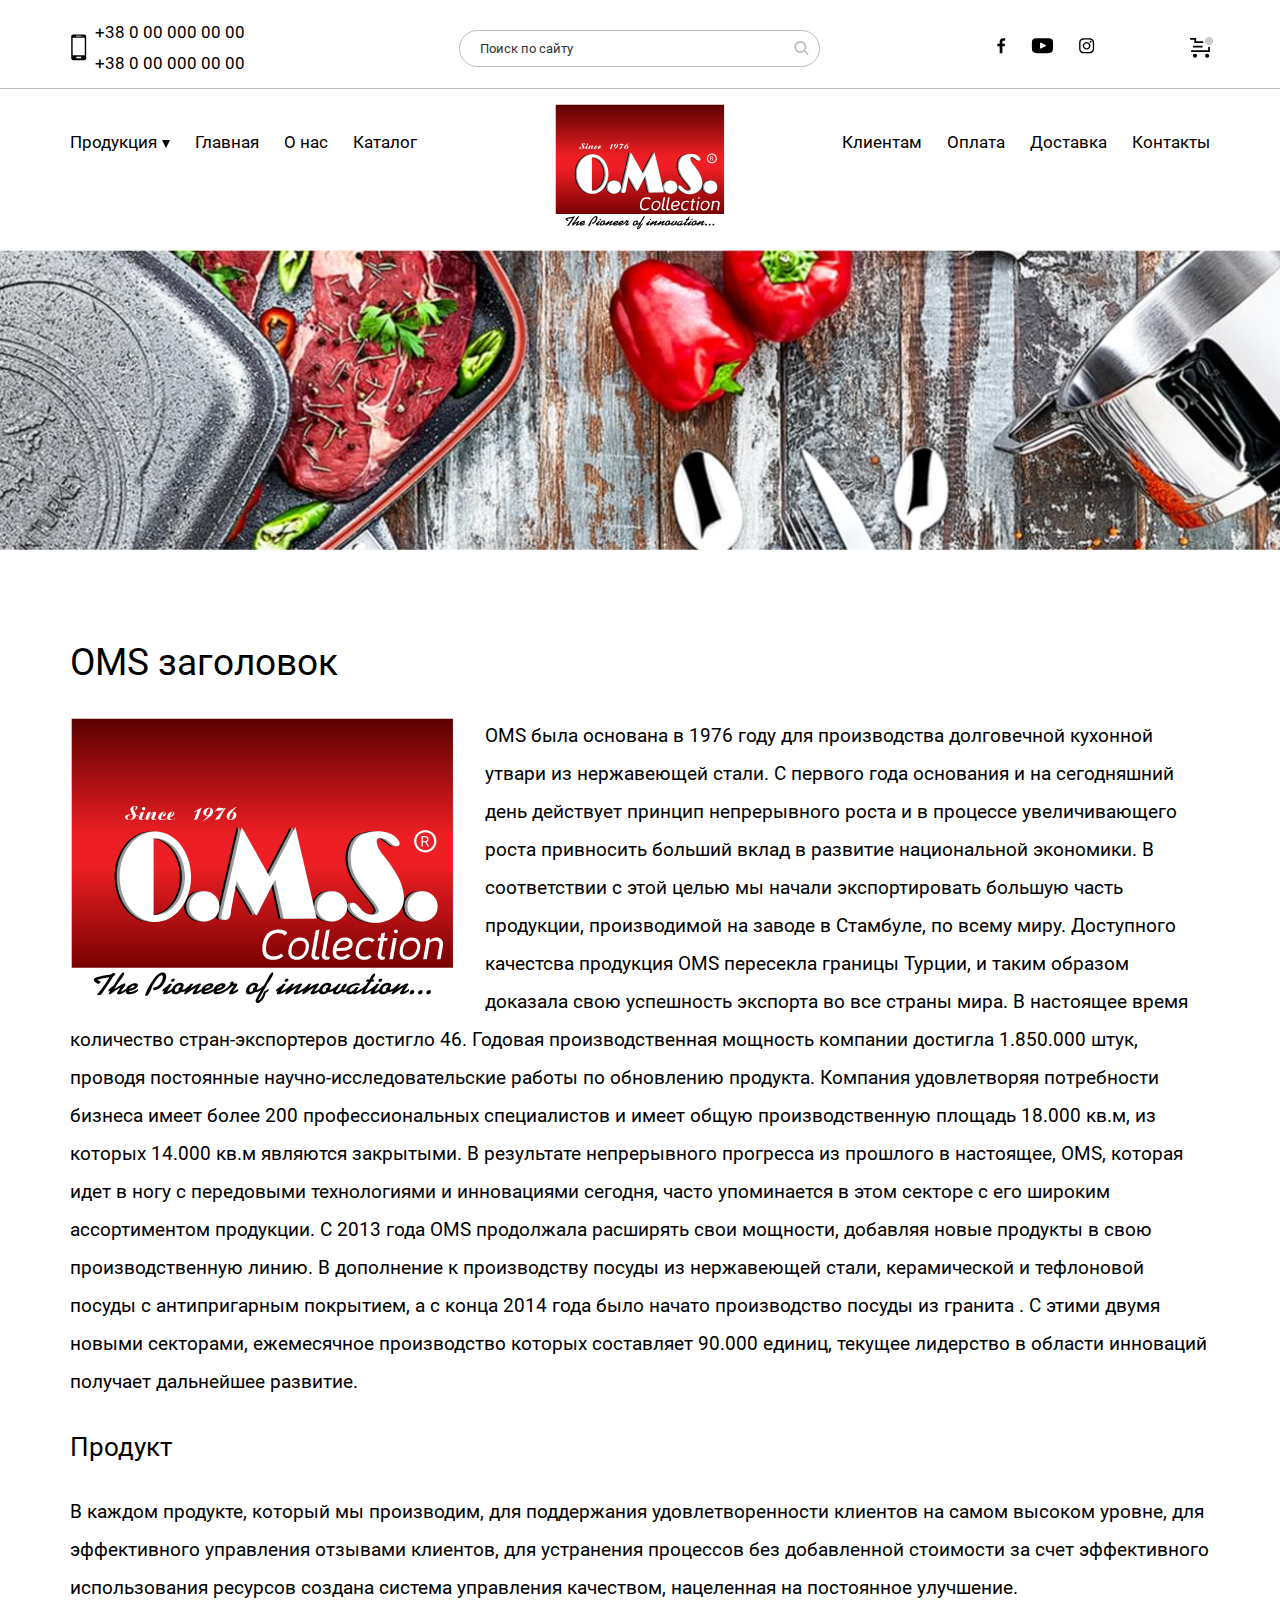
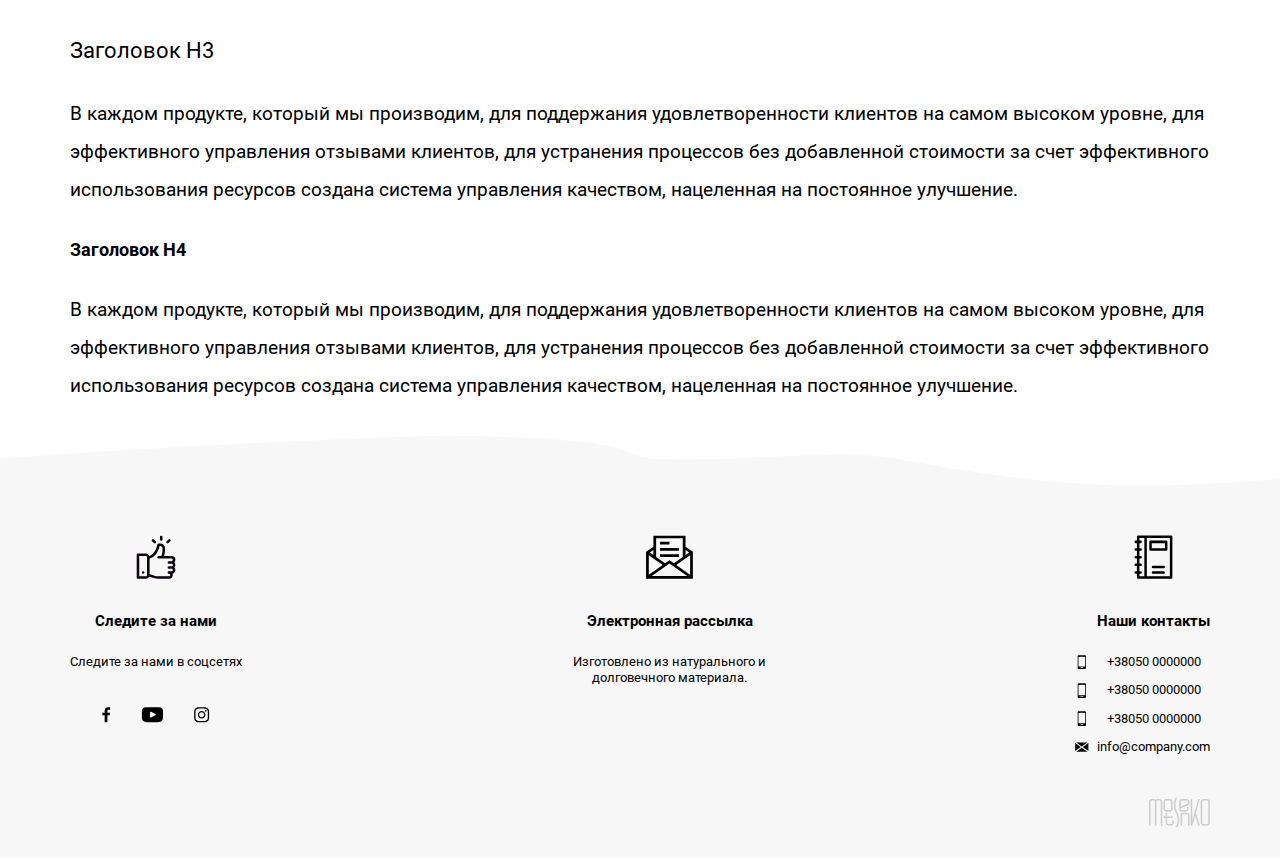
<file: about.html>
<!DOCTYPE html>
<html lang="ru">
	 <head>
	<title>Главная</title>
	<meta charset="UTF-8">
	<link rel="stylesheet" href="css/style.min.css">
	<link rel="shortcut icon" href="favicon.ico">
	<meta name="viewport" content="width=device-width, initial-scale=1.0">
</head>
	<body>
		<div class="wrapper">
			<header class="header">

	<div class="header__top top-header">
		<div class="_container">
			<div class="top-header__content">
				<div class="top-header__phones" data-da=".mobile-menu__bottom,991.98,1">
					<a href="tel:+380000000000" class="top-header__phone">+38 0 00 000 00 00</a>
					<a href="tel:+380000000000" class="top-header__phone">+38 0 00 000 00 00</a>
				</div>
				<div class="top-header__search">
					<input type="text" class="top-header__input" name="search" data-value="Поиск по сайту" autocomplete="off">
				</div>
				<div class="top-header__controls">
					<div class="top-header__socials" data-da=".mobile-menu__bottom,767.98,0">
						<a href="#" class="top-header__social top-header__social_f">
							<svg width="100%" height="100%" viewBox="0 0 30 55" version="1.1" xmlns="http://www.w3.org/2000/svg" xmlns:xlink="http://www.w3.org/1999/xlink" xml:space="preserve" xmlns:serif="http://www.serif.com/" style="fill-rule:evenodd;clip-rule:evenodd;stroke-linejoin:round;stroke-miterlimit:2;" fill="#000;"><path d="M18.592,52.099l-0,-23.428l7.859,-0l1.178,-9.136l-9.037,-0l-0,-5.825c-0,-2.642 0.733,-4.447 4.523,-4.447l4.832,-0l0,-8.169c-0.839,-0.106 -3.703,-0.358 -7.042,-0.358c-6.973,0 -11.748,4.255 -11.748,12.067l-0,6.732l-7.88,-0l0,9.136l7.88,-0l-0,23.428l9.435,-0Z" style="fill-rule:nonzero;"/></svg>
						</a>
						<a href="#" class="top-header__social top-header__social_y">
							<svg width="100%" height="100%" viewBox="0 0 80 55" version="1.1" xmlns="http://www.w3.org/2000/svg" xmlns:xlink="http://www.w3.org/1999/xlink" xml:space="preserve" xmlns:serif="http://www.serif.com/" style="fill-rule:evenodd;clip-rule:evenodd;stroke-linejoin:round;stroke-miterlimit:2;" fill="#000;"><path d="M72.958,5.325c-2.626,-3.123 -7.476,-4.396 -16.738,-4.396l-33.622,-0c-9.474,-0 -14.406,1.356 -17.023,4.68c-2.552,3.241 -2.552,8.018 -2.552,14.628l0,12.598c0,12.806 3.028,19.307 19.575,19.307l33.622,-0c8.032,-0 12.483,-1.123 15.363,-3.879c2.952,-2.826 4.212,-7.44 4.212,-15.428l-0,-12.598c-0,-6.971 -0.197,-11.775 -2.837,-14.912Zm-23.214,22.951l-15.268,7.978c-0.342,0.179 -0.715,0.267 -1.088,0.267c-0.422,0 -0.844,-0.113 -1.216,-0.339c-0.703,-0.425 -1.132,-1.187 -1.132,-2.008l0,-15.907c0,-0.82 0.428,-1.581 1.13,-2.006c0.701,-0.427 1.572,-0.455 2.3,-0.077l15.268,7.927c0.776,0.404 1.264,1.205 1.265,2.081c0.001,0.875 -0.485,1.678 -1.259,2.084Z" style="fill-rule:nonzero;"/></svg>
						</a>
						<a href="#" class="top-header__social top-header__social_i">
							<svg width="100%" height="100%" viewBox="0 0 55 55" version="1.1" xmlns="http://www.w3.org/2000/svg" xmlns:xlink="http://www.w3.org/1999/xlink" xml:space="preserve" xmlns:serif="http://www.serif.com/" style="fill-rule:evenodd;clip-rule:evenodd;stroke-linejoin:round;stroke-miterlimit:2;" fill="#000;"><g><path d="M51.93,16.02c-0.121,-2.744 -0.565,-4.631 -1.201,-6.267c-0.656,-1.735 -1.665,-3.289 -2.987,-4.581c-1.292,-1.312 -2.856,-2.331 -4.572,-2.977c-1.644,-0.636 -3.521,-1.08 -6.266,-1.201c-2.766,-0.131 -3.644,-0.161 -10.657,-0.161c-7.014,-0 -7.891,0.03 -10.647,0.151c-2.745,0.121 -4.631,0.565 -6.266,1.201c-1.736,0.656 -3.29,1.665 -4.582,2.987c-1.312,1.292 -2.331,2.856 -2.977,4.571c-0.636,1.646 -1.08,3.522 -1.201,6.267c-0.131,2.765 -0.161,3.643 -0.161,10.657c-0,7.013 0.03,7.892 0.151,10.646c0.121,2.745 0.565,4.633 1.201,6.267c0.656,1.736 1.675,3.29 2.987,4.582c1.292,1.312 2.856,2.331 4.572,2.977c1.645,0.636 3.521,1.08 6.266,1.201c2.755,0.121 3.634,0.151 10.647,0.151c7.014,0 7.891,-0.03 10.647,-0.151c2.744,-0.121 4.631,-0.565 6.266,-1.201c3.472,-1.342 6.217,-4.087 7.559,-7.559c0.636,-1.644 1.08,-3.522 1.201,-6.267c0.121,-2.754 0.151,-3.633 0.151,-10.646c0,-7.014 -0.01,-7.892 -0.131,-10.647Zm-4.652,21.092c-0.111,2.523 -0.535,3.885 -0.888,4.793c-0.868,2.251 -2.654,4.037 -4.905,4.905c-0.908,0.353 -2.28,0.777 -4.793,0.888c-2.725,0.121 -3.542,0.151 -10.435,0.151c-6.893,-0 -7.72,-0.03 -10.435,-0.151c-2.523,-0.111 -3.885,-0.535 -4.793,-0.888c-1.12,-0.414 -2.139,-1.07 -2.967,-1.928c-0.857,-0.838 -1.514,-1.847 -1.928,-2.966c-0.353,-0.909 -0.776,-2.281 -0.887,-4.794c-0.122,-2.725 -0.152,-3.542 -0.152,-10.435c0,-6.893 0.03,-7.72 0.152,-10.435c0.111,-2.523 0.534,-3.884 0.887,-4.793c0.414,-1.12 1.071,-2.139 1.938,-2.967c0.838,-0.858 1.847,-1.514 2.967,-1.927c0.908,-0.354 2.281,-0.777 4.794,-0.889c2.724,-0.12 3.542,-0.151 10.434,-0.151c6.903,0 7.72,0.031 10.435,0.151c2.523,0.112 3.885,0.535 4.794,0.889c1.119,0.413 2.139,1.069 2.966,1.927c0.858,0.838 1.514,1.847 1.928,2.967c0.353,0.909 0.777,2.28 0.888,4.793c0.121,2.725 0.151,3.542 0.151,10.435c0,6.893 -0.03,7.7 -0.151,10.425Z" style="fill-rule:nonzero;"/><path d="M26.247,13.397c-7.326,-0 -13.27,5.943 -13.27,13.27c-0,7.326 5.944,13.27 13.27,13.27c7.327,0 13.27,-5.944 13.27,-13.27c0,-7.327 -5.943,-13.27 -13.27,-13.27Zm0,21.878c-4.753,-0 -8.608,-3.855 -8.608,-8.608c-0,-4.753 3.855,-8.608 8.608,-8.608c4.753,-0 8.608,3.855 8.608,8.608c0,4.753 -3.855,8.608 -8.608,8.608Z" style="fill-rule:nonzero;"/><path d="M43.14,12.872c0,1.711 -1.387,3.098 -3.098,3.098c-1.711,-0 -3.098,-1.387 -3.098,-3.098c0,-1.711 1.387,-3.098 3.098,-3.098c1.711,-0 3.098,1.387 3.098,3.098Z" style="fill-rule:nonzero;"/></g></svg>
						</a>
					</div>
					<a href="#basket" class="top-header__basket"></a>
					<div class="top-header__burger">
						<span></span>
						<span></span>
						<span></span>
					</div>
				</div>
			</div>
		</div>
	</div>

	<div class="header__bottom">
		<div class="_container">
			<nav class="header__nav nav-header nav-header_right">
				<ul class="nav-header__list nav-header__list_right">
					<li class="nav-header__sublink">
						<a href="catalog.html" class="nav-header__link nav-header__sublink">Продукция<span class="nav-header__subarrow"></span></a>

						<div class="nav-header__submenu submenu">
							<div class="submenu__column submenu__column_s">
								<h5 class="submenu__title">Наши изделия изготовлены из нержавеющей стали. ОМS надёжность</h5>
								<div class="submenu__image"><img src="img/header/image01.jpg" alt=""></div>
							</div>

							<div class="submenu__column">
								<h5 class="submenu__title"><a href="#">Ассортимент изделий из стали</a></h5>
								<ul class="submenu__list">
									<li><a href="#" class="submenu__link">Наборы кастрюль</a></li>
									<li><a href="#" class="submenu__link">Кастрюли штучные</a></li>
									<li><a href="#" class="submenu__link">Наборы приданого</a></li>
									<li><a href="#" class="submenu__link">Сковороды из стали</a></li>
									<li><a href="#" class="submenu__link">Кофеварки турки</a></li>
									<li><a href="#" class="submenu__link">Чайники</a></li>
									<li><a href="#" class="submenu__link">Кастрюля для кускуса</a></li>
									<li><a href="#" class="submenu__link">Молочник</a></li>
									<li><a href="#" class="submenu__link">Специальная Коллекция Продуктов</a></li>
									<li><a href="#" class="submenu__link">Скороварка</a></li>
									<li><a href="#" class="submenu__link">Комплект самовара</a></li>
									<li><a href="#" class="submenu__link">Кастрюля для варки спагетти</a></li>
								</ul>
								<h5 class="submenu__title"><a href="#">Ножи ручной работы</a></h5>
								<ul class="submenu__list">
									<li><a href="#" class="submenu__link">Ноборы ножей ручной работы</a></li>
								</ul>
							</div>

							<div class="submenu__column">
								<h5 class="submenu__title"><a href="#">Ассортимент набров посуды с гранитным покрытием</a></h5>
								<ul class="submenu__list">
									<li><a href="#" class="submenu__link">Штучные сковороды с гранитным покрытием</a></li>
									<li><a href="#" class="submenu__link">Штучные кастрюли с гранитным покрытием</a></li>
									<li><a href="#" class="submenu__link">Наборы кастрюль с гранитным покрытием</a></li>
									<li><a href="#" class="submenu__link">Гранитная двухсторонняя сковорода</a></li>
									<li><a href="#" class="submenu__link">Гранитный молочник</a></li>
									<li><a href="#" class="submenu__link">Гранитные Лотки</a></li>
									<li><a href="#" class="submenu__link">Гранитный Кускус И Пельмени</a></li>
									<li><a href="#" class="submenu__link">Гранит Торт Плесень</a></li>
									<li><a href="#" class="submenu__link">Наборы Гранитных Чайников</a></li>
								</ul>
								<h5 class="submenu__title"><a href="#">Ассортимент товаров Diamond</a></h5>
								<ul class="submenu__list">
									<li><a href="#" class="submenu__link">Ассортимент товаров Diamond</a></li>
								</ul>
							</div>

							<div class="submenu__column">
								<h5 class="submenu__title"><a href="#">Ассортимент продуктов Cookstone</a></h5>
								<ul class="submenu__list">
									<li><a href="#" class="submenu__link">Наборы Cookstone</a></li>
								</ul>
								<div class="submenu__image"><img src="img/header/image02.jpg" alt=""></div>
							</div>

							<div class="submenu__column">
								<h5 class="submenu__title"><a href="#">НАБОРЫ столовых приборов</a></h5>
								<ul class="submenu__list">
									<li><a href="#" class="submenu__link">НАБОРЫ столовых приборов</a></li>
								</ul>
							</div>
						</div>

					</li>
					<li><a href="index.html" class="nav-header__link">Главная</a></li>
					<li><a href="about.html" class="nav-header__link">О нас</a></li>
					<li><a href="catalog.html" class="nav-header__link">Каталог</a></li>
				</ul>
			</nav>

			<div class="header__logo" data-da=".top-header__content,991.98,0">
				<a href="index.html"><img src="img/logo.svg" alt="O.M.S. Collection"></a>
			</div>
			
			<nav class="header__nav nav-header nav-header_left">
				<ul class="nav-header__list nav-header__list_left">
					<li><a href="#" class="nav-header__link">Клиентам</a></li>
					<li><a href="#" class="nav-header__link">Оплата</a></li>
					<li><a href="#" class="nav-header__link">Доставка</a></li>
					<li><a href="#" class="nav-header__link">Контакты</a></li>
				</ul>
			</nav>
		</div>
	</div>

	<div class="mobile-menu">
		<div class="mobile-menu__top">
			<h4 class="mobile-menu__title">O.M.S. Collection</h4>
			<div class="mobile-menu__search"><img src="img/icons/search-icon-b.svg" alt=""></div>
			<div class="mobile-menu__close"></div>
		</div>

		<nav class="mobile-menu__nav">
			<ul class="mobile-menu__list">
				<li class="_spollers _one">
					<span class="mobile-menu__link mobile-menu__sublink _spoller">Продукция</span>
					<div class="mobile-menu__submenu submenu-mob _spollers _one">
						<h5 class="submenu-mob__title _spoller">Ассортимент изделий из стали</h5>
						<ul class="submenu-mob__list">
							<li><a href="#" class="submenu-mob__link">Наборы кастрюль</a></li>
							<li><a href="#" class="submenu-mob__link">Кастрюли штучные</a></li>
							<li><a href="#" class="submenu-mob__link">Наборы приданого</a></li>
							<li><a href="#" class="submenu-mob__link">Сковороды из стали</a></li>
							<li><a href="#" class="submenu-mob__link">Кофеварки турки</a></li>
							<li><a href="#" class="submenu-mob__link">Чайники</a></li>
							<li><a href="#" class="submenu-mob__link">Кастрюля для кускуса</a></li>
							<li><a href="#" class="submenu-mob__link">Молочник</a></li>
							<li><a href="#" class="submenu-mob__link">Специальная Коллекция Продуктов</a></li>
							<li><a href="#" class="submenu-mob__link">Скороварка</a></li>
							<li><a href="#" class="submenu-mob__link">Комплект самовара</a></li>
							<li><a href="#" class="submenu-mob__link">Кастрюля для варки спагетти</a></li>
						</ul>

						<h5 class="submenu-mob__title _spoller">Ножи ручной работы</h5>
						<ul class="submenu-mob__list">
							<li><a href="#" class="submenu-mob__link">Ноборы ножей ручной работы</a></li>
						</ul>

						<h5 class="submenu-mob__title _spoller">Ассортимент набров посуды с гранитным покрытием</h5>
						<ul class="submenu-mob__list">
							<li><a href="#" class="submenu-mob__link">Штучные сковороды с гранитным покрытием</a></li>
							<li><a href="#" class="submenu-mob__link">Штучные кастрюли с гранитным покрытием</a></li>
							<li><a href="#" class="submenu-mob__link">Наборы кастрюль с гранитным покрытием</a></li>
							<li><a href="#" class="submenu-mob__link">Гранитная двухсторонняя сковорода</a></li>
							<li><a href="#" class="submenu-mob__link">Гранитный молочник</a></li>
							<li><a href="#" class="submenu-mob__link">Гранитные Лотки</a></li>
							<li><a href="#" class="submenu-mob__link">Гранитный Кускус И Пельмени</a></li>
							<li><a href="#" class="submenu-mob__link">Гранит Торт Плесень</a></li>
							<li><a href="#" class="submenu-mob__link">Наборы Гранитных Чайников</a></li>
						</ul>

						<h5 class="submenu-mob__title _spoller">Ассортимент товаров Diamond</h5>
						<ul class="submenu-mob__list">
							<li><a href="#" class="submenu-mob__link">Ассортимент товаров Diamond</a></li>
						</ul>

						<h5 class="submenu-mob__title _spoller">Ассортимент продуктов Cookstone</h5>
						<ul class="submenu-mob__list">
							<li><a href="#" class="submenu-mob__link">Наборы Cookstone</a></li>
						</ul>

						<h5 class="submenu-mob__title _spoller">НАБОРЫ столовых приборов</h5>
						<ul class="submenu-mob__list">
							<li><a href="#" class="submenu-mob__link">НАБОРЫ столовых приборов</a></li>
						</ul>
					</div>
				</li>
				<li><a href="index.html" class="mobile-menu__link">Главная</a></li>
				<li><a href="#" class="mobile-menu__link">О нас</a></li>
				<li><a href="catalog.html" class="mobile-menu__link">Каталог</a></li>
				<li><a href="#" class="mobile-menu__link">Клиентам</a></li>
				<li><a href="#" class="mobile-menu__link">Оплата</a></li>
				<li><a href="#" class="mobile-menu__link">Доставка</a></li>
				<li><a href="#" class="mobile-menu__link">Контакты</a></li>
			</ul>
		</nav>

		<div class="mobile-menu__bottom"></div>
	</div>

	<div class="header__search-block search-block">
		<div class="search-block__close"></div>
		<input type="text" class="search-block__input" name="search" data-value="Поиск по сайту" autocomplete="off">
	</div>

	<div class="header__wrap"></div>
</header>
			<main class="page">

				<section class="catalog-banner"></section>

				<section class="text-block">
          <div class="_container">
            <h1>ОМS заголовок</h1>
            <img src="img/logo.svg" alt="">
            <p>OMS была основана в 1976 году для производства долговечной кухонной утвари из нержавеющей стали. С первого года основания и на сегодняшний день действует принцип непрерывного роста и в процессе увеличивающего роста   привносить  больший вклад в развитие национальной экономики. В соответствии с этой целью мы начали экспортировать большую часть продукции, производимой на заводе в Стамбуле, по всему миру. Доступного качестсва  продукция  OMS пересекла границы Турции, и таким образом доказала свою успешность экспорта во все страны  мира. В настоящее время количество стран-экспортеров достигло 46. Годовая производственная мощность компании достигла 1.850.000 штук,  проводя постоянные научно-исследовательские работы по обновлению продукта. Компания удовлетворяя  потребности бизнеса имеет более 200  профессиональных специалистов и имеет общую производственную площадь 18.000 кв.м, из которых 14.000 кв.м являются закрытыми. В результате  непрерывного прогресса из прошлого в настоящее, OMS, которая идет в ногу с передовыми технологиями и инновациями сегодня, часто упоминается в этом секторе с его широким ассортиментом продукции. С 2013 года OMS продолжала расширять свои мощности, добавляя новые продукты в свою производственную линию. В дополнение к производству посуды из нержавеющей стали, керамической и тефлоновой посуды с антипригарным покрытием, а с конца 2014 года было начато производство посуды из гранита . С этими двумя новыми секторами, ежемесячное производство которых составляет 90.000 единиц, текущее лидерство в области инноваций получает дальнейшее развитие.</p>
            <h2>Продукт</h2>
            <p>В каждом  продукте, который мы производим, для поддержания удовлетворенности клиентов на самом высоком уровне, для эффективного управления отзывами клиентов, для устранения процессов без добавленной стоимости за счет эффективного использования ресурсов  создана система управления качеством, нацеленная  на постоянное улучшение.</p>
            <h3>Заголовок H3</h3>
            <p>В каждом  продукте, который мы производим, для поддержания удовлетворенности клиентов на самом высоком уровне, для эффективного управления отзывами клиентов, для устранения процессов без добавленной стоимости за счет эффективного использования ресурсов  создана система управления качеством, нацеленная  на постоянное улучшение.</p>
            <h4>Заголовок H4</h4>
            <p>В каждом  продукте, который мы производим, для поддержания удовлетворенности клиентов на самом высоком уровне, для эффективного управления отзывами клиентов, для устранения процессов без добавленной стоимости за счет эффективного использования ресурсов  создана система управления качеством, нацеленная  на постоянное улучшение.</p>
          </div>
        </section>

			</main>
			<footer class="footer">
	<div class="_container">
		<div class="footer__body">
			<div class="footer__column">
				<div class="footer__image"><img src="img/footer/footer-icon01.svg" alt=""></div>
				<h5 class="footer__title">Следите за нами</h5>
				<p class="footer__text">Следите за нами в соцсетях</p>
				<div class="footer__socials">
					<a href="#" class="top-header__social top-header__social_f">
						<svg width="100%" height="100%" viewBox="0 0 30 55" version="1.1" xmlns="http://www.w3.org/2000/svg" xmlns:xlink="http://www.w3.org/1999/xlink" xml:space="preserve" xmlns:serif="http://www.serif.com/" style="fill-rule:evenodd;clip-rule:evenodd;stroke-linejoin:round;stroke-miterlimit:2;" fill="#000;"><path d="M18.592,52.099l-0,-23.428l7.859,-0l1.178,-9.136l-9.037,-0l-0,-5.825c-0,-2.642 0.733,-4.447 4.523,-4.447l4.832,-0l0,-8.169c-0.839,-0.106 -3.703,-0.358 -7.042,-0.358c-6.973,0 -11.748,4.255 -11.748,12.067l-0,6.732l-7.88,-0l0,9.136l7.88,-0l-0,23.428l9.435,-0Z" style="fill-rule:nonzero;"/></svg>
					</a>
					<a href="#" class="top-header__social top-header__social_y">
						<svg width="100%" height="100%" viewBox="0 0 80 55" version="1.1" xmlns="http://www.w3.org/2000/svg" xmlns:xlink="http://www.w3.org/1999/xlink" xml:space="preserve" xmlns:serif="http://www.serif.com/" style="fill-rule:evenodd;clip-rule:evenodd;stroke-linejoin:round;stroke-miterlimit:2;" fill="#000;"><path d="M72.958,5.325c-2.626,-3.123 -7.476,-4.396 -16.738,-4.396l-33.622,-0c-9.474,-0 -14.406,1.356 -17.023,4.68c-2.552,3.241 -2.552,8.018 -2.552,14.628l0,12.598c0,12.806 3.028,19.307 19.575,19.307l33.622,-0c8.032,-0 12.483,-1.123 15.363,-3.879c2.952,-2.826 4.212,-7.44 4.212,-15.428l-0,-12.598c-0,-6.971 -0.197,-11.775 -2.837,-14.912Zm-23.214,22.951l-15.268,7.978c-0.342,0.179 -0.715,0.267 -1.088,0.267c-0.422,0 -0.844,-0.113 -1.216,-0.339c-0.703,-0.425 -1.132,-1.187 -1.132,-2.008l0,-15.907c0,-0.82 0.428,-1.581 1.13,-2.006c0.701,-0.427 1.572,-0.455 2.3,-0.077l15.268,7.927c0.776,0.404 1.264,1.205 1.265,2.081c0.001,0.875 -0.485,1.678 -1.259,2.084Z" style="fill-rule:nonzero;"/></svg>
					</a>
					<a href="#" class="top-header__social top-header__social_i">
						<svg width="100%" height="100%" viewBox="0 0 55 55" version="1.1" xmlns="http://www.w3.org/2000/svg" xmlns:xlink="http://www.w3.org/1999/xlink" xml:space="preserve" xmlns:serif="http://www.serif.com/" style="fill-rule:evenodd;clip-rule:evenodd;stroke-linejoin:round;stroke-miterlimit:2;" fill="#000;"><g><path d="M51.93,16.02c-0.121,-2.744 -0.565,-4.631 -1.201,-6.267c-0.656,-1.735 -1.665,-3.289 -2.987,-4.581c-1.292,-1.312 -2.856,-2.331 -4.572,-2.977c-1.644,-0.636 -3.521,-1.08 -6.266,-1.201c-2.766,-0.131 -3.644,-0.161 -10.657,-0.161c-7.014,-0 -7.891,0.03 -10.647,0.151c-2.745,0.121 -4.631,0.565 -6.266,1.201c-1.736,0.656 -3.29,1.665 -4.582,2.987c-1.312,1.292 -2.331,2.856 -2.977,4.571c-0.636,1.646 -1.08,3.522 -1.201,6.267c-0.131,2.765 -0.161,3.643 -0.161,10.657c-0,7.013 0.03,7.892 0.151,10.646c0.121,2.745 0.565,4.633 1.201,6.267c0.656,1.736 1.675,3.29 2.987,4.582c1.292,1.312 2.856,2.331 4.572,2.977c1.645,0.636 3.521,1.08 6.266,1.201c2.755,0.121 3.634,0.151 10.647,0.151c7.014,0 7.891,-0.03 10.647,-0.151c2.744,-0.121 4.631,-0.565 6.266,-1.201c3.472,-1.342 6.217,-4.087 7.559,-7.559c0.636,-1.644 1.08,-3.522 1.201,-6.267c0.121,-2.754 0.151,-3.633 0.151,-10.646c0,-7.014 -0.01,-7.892 -0.131,-10.647Zm-4.652,21.092c-0.111,2.523 -0.535,3.885 -0.888,4.793c-0.868,2.251 -2.654,4.037 -4.905,4.905c-0.908,0.353 -2.28,0.777 -4.793,0.888c-2.725,0.121 -3.542,0.151 -10.435,0.151c-6.893,-0 -7.72,-0.03 -10.435,-0.151c-2.523,-0.111 -3.885,-0.535 -4.793,-0.888c-1.12,-0.414 -2.139,-1.07 -2.967,-1.928c-0.857,-0.838 -1.514,-1.847 -1.928,-2.966c-0.353,-0.909 -0.776,-2.281 -0.887,-4.794c-0.122,-2.725 -0.152,-3.542 -0.152,-10.435c0,-6.893 0.03,-7.72 0.152,-10.435c0.111,-2.523 0.534,-3.884 0.887,-4.793c0.414,-1.12 1.071,-2.139 1.938,-2.967c0.838,-0.858 1.847,-1.514 2.967,-1.927c0.908,-0.354 2.281,-0.777 4.794,-0.889c2.724,-0.12 3.542,-0.151 10.434,-0.151c6.903,0 7.72,0.031 10.435,0.151c2.523,0.112 3.885,0.535 4.794,0.889c1.119,0.413 2.139,1.069 2.966,1.927c0.858,0.838 1.514,1.847 1.928,2.967c0.353,0.909 0.777,2.28 0.888,4.793c0.121,2.725 0.151,3.542 0.151,10.435c0,6.893 -0.03,7.7 -0.151,10.425Z" style="fill-rule:nonzero;"/><path d="M26.247,13.397c-7.326,-0 -13.27,5.943 -13.27,13.27c-0,7.326 5.944,13.27 13.27,13.27c7.327,0 13.27,-5.944 13.27,-13.27c0,-7.327 -5.943,-13.27 -13.27,-13.27Zm0,21.878c-4.753,-0 -8.608,-3.855 -8.608,-8.608c-0,-4.753 3.855,-8.608 8.608,-8.608c4.753,-0 8.608,3.855 8.608,8.608c0,4.753 -3.855,8.608 -8.608,8.608Z" style="fill-rule:nonzero;"/><path d="M43.14,12.872c0,1.711 -1.387,3.098 -3.098,3.098c-1.711,-0 -3.098,-1.387 -3.098,-3.098c0,-1.711 1.387,-3.098 3.098,-3.098c1.711,-0 3.098,1.387 3.098,3.098Z" style="fill-rule:nonzero;"/></g></svg>
					</a>
				</div>
			</div>
			<div class="footer__column">
				<div class="footer__image"><img src="img/footer/footer-icon02.svg" alt=""></div>
				<h5 class="footer__title">Электронная рассылка</h5>
				<p class="footer__text">Изготовлено из натурального и долговечного материала.</p>
			</div>
			<div class="footer__column">
				<div class="footer__image"><img src="img/footer/footer-icon03.svg" alt=""></div>
				<h5 class="footer__title">Наши контакты</h5>
				<ul class="footer__list">
					<li class="footer__phone"><a href="tel:+380500000000" class="footer__link">+38050 0000000</a></li>
					<li class="footer__phone"><a href="tel:+380500000000" class="footer__link">+38050 0000000</a></li>
					<li class="footer__phone"><a href="tel:+380500000000" class="footer__link">+38050 0000000</a></li>
					<li class="footer__mail"><a href="mailto:info@company.com" class="footer__link">info@company.com</a></li>
				</ul>
			</div>
		</div>
		<div class="footer__author">
			<a href="#"><img src="img/author.png" alt=""></a>
		</div>
	</div>
</footer>
		</div>
		<script src="js/vendors.min.js"></script>
<script src="js/app.min.js"></script>
	</body>
</html>
</file>
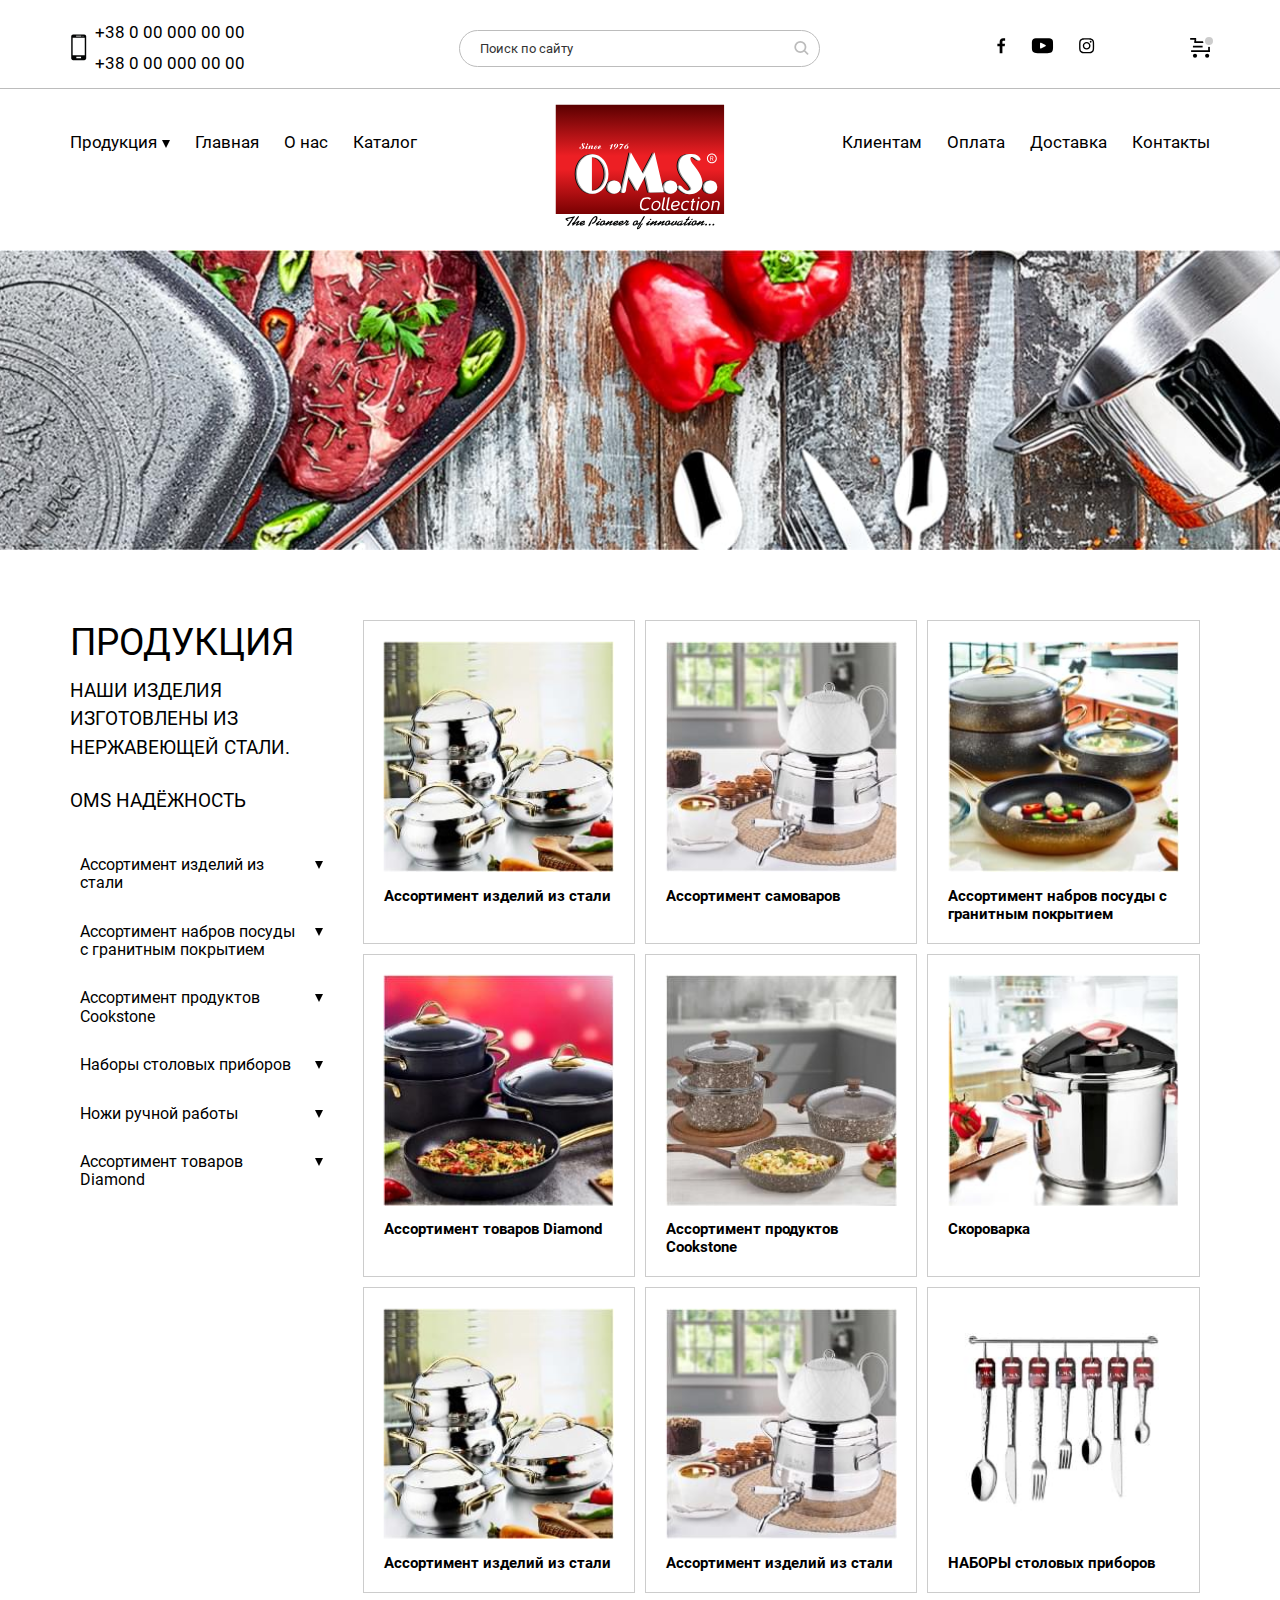
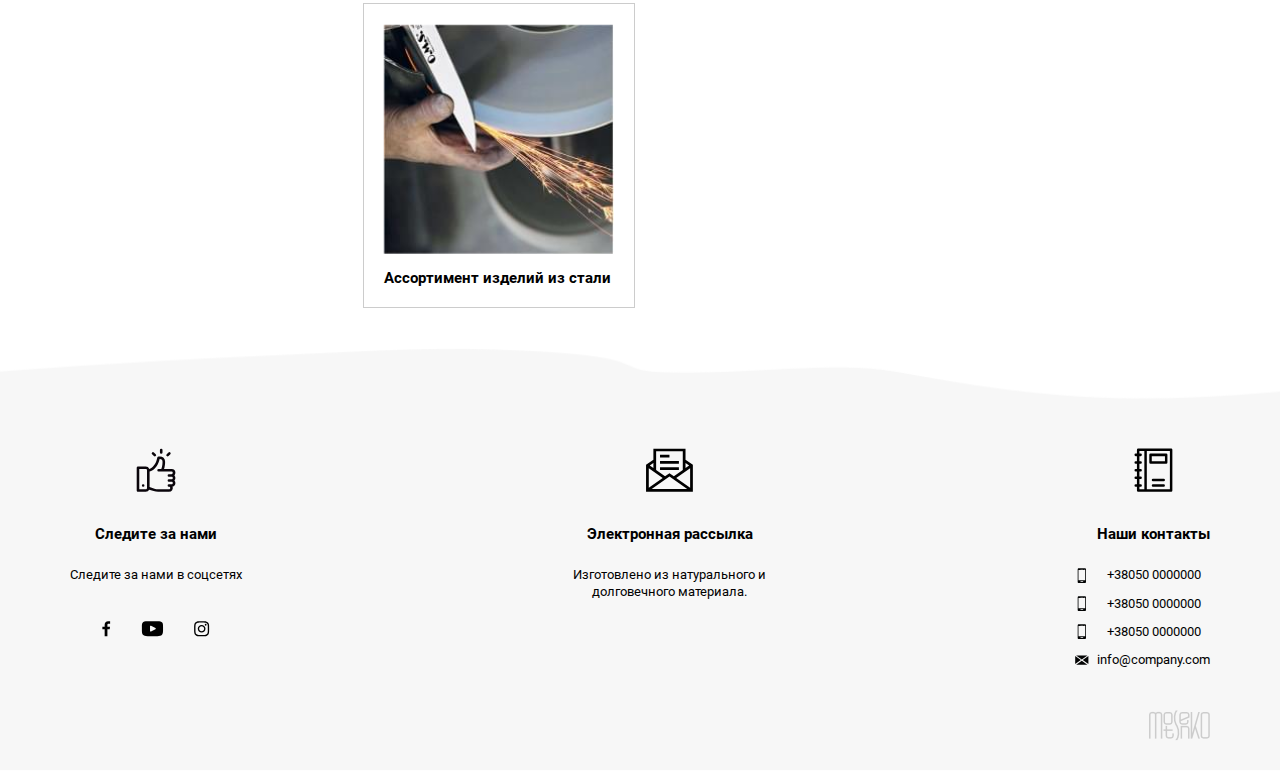
<file: catalog.html>
<!DOCTYPE html>
<html lang="ru">
	 <head>
	<title>Главная</title>
	<meta charset="UTF-8">
	<link rel="stylesheet" href="css/style.min.css">
	<link rel="shortcut icon" href="favicon.ico">
	<meta name="viewport" content="width=device-width, initial-scale=1.0">
</head>
	<body>
		<div class="wrapper">
			<header class="header">

	<div class="header__top top-header">
		<div class="_container">
			<div class="top-header__content">
				<div class="top-header__phones" data-da=".mobile-menu__bottom,991.98,1">
					<a href="tel:+380000000000" class="top-header__phone">+38 0 00 000 00 00</a>
					<a href="tel:+380000000000" class="top-header__phone">+38 0 00 000 00 00</a>
				</div>
				<div class="top-header__search">
					<input type="text" class="top-header__input" name="search" data-value="Поиск по сайту" autocomplete="off">
				</div>
				<div class="top-header__controls">
					<div class="top-header__socials" data-da=".mobile-menu__bottom,767.98,0">
						<a href="#" class="top-header__social top-header__social_f">
							<svg width="100%" height="100%" viewBox="0 0 30 55" version="1.1" xmlns="http://www.w3.org/2000/svg" xmlns:xlink="http://www.w3.org/1999/xlink" xml:space="preserve" xmlns:serif="http://www.serif.com/" style="fill-rule:evenodd;clip-rule:evenodd;stroke-linejoin:round;stroke-miterlimit:2;" fill="#000;"><path d="M18.592,52.099l-0,-23.428l7.859,-0l1.178,-9.136l-9.037,-0l-0,-5.825c-0,-2.642 0.733,-4.447 4.523,-4.447l4.832,-0l0,-8.169c-0.839,-0.106 -3.703,-0.358 -7.042,-0.358c-6.973,0 -11.748,4.255 -11.748,12.067l-0,6.732l-7.88,-0l0,9.136l7.88,-0l-0,23.428l9.435,-0Z" style="fill-rule:nonzero;"/></svg>
						</a>
						<a href="#" class="top-header__social top-header__social_y">
							<svg width="100%" height="100%" viewBox="0 0 80 55" version="1.1" xmlns="http://www.w3.org/2000/svg" xmlns:xlink="http://www.w3.org/1999/xlink" xml:space="preserve" xmlns:serif="http://www.serif.com/" style="fill-rule:evenodd;clip-rule:evenodd;stroke-linejoin:round;stroke-miterlimit:2;" fill="#000;"><path d="M72.958,5.325c-2.626,-3.123 -7.476,-4.396 -16.738,-4.396l-33.622,-0c-9.474,-0 -14.406,1.356 -17.023,4.68c-2.552,3.241 -2.552,8.018 -2.552,14.628l0,12.598c0,12.806 3.028,19.307 19.575,19.307l33.622,-0c8.032,-0 12.483,-1.123 15.363,-3.879c2.952,-2.826 4.212,-7.44 4.212,-15.428l-0,-12.598c-0,-6.971 -0.197,-11.775 -2.837,-14.912Zm-23.214,22.951l-15.268,7.978c-0.342,0.179 -0.715,0.267 -1.088,0.267c-0.422,0 -0.844,-0.113 -1.216,-0.339c-0.703,-0.425 -1.132,-1.187 -1.132,-2.008l0,-15.907c0,-0.82 0.428,-1.581 1.13,-2.006c0.701,-0.427 1.572,-0.455 2.3,-0.077l15.268,7.927c0.776,0.404 1.264,1.205 1.265,2.081c0.001,0.875 -0.485,1.678 -1.259,2.084Z" style="fill-rule:nonzero;"/></svg>
						</a>
						<a href="#" class="top-header__social top-header__social_i">
							<svg width="100%" height="100%" viewBox="0 0 55 55" version="1.1" xmlns="http://www.w3.org/2000/svg" xmlns:xlink="http://www.w3.org/1999/xlink" xml:space="preserve" xmlns:serif="http://www.serif.com/" style="fill-rule:evenodd;clip-rule:evenodd;stroke-linejoin:round;stroke-miterlimit:2;" fill="#000;"><g><path d="M51.93,16.02c-0.121,-2.744 -0.565,-4.631 -1.201,-6.267c-0.656,-1.735 -1.665,-3.289 -2.987,-4.581c-1.292,-1.312 -2.856,-2.331 -4.572,-2.977c-1.644,-0.636 -3.521,-1.08 -6.266,-1.201c-2.766,-0.131 -3.644,-0.161 -10.657,-0.161c-7.014,-0 -7.891,0.03 -10.647,0.151c-2.745,0.121 -4.631,0.565 -6.266,1.201c-1.736,0.656 -3.29,1.665 -4.582,2.987c-1.312,1.292 -2.331,2.856 -2.977,4.571c-0.636,1.646 -1.08,3.522 -1.201,6.267c-0.131,2.765 -0.161,3.643 -0.161,10.657c-0,7.013 0.03,7.892 0.151,10.646c0.121,2.745 0.565,4.633 1.201,6.267c0.656,1.736 1.675,3.29 2.987,4.582c1.292,1.312 2.856,2.331 4.572,2.977c1.645,0.636 3.521,1.08 6.266,1.201c2.755,0.121 3.634,0.151 10.647,0.151c7.014,0 7.891,-0.03 10.647,-0.151c2.744,-0.121 4.631,-0.565 6.266,-1.201c3.472,-1.342 6.217,-4.087 7.559,-7.559c0.636,-1.644 1.08,-3.522 1.201,-6.267c0.121,-2.754 0.151,-3.633 0.151,-10.646c0,-7.014 -0.01,-7.892 -0.131,-10.647Zm-4.652,21.092c-0.111,2.523 -0.535,3.885 -0.888,4.793c-0.868,2.251 -2.654,4.037 -4.905,4.905c-0.908,0.353 -2.28,0.777 -4.793,0.888c-2.725,0.121 -3.542,0.151 -10.435,0.151c-6.893,-0 -7.72,-0.03 -10.435,-0.151c-2.523,-0.111 -3.885,-0.535 -4.793,-0.888c-1.12,-0.414 -2.139,-1.07 -2.967,-1.928c-0.857,-0.838 -1.514,-1.847 -1.928,-2.966c-0.353,-0.909 -0.776,-2.281 -0.887,-4.794c-0.122,-2.725 -0.152,-3.542 -0.152,-10.435c0,-6.893 0.03,-7.72 0.152,-10.435c0.111,-2.523 0.534,-3.884 0.887,-4.793c0.414,-1.12 1.071,-2.139 1.938,-2.967c0.838,-0.858 1.847,-1.514 2.967,-1.927c0.908,-0.354 2.281,-0.777 4.794,-0.889c2.724,-0.12 3.542,-0.151 10.434,-0.151c6.903,0 7.72,0.031 10.435,0.151c2.523,0.112 3.885,0.535 4.794,0.889c1.119,0.413 2.139,1.069 2.966,1.927c0.858,0.838 1.514,1.847 1.928,2.967c0.353,0.909 0.777,2.28 0.888,4.793c0.121,2.725 0.151,3.542 0.151,10.435c0,6.893 -0.03,7.7 -0.151,10.425Z" style="fill-rule:nonzero;"/><path d="M26.247,13.397c-7.326,-0 -13.27,5.943 -13.27,13.27c-0,7.326 5.944,13.27 13.27,13.27c7.327,0 13.27,-5.944 13.27,-13.27c0,-7.327 -5.943,-13.27 -13.27,-13.27Zm0,21.878c-4.753,-0 -8.608,-3.855 -8.608,-8.608c-0,-4.753 3.855,-8.608 8.608,-8.608c4.753,-0 8.608,3.855 8.608,8.608c0,4.753 -3.855,8.608 -8.608,8.608Z" style="fill-rule:nonzero;"/><path d="M43.14,12.872c0,1.711 -1.387,3.098 -3.098,3.098c-1.711,-0 -3.098,-1.387 -3.098,-3.098c0,-1.711 1.387,-3.098 3.098,-3.098c1.711,-0 3.098,1.387 3.098,3.098Z" style="fill-rule:nonzero;"/></g></svg>
						</a>
					</div>
					<a href="#basket" class="top-header__basket"></a>
					<div class="top-header__burger">
						<span></span>
						<span></span>
						<span></span>
					</div>
				</div>
			</div>
		</div>
	</div>

	<div class="header__bottom">
		<div class="_container">
			<nav class="header__nav nav-header nav-header_right">
				<ul class="nav-header__list nav-header__list_right">
					<li class="nav-header__sublink">
						<a href="catalog.html" class="nav-header__link nav-header__sublink">Продукция<span class="nav-header__subarrow"></span></a>

						<div class="nav-header__submenu submenu">
							<div class="submenu__column submenu__column_s">
								<h5 class="submenu__title">Наши изделия изготовлены из нержавеющей стали. ОМS надёжность</h5>
								<div class="submenu__image"><img src="img/header/image01.jpg" alt=""></div>
							</div>

							<div class="submenu__column">
								<h5 class="submenu__title"><a href="#">Ассортимент изделий из стали</a></h5>
								<ul class="submenu__list">
									<li><a href="#" class="submenu__link">Наборы кастрюль</a></li>
									<li><a href="#" class="submenu__link">Кастрюли штучные</a></li>
									<li><a href="#" class="submenu__link">Наборы приданого</a></li>
									<li><a href="#" class="submenu__link">Сковороды из стали</a></li>
									<li><a href="#" class="submenu__link">Кофеварки турки</a></li>
									<li><a href="#" class="submenu__link">Чайники</a></li>
									<li><a href="#" class="submenu__link">Кастрюля для кускуса</a></li>
									<li><a href="#" class="submenu__link">Молочник</a></li>
									<li><a href="#" class="submenu__link">Специальная Коллекция Продуктов</a></li>
									<li><a href="#" class="submenu__link">Скороварка</a></li>
									<li><a href="#" class="submenu__link">Комплект самовара</a></li>
									<li><a href="#" class="submenu__link">Кастрюля для варки спагетти</a></li>
								</ul>
								<h5 class="submenu__title"><a href="#">Ножи ручной работы</a></h5>
								<ul class="submenu__list">
									<li><a href="#" class="submenu__link">Ноборы ножей ручной работы</a></li>
								</ul>
							</div>

							<div class="submenu__column">
								<h5 class="submenu__title"><a href="#">Ассортимент набров посуды с гранитным покрытием</a></h5>
								<ul class="submenu__list">
									<li><a href="#" class="submenu__link">Штучные сковороды с гранитным покрытием</a></li>
									<li><a href="#" class="submenu__link">Штучные кастрюли с гранитным покрытием</a></li>
									<li><a href="#" class="submenu__link">Наборы кастрюль с гранитным покрытием</a></li>
									<li><a href="#" class="submenu__link">Гранитная двухсторонняя сковорода</a></li>
									<li><a href="#" class="submenu__link">Гранитный молочник</a></li>
									<li><a href="#" class="submenu__link">Гранитные Лотки</a></li>
									<li><a href="#" class="submenu__link">Гранитный Кускус И Пельмени</a></li>
									<li><a href="#" class="submenu__link">Гранит Торт Плесень</a></li>
									<li><a href="#" class="submenu__link">Наборы Гранитных Чайников</a></li>
								</ul>
								<h5 class="submenu__title"><a href="#">Ассортимент товаров Diamond</a></h5>
								<ul class="submenu__list">
									<li><a href="#" class="submenu__link">Ассортимент товаров Diamond</a></li>
								</ul>
							</div>

							<div class="submenu__column">
								<h5 class="submenu__title"><a href="#">Ассортимент продуктов Cookstone</a></h5>
								<ul class="submenu__list">
									<li><a href="#" class="submenu__link">Наборы Cookstone</a></li>
								</ul>
								<div class="submenu__image"><img src="img/header/image02.jpg" alt=""></div>
							</div>

							<div class="submenu__column">
								<h5 class="submenu__title"><a href="#">НАБОРЫ столовых приборов</a></h5>
								<ul class="submenu__list">
									<li><a href="#" class="submenu__link">НАБОРЫ столовых приборов</a></li>
								</ul>
							</div>
						</div>

					</li>
					<li><a href="index.html" class="nav-header__link">Главная</a></li>
					<li><a href="about.html" class="nav-header__link">О нас</a></li>
					<li><a href="catalog.html" class="nav-header__link">Каталог</a></li>
				</ul>
			</nav>

			<div class="header__logo" data-da=".top-header__content,991.98,0">
				<a href="index.html"><img src="img/logo.svg" alt="O.M.S. Collection"></a>
			</div>
			
			<nav class="header__nav nav-header nav-header_left">
				<ul class="nav-header__list nav-header__list_left">
					<li><a href="#" class="nav-header__link">Клиентам</a></li>
					<li><a href="#" class="nav-header__link">Оплата</a></li>
					<li><a href="#" class="nav-header__link">Доставка</a></li>
					<li><a href="#" class="nav-header__link">Контакты</a></li>
				</ul>
			</nav>
		</div>
	</div>

	<div class="mobile-menu">
		<div class="mobile-menu__top">
			<h4 class="mobile-menu__title">O.M.S. Collection</h4>
			<div class="mobile-menu__search"><img src="img/icons/search-icon-b.svg" alt=""></div>
			<div class="mobile-menu__close"></div>
		</div>

		<nav class="mobile-menu__nav">
			<ul class="mobile-menu__list">
				<li class="_spollers _one">
					<span class="mobile-menu__link mobile-menu__sublink _spoller">Продукция</span>
					<div class="mobile-menu__submenu submenu-mob _spollers _one">
						<h5 class="submenu-mob__title _spoller">Ассортимент изделий из стали</h5>
						<ul class="submenu-mob__list">
							<li><a href="#" class="submenu-mob__link">Наборы кастрюль</a></li>
							<li><a href="#" class="submenu-mob__link">Кастрюли штучные</a></li>
							<li><a href="#" class="submenu-mob__link">Наборы приданого</a></li>
							<li><a href="#" class="submenu-mob__link">Сковороды из стали</a></li>
							<li><a href="#" class="submenu-mob__link">Кофеварки турки</a></li>
							<li><a href="#" class="submenu-mob__link">Чайники</a></li>
							<li><a href="#" class="submenu-mob__link">Кастрюля для кускуса</a></li>
							<li><a href="#" class="submenu-mob__link">Молочник</a></li>
							<li><a href="#" class="submenu-mob__link">Специальная Коллекция Продуктов</a></li>
							<li><a href="#" class="submenu-mob__link">Скороварка</a></li>
							<li><a href="#" class="submenu-mob__link">Комплект самовара</a></li>
							<li><a href="#" class="submenu-mob__link">Кастрюля для варки спагетти</a></li>
						</ul>

						<h5 class="submenu-mob__title _spoller">Ножи ручной работы</h5>
						<ul class="submenu-mob__list">
							<li><a href="#" class="submenu-mob__link">Ноборы ножей ручной работы</a></li>
						</ul>

						<h5 class="submenu-mob__title _spoller">Ассортимент набров посуды с гранитным покрытием</h5>
						<ul class="submenu-mob__list">
							<li><a href="#" class="submenu-mob__link">Штучные сковороды с гранитным покрытием</a></li>
							<li><a href="#" class="submenu-mob__link">Штучные кастрюли с гранитным покрытием</a></li>
							<li><a href="#" class="submenu-mob__link">Наборы кастрюль с гранитным покрытием</a></li>
							<li><a href="#" class="submenu-mob__link">Гранитная двухсторонняя сковорода</a></li>
							<li><a href="#" class="submenu-mob__link">Гранитный молочник</a></li>
							<li><a href="#" class="submenu-mob__link">Гранитные Лотки</a></li>
							<li><a href="#" class="submenu-mob__link">Гранитный Кускус И Пельмени</a></li>
							<li><a href="#" class="submenu-mob__link">Гранит Торт Плесень</a></li>
							<li><a href="#" class="submenu-mob__link">Наборы Гранитных Чайников</a></li>
						</ul>

						<h5 class="submenu-mob__title _spoller">Ассортимент товаров Diamond</h5>
						<ul class="submenu-mob__list">
							<li><a href="#" class="submenu-mob__link">Ассортимент товаров Diamond</a></li>
						</ul>

						<h5 class="submenu-mob__title _spoller">Ассортимент продуктов Cookstone</h5>
						<ul class="submenu-mob__list">
							<li><a href="#" class="submenu-mob__link">Наборы Cookstone</a></li>
						</ul>

						<h5 class="submenu-mob__title _spoller">НАБОРЫ столовых приборов</h5>
						<ul class="submenu-mob__list">
							<li><a href="#" class="submenu-mob__link">НАБОРЫ столовых приборов</a></li>
						</ul>
					</div>
				</li>
				<li><a href="index.html" class="mobile-menu__link">Главная</a></li>
				<li><a href="#" class="mobile-menu__link">О нас</a></li>
				<li><a href="catalog.html" class="mobile-menu__link">Каталог</a></li>
				<li><a href="#" class="mobile-menu__link">Клиентам</a></li>
				<li><a href="#" class="mobile-menu__link">Оплата</a></li>
				<li><a href="#" class="mobile-menu__link">Доставка</a></li>
				<li><a href="#" class="mobile-menu__link">Контакты</a></li>
			</ul>
		</nav>

		<div class="mobile-menu__bottom"></div>
	</div>

	<div class="header__search-block search-block">
		<div class="search-block__close"></div>
		<input type="text" class="search-block__input" name="search" data-value="Поиск по сайту" autocomplete="off">
	</div>

	<div class="header__wrap"></div>
</header>
			<main class="page">

				<section class="catalog-banner"></section>

				<section class="catalog">
					<div class="_container">
						<div class="catalog__body">
							<div class="catalog__filter filter-catalog">
								<h1 class="catalog__title">Продукция</h1>
								<p class="catalog__text">Наши изделия изготовлены из нержавеющей стали.</p>
								<p class="catalog__text">ОМS надёжность</p>
                <div class="filter-catalog__body _spollers">
                  <div class="filter-catalog__button _spoller">
                    <div class="filter-catalog__burger">
                      <span></span>
                      <span></span>
                      <span></span>
                    </div>
                    <div class="filter-catalog__button-text">Категории</div>
                  </div>
                  <nav class="filter-catalog__menu _spollers _one">
                    <h5 class="filter-catalog__list-title _spoller">Ассортимент изделий из стали</h5>
                    <ul class="filter-catalog__list">
                      <li><a href="section.html" class="filter-catalog__link">Наборы кастрюль</a></li>
                      <li><a href="section.html" class="filter-catalog__link">Кастрюли штучные</a></li>
                      <li><a href="section.html" class="filter-catalog__link">Наборы приданого</a></li>
                      <li><a href="section.html" class="filter-catalog__link">Сковороды из стали</a></li>
                      <li><a href="section.html" class="filter-catalog__link">Кофеварки турки</a></li>
                    </ul>
                    <h5 class="filter-catalog__list-title _spoller">Ассортимент набров посуды с гранитным покрытием</h5>
                    <ul class="filter-catalog__list">
                      <li><a href="section.html" class="filter-catalog__link">Штучные сковороды с гранитным покрытием</a></li>
                      <li><a href="section.html" class="filter-catalog__link">Штучные кастрюли с гранитным покрытием</a></li>
                      <li><a href="section.html" class="filter-catalog__link">Наборы кастрюль с гранитным покрытием</a></li>
                      <li><a href="section.html" class="filter-catalog__link">Гранитная двухсторонняя сковорода</a></li>
                      <li><a href="section.html" class="filter-catalog__link">Гранитный молочник</a></li>
                    </ul>
                    <h5 class="filter-catalog__list-title _spoller">Ассортимент продуктов Cookstone</h5>
                    <ul class="filter-catalog__list">
                      <li><a href="section.html" class="filter-catalog__link">Наборы Cookstone</a></li>
                    </ul>
                    <h5 class="filter-catalog__list-title _spoller">Наборы столовых приборов</h5>
                    <ul class="filter-catalog__list">
                      <li><a href="section.html" class="filter-catalog__link">Наборы столовых приборов</a></li>
                    </ul>
                    <h5 class="filter-catalog__list-title _spoller">Ножи ручной работы</h5>
                    <ul class="filter-catalog__list">
                      <li><a href="section.html" class="filter-catalog__link">Наборы ножей ручной работы</a></li>
                    </ul>
                    <h5 class="filter-catalog__list-title _spoller">Ассортимент товаров Diamond</h5>
                    <ul class="filter-catalog__list">
                      <li><a href="section.html" class="filter-catalog__link">Ассортимент товаров Diamond</a></li>
                    </ul>
                  </nav>
                </div>
							</div>
							<div class="catalog__content">
								<div class="catalog__item item-catalog">
									<a href="section.html" class="item-catalog__wrap">
										<span class="item-catalog__image">
											<img src="img/catalog/image01.jpg" alt="">
											<span class="item-catalog__more">
												<span>Подробнее</span>
											</span>
										</span>
										<span class="item-catalog__text">Ассортимент изделий из стали</span>
									</a>
								</div>
								<div class="catalog__item item-catalog">
									<a href="section.html" class="item-catalog__wrap">
										<span class="item-catalog__image">
											<img src="img/catalog/image02.jpg" alt="">
											<span class="item-catalog__more">
												<span>Подробнее</span>
											</span>
										</span>
										<span class="item-catalog__text">Ассортимент самоваров</span>
									</a>
								</div>
								<div class="catalog__item item-catalog">
									<a href="section.html" class="item-catalog__wrap">
										<span class="item-catalog__image">
											<img src="img/catalog/image03.jpg" alt="">
											<span class="item-catalog__more">
												<span>Подробнее</span>
											</span>
										</span>
										<span class="item-catalog__text">Ассортимент набров посуды с гранитным покрытием</span>
									</a>
								</div>
								<div class="catalog__item item-catalog">
									<a href="section.html" class="item-catalog__wrap">
										<span class="item-catalog__image">
											<img src="img/catalog/image04.jpg" alt="">
											<span class="item-catalog__more">
												<span>Подробнее</span>
											</span>
										</span>
										<span class="item-catalog__text">Ассортимент товаров Diamond</span>
									</a>
								</div>
								<div class="catalog__item item-catalog">
									<a href="section.html" class="item-catalog__wrap">
										<span class="item-catalog__image">
											<img src="img/catalog/image05.jpg" alt="">
											<span class="item-catalog__more">
												<span>Подробнее</span>
											</span>
										</span>
										<span class="item-catalog__text">Ассортимент продуктов Cookstone</span>
									</a>
								</div>
								<div class="catalog__item item-catalog">
									<a href="section.html" class="item-catalog__wrap">
										<span class="item-catalog__image">
											<img src="img/catalog/image06.jpg" alt="">
											<span class="item-catalog__more">
												<span>Подробнее</span>
											</span>
										</span>
										<span class="item-catalog__text">Скороварка</span>
									</a>
								</div>
								<div class="catalog__item item-catalog">
									<a href="section.html" class="item-catalog__wrap">
										<span class="item-catalog__image">
											<img src="img/catalog/image07.jpg" alt="">
											<span class="item-catalog__more">
												<span>Подробнее</span>
											</span>
										</span>
										<span class="item-catalog__text">Ассортимент изделий из стали</span>
									</a>
								</div>
								<div class="catalog__item item-catalog">
									<a href="section.html" class="item-catalog__wrap">
										<span class="item-catalog__image">
											<img src="img/catalog/image08.jpg" alt="">
											<span class="item-catalog__more">
												<span>Подробнее</span>
											</span>
										</span>
										<span class="item-catalog__text">Ассортимент изделий из стали</span>
									</a>
								</div>
								<div class="catalog__item item-catalog">
									<a href="section.html" class="item-catalog__wrap">
										<span class="item-catalog__image">
											<img src="img/catalog/image09.jpg" alt="">
											<span class="item-catalog__more">
												<span>Подробнее</span>
											</span>
										</span>
										<span class="item-catalog__text">НАБОРЫ столовых приборов</span>
									</a>
								</div>
								<div class="catalog__item item-catalog">
									<a href="section.html" class="item-catalog__wrap">
										<span class="item-catalog__image">
											<img src="img/catalog/image10.jpg" alt="">
											<span class="item-catalog__more">
												<span>Подробнее</span>
											</span>
										</span>
										<span class="item-catalog__text">Ассортимент изделий из стали</span>
									</a>
								</div>
							</div>
						</div>
					</div>
				</section>

			</main>
			<footer class="footer">
	<div class="_container">
		<div class="footer__body">
			<div class="footer__column">
				<div class="footer__image"><img src="img/footer/footer-icon01.svg" alt=""></div>
				<h5 class="footer__title">Следите за нами</h5>
				<p class="footer__text">Следите за нами в соцсетях</p>
				<div class="footer__socials">
					<a href="#" class="top-header__social top-header__social_f">
						<svg width="100%" height="100%" viewBox="0 0 30 55" version="1.1" xmlns="http://www.w3.org/2000/svg" xmlns:xlink="http://www.w3.org/1999/xlink" xml:space="preserve" xmlns:serif="http://www.serif.com/" style="fill-rule:evenodd;clip-rule:evenodd;stroke-linejoin:round;stroke-miterlimit:2;" fill="#000;"><path d="M18.592,52.099l-0,-23.428l7.859,-0l1.178,-9.136l-9.037,-0l-0,-5.825c-0,-2.642 0.733,-4.447 4.523,-4.447l4.832,-0l0,-8.169c-0.839,-0.106 -3.703,-0.358 -7.042,-0.358c-6.973,0 -11.748,4.255 -11.748,12.067l-0,6.732l-7.88,-0l0,9.136l7.88,-0l-0,23.428l9.435,-0Z" style="fill-rule:nonzero;"/></svg>
					</a>
					<a href="#" class="top-header__social top-header__social_y">
						<svg width="100%" height="100%" viewBox="0 0 80 55" version="1.1" xmlns="http://www.w3.org/2000/svg" xmlns:xlink="http://www.w3.org/1999/xlink" xml:space="preserve" xmlns:serif="http://www.serif.com/" style="fill-rule:evenodd;clip-rule:evenodd;stroke-linejoin:round;stroke-miterlimit:2;" fill="#000;"><path d="M72.958,5.325c-2.626,-3.123 -7.476,-4.396 -16.738,-4.396l-33.622,-0c-9.474,-0 -14.406,1.356 -17.023,4.68c-2.552,3.241 -2.552,8.018 -2.552,14.628l0,12.598c0,12.806 3.028,19.307 19.575,19.307l33.622,-0c8.032,-0 12.483,-1.123 15.363,-3.879c2.952,-2.826 4.212,-7.44 4.212,-15.428l-0,-12.598c-0,-6.971 -0.197,-11.775 -2.837,-14.912Zm-23.214,22.951l-15.268,7.978c-0.342,0.179 -0.715,0.267 -1.088,0.267c-0.422,0 -0.844,-0.113 -1.216,-0.339c-0.703,-0.425 -1.132,-1.187 -1.132,-2.008l0,-15.907c0,-0.82 0.428,-1.581 1.13,-2.006c0.701,-0.427 1.572,-0.455 2.3,-0.077l15.268,7.927c0.776,0.404 1.264,1.205 1.265,2.081c0.001,0.875 -0.485,1.678 -1.259,2.084Z" style="fill-rule:nonzero;"/></svg>
					</a>
					<a href="#" class="top-header__social top-header__social_i">
						<svg width="100%" height="100%" viewBox="0 0 55 55" version="1.1" xmlns="http://www.w3.org/2000/svg" xmlns:xlink="http://www.w3.org/1999/xlink" xml:space="preserve" xmlns:serif="http://www.serif.com/" style="fill-rule:evenodd;clip-rule:evenodd;stroke-linejoin:round;stroke-miterlimit:2;" fill="#000;"><g><path d="M51.93,16.02c-0.121,-2.744 -0.565,-4.631 -1.201,-6.267c-0.656,-1.735 -1.665,-3.289 -2.987,-4.581c-1.292,-1.312 -2.856,-2.331 -4.572,-2.977c-1.644,-0.636 -3.521,-1.08 -6.266,-1.201c-2.766,-0.131 -3.644,-0.161 -10.657,-0.161c-7.014,-0 -7.891,0.03 -10.647,0.151c-2.745,0.121 -4.631,0.565 -6.266,1.201c-1.736,0.656 -3.29,1.665 -4.582,2.987c-1.312,1.292 -2.331,2.856 -2.977,4.571c-0.636,1.646 -1.08,3.522 -1.201,6.267c-0.131,2.765 -0.161,3.643 -0.161,10.657c-0,7.013 0.03,7.892 0.151,10.646c0.121,2.745 0.565,4.633 1.201,6.267c0.656,1.736 1.675,3.29 2.987,4.582c1.292,1.312 2.856,2.331 4.572,2.977c1.645,0.636 3.521,1.08 6.266,1.201c2.755,0.121 3.634,0.151 10.647,0.151c7.014,0 7.891,-0.03 10.647,-0.151c2.744,-0.121 4.631,-0.565 6.266,-1.201c3.472,-1.342 6.217,-4.087 7.559,-7.559c0.636,-1.644 1.08,-3.522 1.201,-6.267c0.121,-2.754 0.151,-3.633 0.151,-10.646c0,-7.014 -0.01,-7.892 -0.131,-10.647Zm-4.652,21.092c-0.111,2.523 -0.535,3.885 -0.888,4.793c-0.868,2.251 -2.654,4.037 -4.905,4.905c-0.908,0.353 -2.28,0.777 -4.793,0.888c-2.725,0.121 -3.542,0.151 -10.435,0.151c-6.893,-0 -7.72,-0.03 -10.435,-0.151c-2.523,-0.111 -3.885,-0.535 -4.793,-0.888c-1.12,-0.414 -2.139,-1.07 -2.967,-1.928c-0.857,-0.838 -1.514,-1.847 -1.928,-2.966c-0.353,-0.909 -0.776,-2.281 -0.887,-4.794c-0.122,-2.725 -0.152,-3.542 -0.152,-10.435c0,-6.893 0.03,-7.72 0.152,-10.435c0.111,-2.523 0.534,-3.884 0.887,-4.793c0.414,-1.12 1.071,-2.139 1.938,-2.967c0.838,-0.858 1.847,-1.514 2.967,-1.927c0.908,-0.354 2.281,-0.777 4.794,-0.889c2.724,-0.12 3.542,-0.151 10.434,-0.151c6.903,0 7.72,0.031 10.435,0.151c2.523,0.112 3.885,0.535 4.794,0.889c1.119,0.413 2.139,1.069 2.966,1.927c0.858,0.838 1.514,1.847 1.928,2.967c0.353,0.909 0.777,2.28 0.888,4.793c0.121,2.725 0.151,3.542 0.151,10.435c0,6.893 -0.03,7.7 -0.151,10.425Z" style="fill-rule:nonzero;"/><path d="M26.247,13.397c-7.326,-0 -13.27,5.943 -13.27,13.27c-0,7.326 5.944,13.27 13.27,13.27c7.327,0 13.27,-5.944 13.27,-13.27c0,-7.327 -5.943,-13.27 -13.27,-13.27Zm0,21.878c-4.753,-0 -8.608,-3.855 -8.608,-8.608c-0,-4.753 3.855,-8.608 8.608,-8.608c4.753,-0 8.608,3.855 8.608,8.608c0,4.753 -3.855,8.608 -8.608,8.608Z" style="fill-rule:nonzero;"/><path d="M43.14,12.872c0,1.711 -1.387,3.098 -3.098,3.098c-1.711,-0 -3.098,-1.387 -3.098,-3.098c0,-1.711 1.387,-3.098 3.098,-3.098c1.711,-0 3.098,1.387 3.098,3.098Z" style="fill-rule:nonzero;"/></g></svg>
					</a>
				</div>
			</div>
			<div class="footer__column">
				<div class="footer__image"><img src="img/footer/footer-icon02.svg" alt=""></div>
				<h5 class="footer__title">Электронная рассылка</h5>
				<p class="footer__text">Изготовлено из натурального и долговечного материала.</p>
			</div>
			<div class="footer__column">
				<div class="footer__image"><img src="img/footer/footer-icon03.svg" alt=""></div>
				<h5 class="footer__title">Наши контакты</h5>
				<ul class="footer__list">
					<li class="footer__phone"><a href="tel:+380500000000" class="footer__link">+38050 0000000</a></li>
					<li class="footer__phone"><a href="tel:+380500000000" class="footer__link">+38050 0000000</a></li>
					<li class="footer__phone"><a href="tel:+380500000000" class="footer__link">+38050 0000000</a></li>
					<li class="footer__mail"><a href="mailto:info@company.com" class="footer__link">info@company.com</a></li>
				</ul>
			</div>
		</div>
		<div class="footer__author">
			<a href="#"><img src="img/author.png" alt=""></a>
		</div>
	</div>
</footer>
		</div>
		<script src="js/vendors.min.js"></script>
<script src="js/app.min.js"></script>
	</body>
</html>
</file>
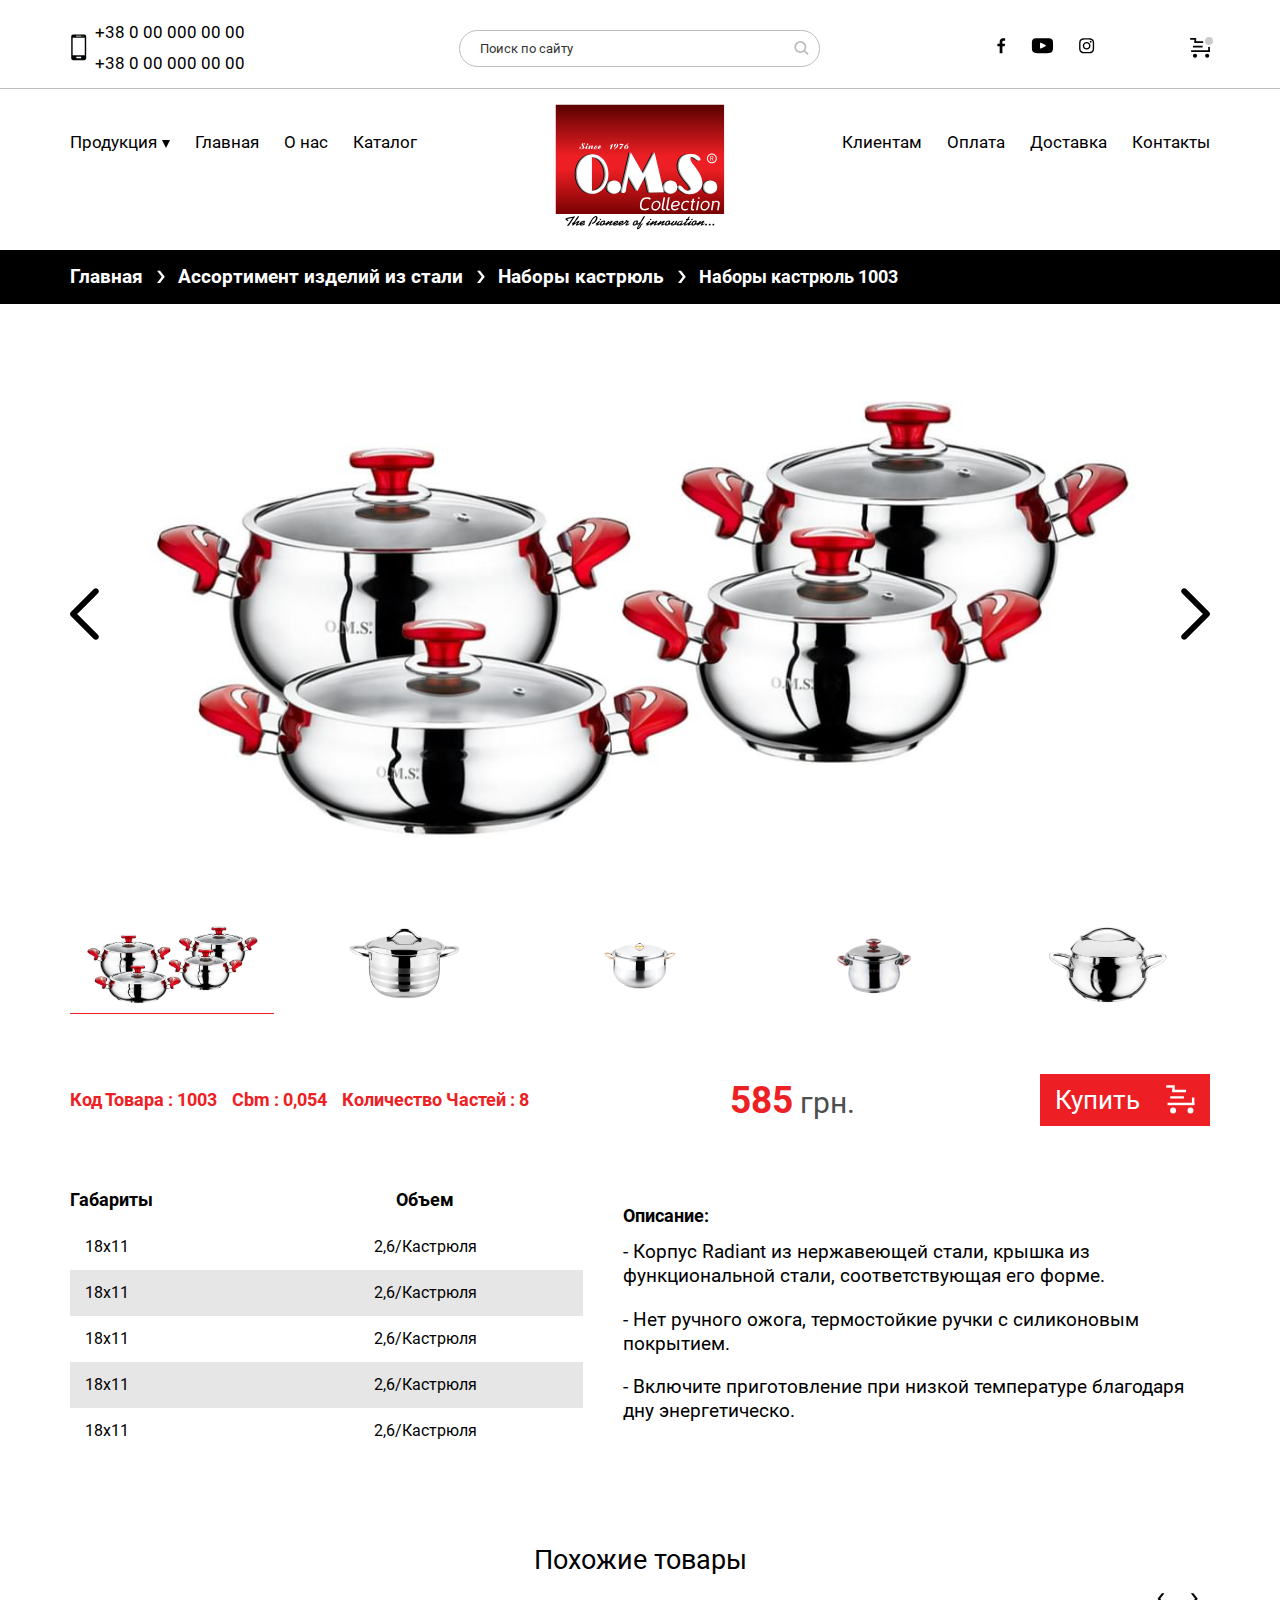
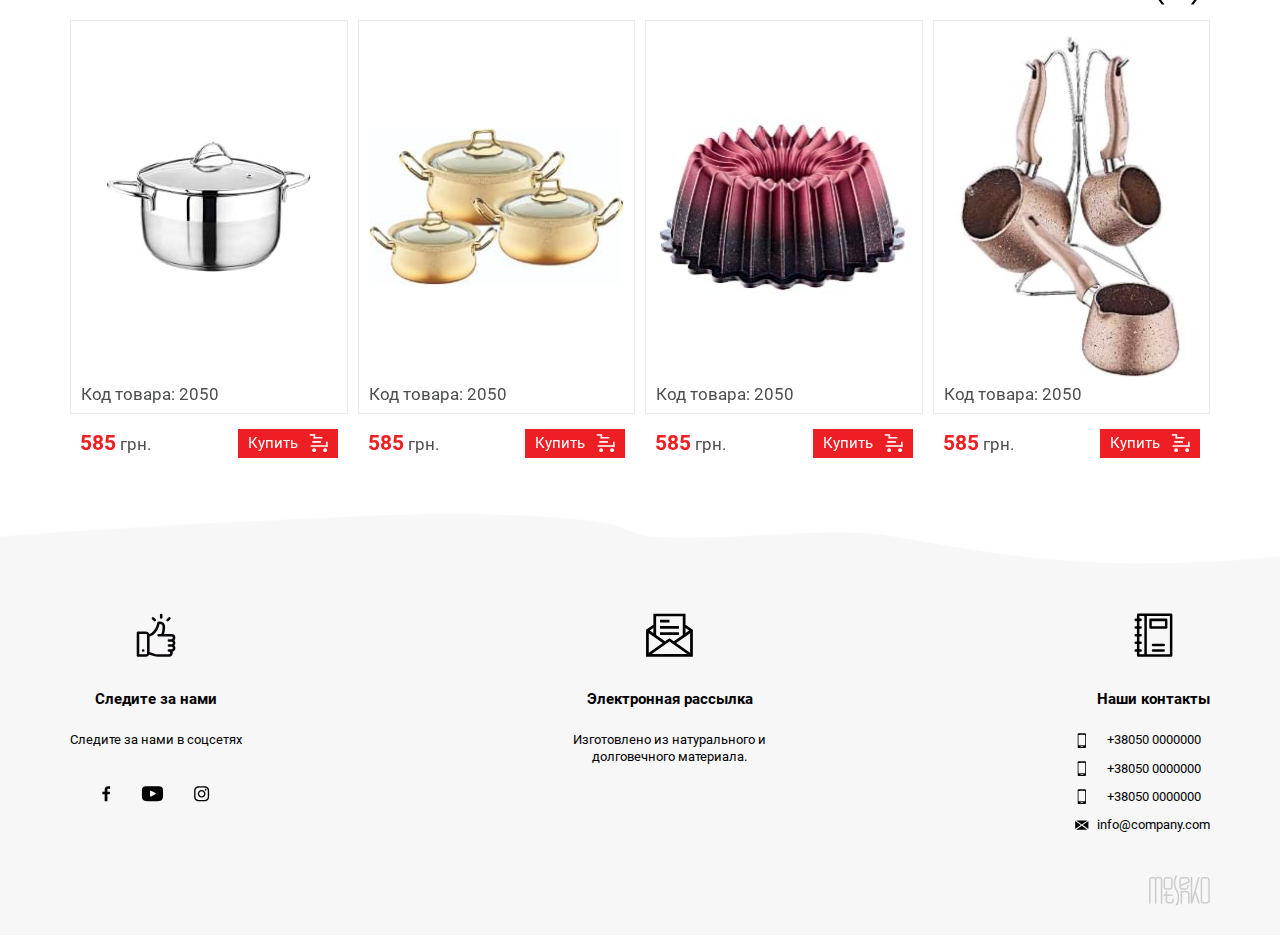
<file: product.html>
<!DOCTYPE html>
<html lang="ru">
	 <head>
	<title>Главная</title>
	<meta charset="UTF-8">
	<link rel="stylesheet" href="css/style.min.css">
	<link rel="shortcut icon" href="favicon.ico">
	<meta name="viewport" content="width=device-width, initial-scale=1.0">
</head>
	<body>
		<div class="wrapper">
			<header class="header">

	<div class="header__top top-header">
		<div class="_container">
			<div class="top-header__content">
				<div class="top-header__phones" data-da=".mobile-menu__bottom,991.98,1">
					<a href="tel:+380000000000" class="top-header__phone">+38 0 00 000 00 00</a>
					<a href="tel:+380000000000" class="top-header__phone">+38 0 00 000 00 00</a>
				</div>
				<div class="top-header__search">
					<input type="text" class="top-header__input" name="search" data-value="Поиск по сайту" autocomplete="off">
				</div>
				<div class="top-header__controls">
					<div class="top-header__socials" data-da=".mobile-menu__bottom,767.98,0">
						<a href="#" class="top-header__social top-header__social_f">
							<svg width="100%" height="100%" viewBox="0 0 30 55" version="1.1" xmlns="http://www.w3.org/2000/svg" xmlns:xlink="http://www.w3.org/1999/xlink" xml:space="preserve" xmlns:serif="http://www.serif.com/" style="fill-rule:evenodd;clip-rule:evenodd;stroke-linejoin:round;stroke-miterlimit:2;" fill="#000;"><path d="M18.592,52.099l-0,-23.428l7.859,-0l1.178,-9.136l-9.037,-0l-0,-5.825c-0,-2.642 0.733,-4.447 4.523,-4.447l4.832,-0l0,-8.169c-0.839,-0.106 -3.703,-0.358 -7.042,-0.358c-6.973,0 -11.748,4.255 -11.748,12.067l-0,6.732l-7.88,-0l0,9.136l7.88,-0l-0,23.428l9.435,-0Z" style="fill-rule:nonzero;"/></svg>
						</a>
						<a href="#" class="top-header__social top-header__social_y">
							<svg width="100%" height="100%" viewBox="0 0 80 55" version="1.1" xmlns="http://www.w3.org/2000/svg" xmlns:xlink="http://www.w3.org/1999/xlink" xml:space="preserve" xmlns:serif="http://www.serif.com/" style="fill-rule:evenodd;clip-rule:evenodd;stroke-linejoin:round;stroke-miterlimit:2;" fill="#000;"><path d="M72.958,5.325c-2.626,-3.123 -7.476,-4.396 -16.738,-4.396l-33.622,-0c-9.474,-0 -14.406,1.356 -17.023,4.68c-2.552,3.241 -2.552,8.018 -2.552,14.628l0,12.598c0,12.806 3.028,19.307 19.575,19.307l33.622,-0c8.032,-0 12.483,-1.123 15.363,-3.879c2.952,-2.826 4.212,-7.44 4.212,-15.428l-0,-12.598c-0,-6.971 -0.197,-11.775 -2.837,-14.912Zm-23.214,22.951l-15.268,7.978c-0.342,0.179 -0.715,0.267 -1.088,0.267c-0.422,0 -0.844,-0.113 -1.216,-0.339c-0.703,-0.425 -1.132,-1.187 -1.132,-2.008l0,-15.907c0,-0.82 0.428,-1.581 1.13,-2.006c0.701,-0.427 1.572,-0.455 2.3,-0.077l15.268,7.927c0.776,0.404 1.264,1.205 1.265,2.081c0.001,0.875 -0.485,1.678 -1.259,2.084Z" style="fill-rule:nonzero;"/></svg>
						</a>
						<a href="#" class="top-header__social top-header__social_i">
							<svg width="100%" height="100%" viewBox="0 0 55 55" version="1.1" xmlns="http://www.w3.org/2000/svg" xmlns:xlink="http://www.w3.org/1999/xlink" xml:space="preserve" xmlns:serif="http://www.serif.com/" style="fill-rule:evenodd;clip-rule:evenodd;stroke-linejoin:round;stroke-miterlimit:2;" fill="#000;"><g><path d="M51.93,16.02c-0.121,-2.744 -0.565,-4.631 -1.201,-6.267c-0.656,-1.735 -1.665,-3.289 -2.987,-4.581c-1.292,-1.312 -2.856,-2.331 -4.572,-2.977c-1.644,-0.636 -3.521,-1.08 -6.266,-1.201c-2.766,-0.131 -3.644,-0.161 -10.657,-0.161c-7.014,-0 -7.891,0.03 -10.647,0.151c-2.745,0.121 -4.631,0.565 -6.266,1.201c-1.736,0.656 -3.29,1.665 -4.582,2.987c-1.312,1.292 -2.331,2.856 -2.977,4.571c-0.636,1.646 -1.08,3.522 -1.201,6.267c-0.131,2.765 -0.161,3.643 -0.161,10.657c-0,7.013 0.03,7.892 0.151,10.646c0.121,2.745 0.565,4.633 1.201,6.267c0.656,1.736 1.675,3.29 2.987,4.582c1.292,1.312 2.856,2.331 4.572,2.977c1.645,0.636 3.521,1.08 6.266,1.201c2.755,0.121 3.634,0.151 10.647,0.151c7.014,0 7.891,-0.03 10.647,-0.151c2.744,-0.121 4.631,-0.565 6.266,-1.201c3.472,-1.342 6.217,-4.087 7.559,-7.559c0.636,-1.644 1.08,-3.522 1.201,-6.267c0.121,-2.754 0.151,-3.633 0.151,-10.646c0,-7.014 -0.01,-7.892 -0.131,-10.647Zm-4.652,21.092c-0.111,2.523 -0.535,3.885 -0.888,4.793c-0.868,2.251 -2.654,4.037 -4.905,4.905c-0.908,0.353 -2.28,0.777 -4.793,0.888c-2.725,0.121 -3.542,0.151 -10.435,0.151c-6.893,-0 -7.72,-0.03 -10.435,-0.151c-2.523,-0.111 -3.885,-0.535 -4.793,-0.888c-1.12,-0.414 -2.139,-1.07 -2.967,-1.928c-0.857,-0.838 -1.514,-1.847 -1.928,-2.966c-0.353,-0.909 -0.776,-2.281 -0.887,-4.794c-0.122,-2.725 -0.152,-3.542 -0.152,-10.435c0,-6.893 0.03,-7.72 0.152,-10.435c0.111,-2.523 0.534,-3.884 0.887,-4.793c0.414,-1.12 1.071,-2.139 1.938,-2.967c0.838,-0.858 1.847,-1.514 2.967,-1.927c0.908,-0.354 2.281,-0.777 4.794,-0.889c2.724,-0.12 3.542,-0.151 10.434,-0.151c6.903,0 7.72,0.031 10.435,0.151c2.523,0.112 3.885,0.535 4.794,0.889c1.119,0.413 2.139,1.069 2.966,1.927c0.858,0.838 1.514,1.847 1.928,2.967c0.353,0.909 0.777,2.28 0.888,4.793c0.121,2.725 0.151,3.542 0.151,10.435c0,6.893 -0.03,7.7 -0.151,10.425Z" style="fill-rule:nonzero;"/><path d="M26.247,13.397c-7.326,-0 -13.27,5.943 -13.27,13.27c-0,7.326 5.944,13.27 13.27,13.27c7.327,0 13.27,-5.944 13.27,-13.27c0,-7.327 -5.943,-13.27 -13.27,-13.27Zm0,21.878c-4.753,-0 -8.608,-3.855 -8.608,-8.608c-0,-4.753 3.855,-8.608 8.608,-8.608c4.753,-0 8.608,3.855 8.608,8.608c0,4.753 -3.855,8.608 -8.608,8.608Z" style="fill-rule:nonzero;"/><path d="M43.14,12.872c0,1.711 -1.387,3.098 -3.098,3.098c-1.711,-0 -3.098,-1.387 -3.098,-3.098c0,-1.711 1.387,-3.098 3.098,-3.098c1.711,-0 3.098,1.387 3.098,3.098Z" style="fill-rule:nonzero;"/></g></svg>
						</a>
					</div>
					<a href="#basket" class="top-header__basket"></a>
					<div class="top-header__burger">
						<span></span>
						<span></span>
						<span></span>
					</div>
				</div>
			</div>
		</div>
	</div>

	<div class="header__bottom">
		<div class="_container">
			<nav class="header__nav nav-header nav-header_right">
				<ul class="nav-header__list nav-header__list_right">
					<li class="nav-header__sublink">
						<a href="catalog.html" class="nav-header__link nav-header__sublink">Продукция<span class="nav-header__subarrow"></span></a>

						<div class="nav-header__submenu submenu">
							<div class="submenu__column submenu__column_s">
								<h5 class="submenu__title">Наши изделия изготовлены из нержавеющей стали. ОМS надёжность</h5>
								<div class="submenu__image"><img src="img/header/image01.jpg" alt=""></div>
							</div>

							<div class="submenu__column">
								<h5 class="submenu__title"><a href="#">Ассортимент изделий из стали</a></h5>
								<ul class="submenu__list">
									<li><a href="#" class="submenu__link">Наборы кастрюль</a></li>
									<li><a href="#" class="submenu__link">Кастрюли штучные</a></li>
									<li><a href="#" class="submenu__link">Наборы приданого</a></li>
									<li><a href="#" class="submenu__link">Сковороды из стали</a></li>
									<li><a href="#" class="submenu__link">Кофеварки турки</a></li>
									<li><a href="#" class="submenu__link">Чайники</a></li>
									<li><a href="#" class="submenu__link">Кастрюля для кускуса</a></li>
									<li><a href="#" class="submenu__link">Молочник</a></li>
									<li><a href="#" class="submenu__link">Специальная Коллекция Продуктов</a></li>
									<li><a href="#" class="submenu__link">Скороварка</a></li>
									<li><a href="#" class="submenu__link">Комплект самовара</a></li>
									<li><a href="#" class="submenu__link">Кастрюля для варки спагетти</a></li>
								</ul>
								<h5 class="submenu__title"><a href="#">Ножи ручной работы</a></h5>
								<ul class="submenu__list">
									<li><a href="#" class="submenu__link">Ноборы ножей ручной работы</a></li>
								</ul>
							</div>

							<div class="submenu__column">
								<h5 class="submenu__title"><a href="#">Ассортимент набров посуды с гранитным покрытием</a></h5>
								<ul class="submenu__list">
									<li><a href="#" class="submenu__link">Штучные сковороды с гранитным покрытием</a></li>
									<li><a href="#" class="submenu__link">Штучные кастрюли с гранитным покрытием</a></li>
									<li><a href="#" class="submenu__link">Наборы кастрюль с гранитным покрытием</a></li>
									<li><a href="#" class="submenu__link">Гранитная двухсторонняя сковорода</a></li>
									<li><a href="#" class="submenu__link">Гранитный молочник</a></li>
									<li><a href="#" class="submenu__link">Гранитные Лотки</a></li>
									<li><a href="#" class="submenu__link">Гранитный Кускус И Пельмени</a></li>
									<li><a href="#" class="submenu__link">Гранит Торт Плесень</a></li>
									<li><a href="#" class="submenu__link">Наборы Гранитных Чайников</a></li>
								</ul>
								<h5 class="submenu__title"><a href="#">Ассортимент товаров Diamond</a></h5>
								<ul class="submenu__list">
									<li><a href="#" class="submenu__link">Ассортимент товаров Diamond</a></li>
								</ul>
							</div>

							<div class="submenu__column">
								<h5 class="submenu__title"><a href="#">Ассортимент продуктов Cookstone</a></h5>
								<ul class="submenu__list">
									<li><a href="#" class="submenu__link">Наборы Cookstone</a></li>
								</ul>
								<div class="submenu__image"><img src="img/header/image02.jpg" alt=""></div>
							</div>

							<div class="submenu__column">
								<h5 class="submenu__title"><a href="#">НАБОРЫ столовых приборов</a></h5>
								<ul class="submenu__list">
									<li><a href="#" class="submenu__link">НАБОРЫ столовых приборов</a></li>
								</ul>
							</div>
						</div>

					</li>
					<li><a href="index.html" class="nav-header__link">Главная</a></li>
					<li><a href="about.html" class="nav-header__link">О нас</a></li>
					<li><a href="catalog.html" class="nav-header__link">Каталог</a></li>
				</ul>
			</nav>

			<div class="header__logo" data-da=".top-header__content,991.98,0">
				<a href="index.html"><img src="img/logo.svg" alt="O.M.S. Collection"></a>
			</div>
			
			<nav class="header__nav nav-header nav-header_left">
				<ul class="nav-header__list nav-header__list_left">
					<li><a href="#" class="nav-header__link">Клиентам</a></li>
					<li><a href="#" class="nav-header__link">Оплата</a></li>
					<li><a href="#" class="nav-header__link">Доставка</a></li>
					<li><a href="#" class="nav-header__link">Контакты</a></li>
				</ul>
			</nav>
		</div>
	</div>

	<div class="mobile-menu">
		<div class="mobile-menu__top">
			<h4 class="mobile-menu__title">O.M.S. Collection</h4>
			<div class="mobile-menu__search"><img src="img/icons/search-icon-b.svg" alt=""></div>
			<div class="mobile-menu__close"></div>
		</div>

		<nav class="mobile-menu__nav">
			<ul class="mobile-menu__list">
				<li class="_spollers _one">
					<span class="mobile-menu__link mobile-menu__sublink _spoller">Продукция</span>
					<div class="mobile-menu__submenu submenu-mob _spollers _one">
						<h5 class="submenu-mob__title _spoller">Ассортимент изделий из стали</h5>
						<ul class="submenu-mob__list">
							<li><a href="#" class="submenu-mob__link">Наборы кастрюль</a></li>
							<li><a href="#" class="submenu-mob__link">Кастрюли штучные</a></li>
							<li><a href="#" class="submenu-mob__link">Наборы приданого</a></li>
							<li><a href="#" class="submenu-mob__link">Сковороды из стали</a></li>
							<li><a href="#" class="submenu-mob__link">Кофеварки турки</a></li>
							<li><a href="#" class="submenu-mob__link">Чайники</a></li>
							<li><a href="#" class="submenu-mob__link">Кастрюля для кускуса</a></li>
							<li><a href="#" class="submenu-mob__link">Молочник</a></li>
							<li><a href="#" class="submenu-mob__link">Специальная Коллекция Продуктов</a></li>
							<li><a href="#" class="submenu-mob__link">Скороварка</a></li>
							<li><a href="#" class="submenu-mob__link">Комплект самовара</a></li>
							<li><a href="#" class="submenu-mob__link">Кастрюля для варки спагетти</a></li>
						</ul>

						<h5 class="submenu-mob__title _spoller">Ножи ручной работы</h5>
						<ul class="submenu-mob__list">
							<li><a href="#" class="submenu-mob__link">Ноборы ножей ручной работы</a></li>
						</ul>

						<h5 class="submenu-mob__title _spoller">Ассортимент набров посуды с гранитным покрытием</h5>
						<ul class="submenu-mob__list">
							<li><a href="#" class="submenu-mob__link">Штучные сковороды с гранитным покрытием</a></li>
							<li><a href="#" class="submenu-mob__link">Штучные кастрюли с гранитным покрытием</a></li>
							<li><a href="#" class="submenu-mob__link">Наборы кастрюль с гранитным покрытием</a></li>
							<li><a href="#" class="submenu-mob__link">Гранитная двухсторонняя сковорода</a></li>
							<li><a href="#" class="submenu-mob__link">Гранитный молочник</a></li>
							<li><a href="#" class="submenu-mob__link">Гранитные Лотки</a></li>
							<li><a href="#" class="submenu-mob__link">Гранитный Кускус И Пельмени</a></li>
							<li><a href="#" class="submenu-mob__link">Гранит Торт Плесень</a></li>
							<li><a href="#" class="submenu-mob__link">Наборы Гранитных Чайников</a></li>
						</ul>

						<h5 class="submenu-mob__title _spoller">Ассортимент товаров Diamond</h5>
						<ul class="submenu-mob__list">
							<li><a href="#" class="submenu-mob__link">Ассортимент товаров Diamond</a></li>
						</ul>

						<h5 class="submenu-mob__title _spoller">Ассортимент продуктов Cookstone</h5>
						<ul class="submenu-mob__list">
							<li><a href="#" class="submenu-mob__link">Наборы Cookstone</a></li>
						</ul>

						<h5 class="submenu-mob__title _spoller">НАБОРЫ столовых приборов</h5>
						<ul class="submenu-mob__list">
							<li><a href="#" class="submenu-mob__link">НАБОРЫ столовых приборов</a></li>
						</ul>
					</div>
				</li>
				<li><a href="index.html" class="mobile-menu__link">Главная</a></li>
				<li><a href="#" class="mobile-menu__link">О нас</a></li>
				<li><a href="catalog.html" class="mobile-menu__link">Каталог</a></li>
				<li><a href="#" class="mobile-menu__link">Клиентам</a></li>
				<li><a href="#" class="mobile-menu__link">Оплата</a></li>
				<li><a href="#" class="mobile-menu__link">Доставка</a></li>
				<li><a href="#" class="mobile-menu__link">Контакты</a></li>
			</ul>
		</nav>

		<div class="mobile-menu__bottom"></div>
	</div>

	<div class="header__search-block search-block">
		<div class="search-block__close"></div>
		<input type="text" class="search-block__input" name="search" data-value="Поиск по сайту" autocomplete="off">
	</div>

	<div class="header__wrap"></div>
</header>
			<main class="page">

				<section class="breadcrumbs">
          <div class="_container">
            <ul class="breadcrumbs__list">
              <li><a href="index.html" class="breadcrumbs__item">Главная</a></li>
              <li><a href="catalog.html" class="breadcrumbs__item">Ассортимент изделий из стали</a></li>
              <li><a href="section.html" class="breadcrumbs__item">Наборы кастрюль</a></li>
              <li>Наборы кастрюль  1003</li>
            </ul>
          </div>
        </section>

        <section class="product">
          <div class="_container">
            <div class="product__mainslider mainslider-product">
							<div class="mainslider-product__arrow mainslider-product__arrow_prev"></div>
							<div class="mainslider-product__body _swiper">
								<div class="mainslider-product__slide">
									<img src="img/slider-product/product-image-01.jpg" alt="">
								</div>
								<div class="mainslider-product__slide">
									<img src="img/slider-product/product-image-02.jpg" alt="">
								</div>
								<div class="mainslider-product__slide">
									<img src="img/slider-product/product-image-03.png" alt="">
								</div>
								<div class="mainslider-product__slide">
									<img src="img/slider-product/product-image-04.png" alt="">
								</div>
								<div class="mainslider-product__slide">
									<img src="img/slider-product/product-image-05.jpg" alt="">
								</div>
							</div>
							<div class="mainslider-product__arrow mainslider-product__arrow_next"></div>
						</div>
						<div class="product__secslider secslider-product _swiper">
							<div class="secslider-product__slide">
								<img src="img/slider-product/product-image-01.jpg" alt="">
							</div>
							<div class="secslider-product__slide">
								<img src="img/slider-product/product-image-02.jpg" alt="">
							</div>
							<div class="secslider-product__slide">
								<img src="img/slider-product/product-image-03.png" alt="">
							</div>
							<div class="secslider-product__slide">
								<img src="img/slider-product/product-image-04.png" alt="">
							</div>
							<div class="secslider-product__slide">
								<img src="img/slider-product/product-image-05.jpg" alt="">
							</div>
						</div>
            <div class="product__top">
              <div class="product__characteristics">
                <div class="product__characteristic">Код Товара : 1003</div>
                <div class="product__characteristic">Cbm : 0,054</div>
                <div class="product__characteristic">Количество Частей : 8</div>
              </div>
              <div class="product__cost"><span>585</span> грн.</div>
              <div class="product__button">Купить</div>
            </div>
            <div class="product__bottom">
              <table class="product__table">
                <thead>
                  <tr>
                    <th>Габариты</th>
                    <th>Объем</th>
                  </tr>
                </thead>
                <tbody>
                  <tr>
                    <td>18x11</td>
                    <td>2,6/Кастрюля</td>
                  </tr>
                  <tr>
                    <td>18x11</td>
                    <td>2,6/Кастрюля</td>
                  </tr>
                  <tr>
                    <td>18x11</td>
                    <td>2,6/Кастрюля</td>
                  </tr>
                  <tr>
                    <td>18x11</td>
                    <td>2,6/Кастрюля</td>
                  </tr>
                  <tr>
                    <td>18x11</td>
                    <td>2,6/Кастрюля</td>
                  </tr>
                </tbody>
              </table>
              <div class="product__description">
                <h5 class="product__list-title">Описание:</h5>
                <ul class="product__list">
                  <li>Корпус Radiant из нержавеющей стали, крышка из функциональной стали, соответствующая его форме.</li>
                  <li>Нет ручного ожога, термостойкие ручки с силиконовым покрытием.</li>
                  <li>Включите приготовление при низкой температуре благодаря дну энергетическо.</li>
                </ul>
              </div>
            </div>
          </div>
        </section>

				<section class="products">
					<div class="_container">
						<h2 class="products__title">Похожие товары</h2>
						<div class="products__slider slider-products">
							<div class="slider-products__control">
								<div class="slider-products__arrow slider-products__arrow_prev">
									<img src="img/icons/arrow-prev.svg" alt="">
								</div>
								<div class="slider-products__arrow slider-products__arrow_next">
									<img src="img/icons/arrow-next.svg" alt="">
								</div>
							</div>
							<div class="slider-products__body _swiper">
								<div class="slider-products__item">
									<div class="slider-products__top">
										<a href="product.html" class="slider-products__image">
											<img src="img/product/image01.jpg" alt="">
											<span class="slider-products__wrap"></span>
										</a>
										<div class="slider-products__number">Код товара: <span>2050</span></div>
									</div>
									<div class="slider-products__bottom">
										<div class="slider-products__cost"><span>585</span> грн.</div>
										<div class="slider-products__button">Купить</div>
									</div>
								</div>
								<div class="slider-products__item">
									<div class="slider-products__top">
										<a href="product.html" class="slider-products__image">
											<img src="img/product/image02.jpg" alt="">
											<span class="slider-products__wrap"></span>
										</a>
										<div class="slider-products__number">Код товара: <span>2050</span></div>
									</div>
									<div class="slider-products__bottom">
										<div class="slider-products__cost"><span>585</span> грн.</div>
										<div class="slider-products__button">Купить</div>
									</div>
								</div>
								<div class="slider-products__item">
									<div class="slider-products__top">
										<a href="product.html" class="slider-products__image">
											<img src="img/product/image03.jpg" alt="">
											<span class="slider-products__wrap"></span>
										</a>
										<div class="slider-products__number">Код товара: <span>2050</span></div>
									</div>
									<div class="slider-products__bottom">
										<div class="slider-products__cost"><span>585</span> грн.</div>
										<div class="slider-products__button">Купить</div>
									</div>
								</div>
								<div class="slider-products__item">
									<div class="slider-products__top">
										<a href="product.html" class="slider-products__image">
											<img src="img/product/image04.jpg" alt="">
											<span class="slider-products__wrap"></span>
										</a>
										<div class="slider-products__number">Код товара: <span>2050</span></div>
									</div>
									<div class="slider-products__bottom">
										<div class="slider-products__cost"><span>585</span> грн.</div>
										<div class="slider-products__button">Купить</div>
									</div>
								</div>
							</div>
						</div>
					</div>
				</section>

			</main>
			<footer class="footer">
	<div class="_container">
		<div class="footer__body">
			<div class="footer__column">
				<div class="footer__image"><img src="img/footer/footer-icon01.svg" alt=""></div>
				<h5 class="footer__title">Следите за нами</h5>
				<p class="footer__text">Следите за нами в соцсетях</p>
				<div class="footer__socials">
					<a href="#" class="top-header__social top-header__social_f">
						<svg width="100%" height="100%" viewBox="0 0 30 55" version="1.1" xmlns="http://www.w3.org/2000/svg" xmlns:xlink="http://www.w3.org/1999/xlink" xml:space="preserve" xmlns:serif="http://www.serif.com/" style="fill-rule:evenodd;clip-rule:evenodd;stroke-linejoin:round;stroke-miterlimit:2;" fill="#000;"><path d="M18.592,52.099l-0,-23.428l7.859,-0l1.178,-9.136l-9.037,-0l-0,-5.825c-0,-2.642 0.733,-4.447 4.523,-4.447l4.832,-0l0,-8.169c-0.839,-0.106 -3.703,-0.358 -7.042,-0.358c-6.973,0 -11.748,4.255 -11.748,12.067l-0,6.732l-7.88,-0l0,9.136l7.88,-0l-0,23.428l9.435,-0Z" style="fill-rule:nonzero;"/></svg>
					</a>
					<a href="#" class="top-header__social top-header__social_y">
						<svg width="100%" height="100%" viewBox="0 0 80 55" version="1.1" xmlns="http://www.w3.org/2000/svg" xmlns:xlink="http://www.w3.org/1999/xlink" xml:space="preserve" xmlns:serif="http://www.serif.com/" style="fill-rule:evenodd;clip-rule:evenodd;stroke-linejoin:round;stroke-miterlimit:2;" fill="#000;"><path d="M72.958,5.325c-2.626,-3.123 -7.476,-4.396 -16.738,-4.396l-33.622,-0c-9.474,-0 -14.406,1.356 -17.023,4.68c-2.552,3.241 -2.552,8.018 -2.552,14.628l0,12.598c0,12.806 3.028,19.307 19.575,19.307l33.622,-0c8.032,-0 12.483,-1.123 15.363,-3.879c2.952,-2.826 4.212,-7.44 4.212,-15.428l-0,-12.598c-0,-6.971 -0.197,-11.775 -2.837,-14.912Zm-23.214,22.951l-15.268,7.978c-0.342,0.179 -0.715,0.267 -1.088,0.267c-0.422,0 -0.844,-0.113 -1.216,-0.339c-0.703,-0.425 -1.132,-1.187 -1.132,-2.008l0,-15.907c0,-0.82 0.428,-1.581 1.13,-2.006c0.701,-0.427 1.572,-0.455 2.3,-0.077l15.268,7.927c0.776,0.404 1.264,1.205 1.265,2.081c0.001,0.875 -0.485,1.678 -1.259,2.084Z" style="fill-rule:nonzero;"/></svg>
					</a>
					<a href="#" class="top-header__social top-header__social_i">
						<svg width="100%" height="100%" viewBox="0 0 55 55" version="1.1" xmlns="http://www.w3.org/2000/svg" xmlns:xlink="http://www.w3.org/1999/xlink" xml:space="preserve" xmlns:serif="http://www.serif.com/" style="fill-rule:evenodd;clip-rule:evenodd;stroke-linejoin:round;stroke-miterlimit:2;" fill="#000;"><g><path d="M51.93,16.02c-0.121,-2.744 -0.565,-4.631 -1.201,-6.267c-0.656,-1.735 -1.665,-3.289 -2.987,-4.581c-1.292,-1.312 -2.856,-2.331 -4.572,-2.977c-1.644,-0.636 -3.521,-1.08 -6.266,-1.201c-2.766,-0.131 -3.644,-0.161 -10.657,-0.161c-7.014,-0 -7.891,0.03 -10.647,0.151c-2.745,0.121 -4.631,0.565 -6.266,1.201c-1.736,0.656 -3.29,1.665 -4.582,2.987c-1.312,1.292 -2.331,2.856 -2.977,4.571c-0.636,1.646 -1.08,3.522 -1.201,6.267c-0.131,2.765 -0.161,3.643 -0.161,10.657c-0,7.013 0.03,7.892 0.151,10.646c0.121,2.745 0.565,4.633 1.201,6.267c0.656,1.736 1.675,3.29 2.987,4.582c1.292,1.312 2.856,2.331 4.572,2.977c1.645,0.636 3.521,1.08 6.266,1.201c2.755,0.121 3.634,0.151 10.647,0.151c7.014,0 7.891,-0.03 10.647,-0.151c2.744,-0.121 4.631,-0.565 6.266,-1.201c3.472,-1.342 6.217,-4.087 7.559,-7.559c0.636,-1.644 1.08,-3.522 1.201,-6.267c0.121,-2.754 0.151,-3.633 0.151,-10.646c0,-7.014 -0.01,-7.892 -0.131,-10.647Zm-4.652,21.092c-0.111,2.523 -0.535,3.885 -0.888,4.793c-0.868,2.251 -2.654,4.037 -4.905,4.905c-0.908,0.353 -2.28,0.777 -4.793,0.888c-2.725,0.121 -3.542,0.151 -10.435,0.151c-6.893,-0 -7.72,-0.03 -10.435,-0.151c-2.523,-0.111 -3.885,-0.535 -4.793,-0.888c-1.12,-0.414 -2.139,-1.07 -2.967,-1.928c-0.857,-0.838 -1.514,-1.847 -1.928,-2.966c-0.353,-0.909 -0.776,-2.281 -0.887,-4.794c-0.122,-2.725 -0.152,-3.542 -0.152,-10.435c0,-6.893 0.03,-7.72 0.152,-10.435c0.111,-2.523 0.534,-3.884 0.887,-4.793c0.414,-1.12 1.071,-2.139 1.938,-2.967c0.838,-0.858 1.847,-1.514 2.967,-1.927c0.908,-0.354 2.281,-0.777 4.794,-0.889c2.724,-0.12 3.542,-0.151 10.434,-0.151c6.903,0 7.72,0.031 10.435,0.151c2.523,0.112 3.885,0.535 4.794,0.889c1.119,0.413 2.139,1.069 2.966,1.927c0.858,0.838 1.514,1.847 1.928,2.967c0.353,0.909 0.777,2.28 0.888,4.793c0.121,2.725 0.151,3.542 0.151,10.435c0,6.893 -0.03,7.7 -0.151,10.425Z" style="fill-rule:nonzero;"/><path d="M26.247,13.397c-7.326,-0 -13.27,5.943 -13.27,13.27c-0,7.326 5.944,13.27 13.27,13.27c7.327,0 13.27,-5.944 13.27,-13.27c0,-7.327 -5.943,-13.27 -13.27,-13.27Zm0,21.878c-4.753,-0 -8.608,-3.855 -8.608,-8.608c-0,-4.753 3.855,-8.608 8.608,-8.608c4.753,-0 8.608,3.855 8.608,8.608c0,4.753 -3.855,8.608 -8.608,8.608Z" style="fill-rule:nonzero;"/><path d="M43.14,12.872c0,1.711 -1.387,3.098 -3.098,3.098c-1.711,-0 -3.098,-1.387 -3.098,-3.098c0,-1.711 1.387,-3.098 3.098,-3.098c1.711,-0 3.098,1.387 3.098,3.098Z" style="fill-rule:nonzero;"/></g></svg>
					</a>
				</div>
			</div>
			<div class="footer__column">
				<div class="footer__image"><img src="img/footer/footer-icon02.svg" alt=""></div>
				<h5 class="footer__title">Электронная рассылка</h5>
				<p class="footer__text">Изготовлено из натурального и долговечного материала.</p>
			</div>
			<div class="footer__column">
				<div class="footer__image"><img src="img/footer/footer-icon03.svg" alt=""></div>
				<h5 class="footer__title">Наши контакты</h5>
				<ul class="footer__list">
					<li class="footer__phone"><a href="tel:+380500000000" class="footer__link">+38050 0000000</a></li>
					<li class="footer__phone"><a href="tel:+380500000000" class="footer__link">+38050 0000000</a></li>
					<li class="footer__phone"><a href="tel:+380500000000" class="footer__link">+38050 0000000</a></li>
					<li class="footer__mail"><a href="mailto:info@company.com" class="footer__link">info@company.com</a></li>
				</ul>
			</div>
		</div>
		<div class="footer__author">
			<a href="#"><img src="img/author.png" alt=""></a>
		</div>
	</div>
</footer>
		</div>
		<div class="popup popup_video">
	<div class="popup__content">
		<div class="popup__body">
			<div class="popup__close popup__close"></div>
			<div class="popup__video _video"></div>
		</div>
	</div>
</div>

		<script src="js/vendors.min.js"></script>
<script src="js/app.min.js"></script>
	</body>
</html>
</file>
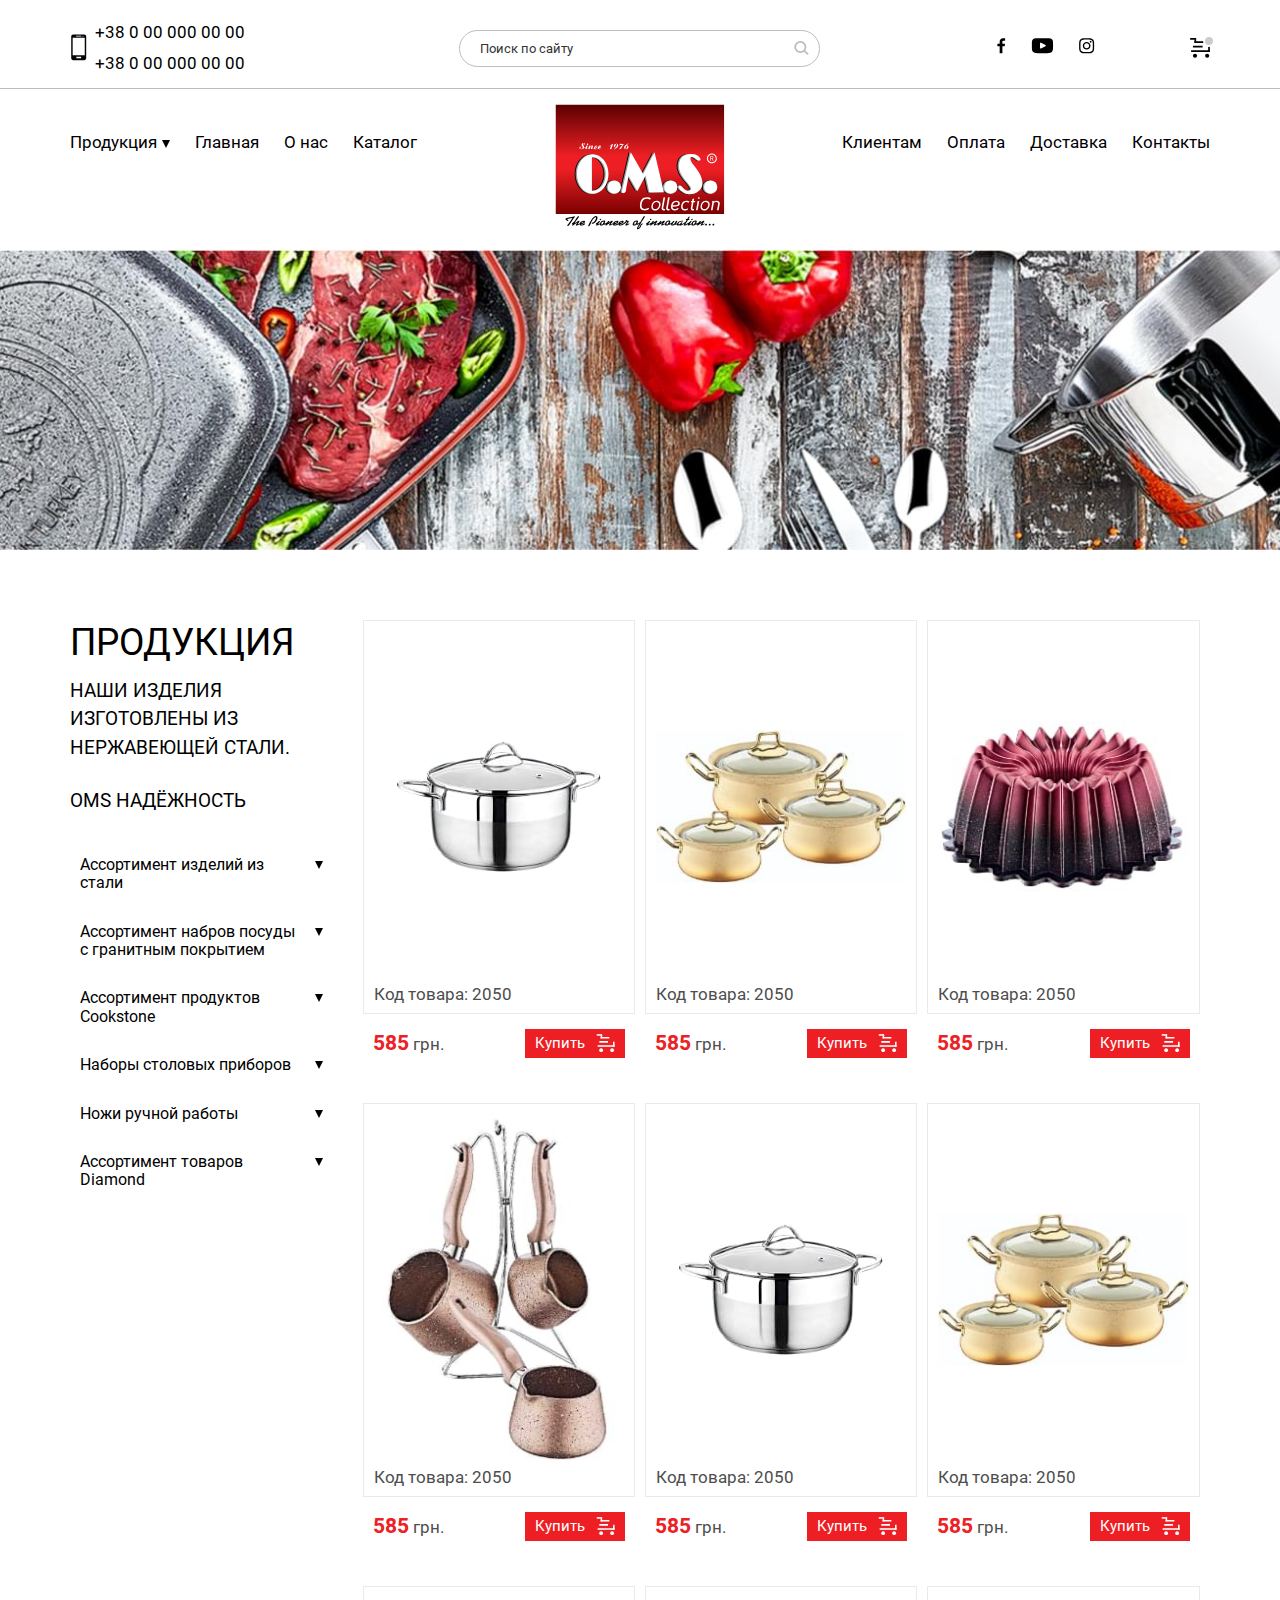
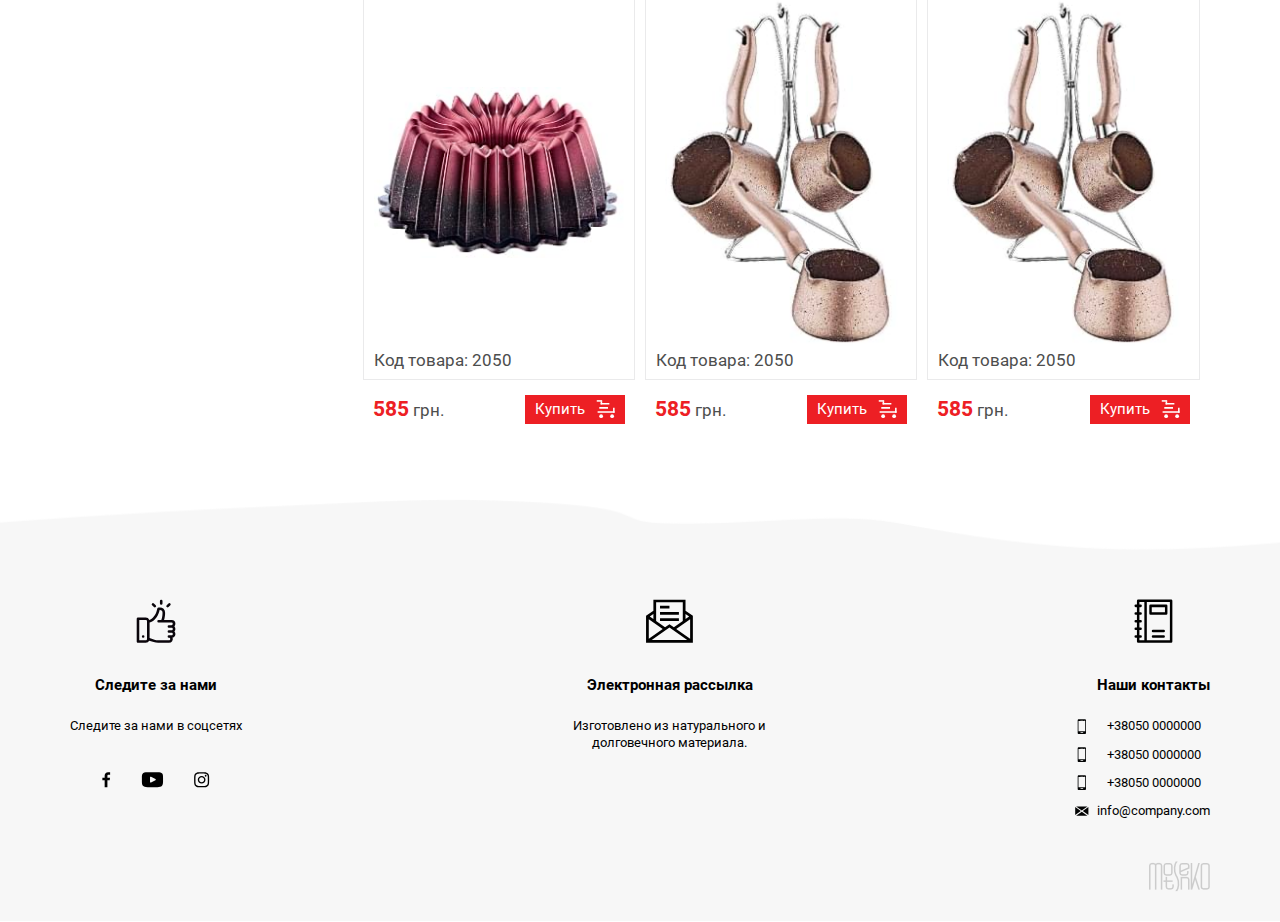
<file: section.html>
<!DOCTYPE html>
<html lang="ru">
	 <head>
	<title>Главная</title>
	<meta charset="UTF-8">
	<link rel="stylesheet" href="css/style.min.css">
	<link rel="shortcut icon" href="favicon.ico">
	<meta name="viewport" content="width=device-width, initial-scale=1.0">
</head>
	<body>
		<div class="wrapper">
			<header class="header">

	<div class="header__top top-header">
		<div class="_container">
			<div class="top-header__content">
				<div class="top-header__phones" data-da=".mobile-menu__bottom,991.98,1">
					<a href="tel:+380000000000" class="top-header__phone">+38 0 00 000 00 00</a>
					<a href="tel:+380000000000" class="top-header__phone">+38 0 00 000 00 00</a>
				</div>
				<div class="top-header__search">
					<input type="text" class="top-header__input" name="search" data-value="Поиск по сайту" autocomplete="off">
				</div>
				<div class="top-header__controls">
					<div class="top-header__socials" data-da=".mobile-menu__bottom,767.98,0">
						<a href="#" class="top-header__social top-header__social_f">
							<svg width="100%" height="100%" viewBox="0 0 30 55" version="1.1" xmlns="http://www.w3.org/2000/svg" xmlns:xlink="http://www.w3.org/1999/xlink" xml:space="preserve" xmlns:serif="http://www.serif.com/" style="fill-rule:evenodd;clip-rule:evenodd;stroke-linejoin:round;stroke-miterlimit:2;" fill="#000;"><path d="M18.592,52.099l-0,-23.428l7.859,-0l1.178,-9.136l-9.037,-0l-0,-5.825c-0,-2.642 0.733,-4.447 4.523,-4.447l4.832,-0l0,-8.169c-0.839,-0.106 -3.703,-0.358 -7.042,-0.358c-6.973,0 -11.748,4.255 -11.748,12.067l-0,6.732l-7.88,-0l0,9.136l7.88,-0l-0,23.428l9.435,-0Z" style="fill-rule:nonzero;"/></svg>
						</a>
						<a href="#" class="top-header__social top-header__social_y">
							<svg width="100%" height="100%" viewBox="0 0 80 55" version="1.1" xmlns="http://www.w3.org/2000/svg" xmlns:xlink="http://www.w3.org/1999/xlink" xml:space="preserve" xmlns:serif="http://www.serif.com/" style="fill-rule:evenodd;clip-rule:evenodd;stroke-linejoin:round;stroke-miterlimit:2;" fill="#000;"><path d="M72.958,5.325c-2.626,-3.123 -7.476,-4.396 -16.738,-4.396l-33.622,-0c-9.474,-0 -14.406,1.356 -17.023,4.68c-2.552,3.241 -2.552,8.018 -2.552,14.628l0,12.598c0,12.806 3.028,19.307 19.575,19.307l33.622,-0c8.032,-0 12.483,-1.123 15.363,-3.879c2.952,-2.826 4.212,-7.44 4.212,-15.428l-0,-12.598c-0,-6.971 -0.197,-11.775 -2.837,-14.912Zm-23.214,22.951l-15.268,7.978c-0.342,0.179 -0.715,0.267 -1.088,0.267c-0.422,0 -0.844,-0.113 -1.216,-0.339c-0.703,-0.425 -1.132,-1.187 -1.132,-2.008l0,-15.907c0,-0.82 0.428,-1.581 1.13,-2.006c0.701,-0.427 1.572,-0.455 2.3,-0.077l15.268,7.927c0.776,0.404 1.264,1.205 1.265,2.081c0.001,0.875 -0.485,1.678 -1.259,2.084Z" style="fill-rule:nonzero;"/></svg>
						</a>
						<a href="#" class="top-header__social top-header__social_i">
							<svg width="100%" height="100%" viewBox="0 0 55 55" version="1.1" xmlns="http://www.w3.org/2000/svg" xmlns:xlink="http://www.w3.org/1999/xlink" xml:space="preserve" xmlns:serif="http://www.serif.com/" style="fill-rule:evenodd;clip-rule:evenodd;stroke-linejoin:round;stroke-miterlimit:2;" fill="#000;"><g><path d="M51.93,16.02c-0.121,-2.744 -0.565,-4.631 -1.201,-6.267c-0.656,-1.735 -1.665,-3.289 -2.987,-4.581c-1.292,-1.312 -2.856,-2.331 -4.572,-2.977c-1.644,-0.636 -3.521,-1.08 -6.266,-1.201c-2.766,-0.131 -3.644,-0.161 -10.657,-0.161c-7.014,-0 -7.891,0.03 -10.647,0.151c-2.745,0.121 -4.631,0.565 -6.266,1.201c-1.736,0.656 -3.29,1.665 -4.582,2.987c-1.312,1.292 -2.331,2.856 -2.977,4.571c-0.636,1.646 -1.08,3.522 -1.201,6.267c-0.131,2.765 -0.161,3.643 -0.161,10.657c-0,7.013 0.03,7.892 0.151,10.646c0.121,2.745 0.565,4.633 1.201,6.267c0.656,1.736 1.675,3.29 2.987,4.582c1.292,1.312 2.856,2.331 4.572,2.977c1.645,0.636 3.521,1.08 6.266,1.201c2.755,0.121 3.634,0.151 10.647,0.151c7.014,0 7.891,-0.03 10.647,-0.151c2.744,-0.121 4.631,-0.565 6.266,-1.201c3.472,-1.342 6.217,-4.087 7.559,-7.559c0.636,-1.644 1.08,-3.522 1.201,-6.267c0.121,-2.754 0.151,-3.633 0.151,-10.646c0,-7.014 -0.01,-7.892 -0.131,-10.647Zm-4.652,21.092c-0.111,2.523 -0.535,3.885 -0.888,4.793c-0.868,2.251 -2.654,4.037 -4.905,4.905c-0.908,0.353 -2.28,0.777 -4.793,0.888c-2.725,0.121 -3.542,0.151 -10.435,0.151c-6.893,-0 -7.72,-0.03 -10.435,-0.151c-2.523,-0.111 -3.885,-0.535 -4.793,-0.888c-1.12,-0.414 -2.139,-1.07 -2.967,-1.928c-0.857,-0.838 -1.514,-1.847 -1.928,-2.966c-0.353,-0.909 -0.776,-2.281 -0.887,-4.794c-0.122,-2.725 -0.152,-3.542 -0.152,-10.435c0,-6.893 0.03,-7.72 0.152,-10.435c0.111,-2.523 0.534,-3.884 0.887,-4.793c0.414,-1.12 1.071,-2.139 1.938,-2.967c0.838,-0.858 1.847,-1.514 2.967,-1.927c0.908,-0.354 2.281,-0.777 4.794,-0.889c2.724,-0.12 3.542,-0.151 10.434,-0.151c6.903,0 7.72,0.031 10.435,0.151c2.523,0.112 3.885,0.535 4.794,0.889c1.119,0.413 2.139,1.069 2.966,1.927c0.858,0.838 1.514,1.847 1.928,2.967c0.353,0.909 0.777,2.28 0.888,4.793c0.121,2.725 0.151,3.542 0.151,10.435c0,6.893 -0.03,7.7 -0.151,10.425Z" style="fill-rule:nonzero;"/><path d="M26.247,13.397c-7.326,-0 -13.27,5.943 -13.27,13.27c-0,7.326 5.944,13.27 13.27,13.27c7.327,0 13.27,-5.944 13.27,-13.27c0,-7.327 -5.943,-13.27 -13.27,-13.27Zm0,21.878c-4.753,-0 -8.608,-3.855 -8.608,-8.608c-0,-4.753 3.855,-8.608 8.608,-8.608c4.753,-0 8.608,3.855 8.608,8.608c0,4.753 -3.855,8.608 -8.608,8.608Z" style="fill-rule:nonzero;"/><path d="M43.14,12.872c0,1.711 -1.387,3.098 -3.098,3.098c-1.711,-0 -3.098,-1.387 -3.098,-3.098c0,-1.711 1.387,-3.098 3.098,-3.098c1.711,-0 3.098,1.387 3.098,3.098Z" style="fill-rule:nonzero;"/></g></svg>
						</a>
					</div>
					<a href="#basket" class="top-header__basket"></a>
					<div class="top-header__burger">
						<span></span>
						<span></span>
						<span></span>
					</div>
				</div>
			</div>
		</div>
	</div>

	<div class="header__bottom">
		<div class="_container">
			<nav class="header__nav nav-header nav-header_right">
				<ul class="nav-header__list nav-header__list_right">
					<li class="nav-header__sublink">
						<a href="catalog.html" class="nav-header__link nav-header__sublink">Продукция<span class="nav-header__subarrow"></span></a>

						<div class="nav-header__submenu submenu">
							<div class="submenu__column submenu__column_s">
								<h5 class="submenu__title">Наши изделия изготовлены из нержавеющей стали. ОМS надёжность</h5>
								<div class="submenu__image"><img src="img/header/image01.jpg" alt=""></div>
							</div>

							<div class="submenu__column">
								<h5 class="submenu__title"><a href="#">Ассортимент изделий из стали</a></h5>
								<ul class="submenu__list">
									<li><a href="#" class="submenu__link">Наборы кастрюль</a></li>
									<li><a href="#" class="submenu__link">Кастрюли штучные</a></li>
									<li><a href="#" class="submenu__link">Наборы приданого</a></li>
									<li><a href="#" class="submenu__link">Сковороды из стали</a></li>
									<li><a href="#" class="submenu__link">Кофеварки турки</a></li>
									<li><a href="#" class="submenu__link">Чайники</a></li>
									<li><a href="#" class="submenu__link">Кастрюля для кускуса</a></li>
									<li><a href="#" class="submenu__link">Молочник</a></li>
									<li><a href="#" class="submenu__link">Специальная Коллекция Продуктов</a></li>
									<li><a href="#" class="submenu__link">Скороварка</a></li>
									<li><a href="#" class="submenu__link">Комплект самовара</a></li>
									<li><a href="#" class="submenu__link">Кастрюля для варки спагетти</a></li>
								</ul>
								<h5 class="submenu__title"><a href="#">Ножи ручной работы</a></h5>
								<ul class="submenu__list">
									<li><a href="#" class="submenu__link">Ноборы ножей ручной работы</a></li>
								</ul>
							</div>

							<div class="submenu__column">
								<h5 class="submenu__title"><a href="#">Ассортимент набров посуды с гранитным покрытием</a></h5>
								<ul class="submenu__list">
									<li><a href="#" class="submenu__link">Штучные сковороды с гранитным покрытием</a></li>
									<li><a href="#" class="submenu__link">Штучные кастрюли с гранитным покрытием</a></li>
									<li><a href="#" class="submenu__link">Наборы кастрюль с гранитным покрытием</a></li>
									<li><a href="#" class="submenu__link">Гранитная двухсторонняя сковорода</a></li>
									<li><a href="#" class="submenu__link">Гранитный молочник</a></li>
									<li><a href="#" class="submenu__link">Гранитные Лотки</a></li>
									<li><a href="#" class="submenu__link">Гранитный Кускус И Пельмени</a></li>
									<li><a href="#" class="submenu__link">Гранит Торт Плесень</a></li>
									<li><a href="#" class="submenu__link">Наборы Гранитных Чайников</a></li>
								</ul>
								<h5 class="submenu__title"><a href="#">Ассортимент товаров Diamond</a></h5>
								<ul class="submenu__list">
									<li><a href="#" class="submenu__link">Ассортимент товаров Diamond</a></li>
								</ul>
							</div>

							<div class="submenu__column">
								<h5 class="submenu__title"><a href="#">Ассортимент продуктов Cookstone</a></h5>
								<ul class="submenu__list">
									<li><a href="#" class="submenu__link">Наборы Cookstone</a></li>
								</ul>
								<div class="submenu__image"><img src="img/header/image02.jpg" alt=""></div>
							</div>

							<div class="submenu__column">
								<h5 class="submenu__title"><a href="#">НАБОРЫ столовых приборов</a></h5>
								<ul class="submenu__list">
									<li><a href="#" class="submenu__link">НАБОРЫ столовых приборов</a></li>
								</ul>
							</div>
						</div>

					</li>
					<li><a href="index.html" class="nav-header__link">Главная</a></li>
					<li><a href="about.html" class="nav-header__link">О нас</a></li>
					<li><a href="catalog.html" class="nav-header__link">Каталог</a></li>
				</ul>
			</nav>

			<div class="header__logo" data-da=".top-header__content,991.98,0">
				<a href="index.html"><img src="img/logo.svg" alt="O.M.S. Collection"></a>
			</div>
			
			<nav class="header__nav nav-header nav-header_left">
				<ul class="nav-header__list nav-header__list_left">
					<li><a href="#" class="nav-header__link">Клиентам</a></li>
					<li><a href="#" class="nav-header__link">Оплата</a></li>
					<li><a href="#" class="nav-header__link">Доставка</a></li>
					<li><a href="#" class="nav-header__link">Контакты</a></li>
				</ul>
			</nav>
		</div>
	</div>

	<div class="mobile-menu">
		<div class="mobile-menu__top">
			<h4 class="mobile-menu__title">O.M.S. Collection</h4>
			<div class="mobile-menu__search"><img src="img/icons/search-icon-b.svg" alt=""></div>
			<div class="mobile-menu__close"></div>
		</div>

		<nav class="mobile-menu__nav">
			<ul class="mobile-menu__list">
				<li class="_spollers _one">
					<span class="mobile-menu__link mobile-menu__sublink _spoller">Продукция</span>
					<div class="mobile-menu__submenu submenu-mob _spollers _one">
						<h5 class="submenu-mob__title _spoller">Ассортимент изделий из стали</h5>
						<ul class="submenu-mob__list">
							<li><a href="#" class="submenu-mob__link">Наборы кастрюль</a></li>
							<li><a href="#" class="submenu-mob__link">Кастрюли штучные</a></li>
							<li><a href="#" class="submenu-mob__link">Наборы приданого</a></li>
							<li><a href="#" class="submenu-mob__link">Сковороды из стали</a></li>
							<li><a href="#" class="submenu-mob__link">Кофеварки турки</a></li>
							<li><a href="#" class="submenu-mob__link">Чайники</a></li>
							<li><a href="#" class="submenu-mob__link">Кастрюля для кускуса</a></li>
							<li><a href="#" class="submenu-mob__link">Молочник</a></li>
							<li><a href="#" class="submenu-mob__link">Специальная Коллекция Продуктов</a></li>
							<li><a href="#" class="submenu-mob__link">Скороварка</a></li>
							<li><a href="#" class="submenu-mob__link">Комплект самовара</a></li>
							<li><a href="#" class="submenu-mob__link">Кастрюля для варки спагетти</a></li>
						</ul>

						<h5 class="submenu-mob__title _spoller">Ножи ручной работы</h5>
						<ul class="submenu-mob__list">
							<li><a href="#" class="submenu-mob__link">Ноборы ножей ручной работы</a></li>
						</ul>

						<h5 class="submenu-mob__title _spoller">Ассортимент набров посуды с гранитным покрытием</h5>
						<ul class="submenu-mob__list">
							<li><a href="#" class="submenu-mob__link">Штучные сковороды с гранитным покрытием</a></li>
							<li><a href="#" class="submenu-mob__link">Штучные кастрюли с гранитным покрытием</a></li>
							<li><a href="#" class="submenu-mob__link">Наборы кастрюль с гранитным покрытием</a></li>
							<li><a href="#" class="submenu-mob__link">Гранитная двухсторонняя сковорода</a></li>
							<li><a href="#" class="submenu-mob__link">Гранитный молочник</a></li>
							<li><a href="#" class="submenu-mob__link">Гранитные Лотки</a></li>
							<li><a href="#" class="submenu-mob__link">Гранитный Кускус И Пельмени</a></li>
							<li><a href="#" class="submenu-mob__link">Гранит Торт Плесень</a></li>
							<li><a href="#" class="submenu-mob__link">Наборы Гранитных Чайников</a></li>
						</ul>

						<h5 class="submenu-mob__title _spoller">Ассортимент товаров Diamond</h5>
						<ul class="submenu-mob__list">
							<li><a href="#" class="submenu-mob__link">Ассортимент товаров Diamond</a></li>
						</ul>

						<h5 class="submenu-mob__title _spoller">Ассортимент продуктов Cookstone</h5>
						<ul class="submenu-mob__list">
							<li><a href="#" class="submenu-mob__link">Наборы Cookstone</a></li>
						</ul>

						<h5 class="submenu-mob__title _spoller">НАБОРЫ столовых приборов</h5>
						<ul class="submenu-mob__list">
							<li><a href="#" class="submenu-mob__link">НАБОРЫ столовых приборов</a></li>
						</ul>
					</div>
				</li>
				<li><a href="index.html" class="mobile-menu__link">Главная</a></li>
				<li><a href="#" class="mobile-menu__link">О нас</a></li>
				<li><a href="catalog.html" class="mobile-menu__link">Каталог</a></li>
				<li><a href="#" class="mobile-menu__link">Клиентам</a></li>
				<li><a href="#" class="mobile-menu__link">Оплата</a></li>
				<li><a href="#" class="mobile-menu__link">Доставка</a></li>
				<li><a href="#" class="mobile-menu__link">Контакты</a></li>
			</ul>
		</nav>

		<div class="mobile-menu__bottom"></div>
	</div>

	<div class="header__search-block search-block">
		<div class="search-block__close"></div>
		<input type="text" class="search-block__input" name="search" data-value="Поиск по сайту" autocomplete="off">
	</div>

	<div class="header__wrap"></div>
</header>
			<main class="page">

				<section class="catalog-banner"></section>

				<section class="catalog">
					<div class="_container">
						<div class="catalog__body">
							<div class="catalog__filter filter-catalog">
								<h1 class="catalog__title">Продукция</h1>
								<p class="catalog__text">Наши изделия изготовлены из нержавеющей стали.</p>
								<p class="catalog__text">ОМS надёжность</p>
                <div class="filter-catalog__body _spollers">
                  <div class="filter-catalog__button _spoller">
                    <div class="filter-catalog__burger">
                      <span></span>
                      <span></span>
                      <span></span>
                    </div>
                    <div class="filter-catalog__button-text">Категории</div>
                  </div>
                  <nav class="filter-catalog__menu _spollers _one">
                    <h5 class="filter-catalog__list-title _spoller">Ассортимент изделий из стали</h5>
                    <ul class="filter-catalog__list">
                      <li><a href="section.html" class="filter-catalog__link">Наборы кастрюль</a></li>
                      <li><a href="section.html" class="filter-catalog__link">Кастрюли штучные</a></li>
                      <li><a href="section.html" class="filter-catalog__link">Наборы приданого</a></li>
                      <li><a href="section.html" class="filter-catalog__link">Сковороды из стали</a></li>
                      <li><a href="section.html" class="filter-catalog__link">Кофеварки турки</a></li>
                    </ul>
                    <h5 class="filter-catalog__list-title _spoller">Ассортимент набров посуды с гранитным покрытием</h5>
                    <ul class="filter-catalog__list">
                      <li><a href="section.html" class="filter-catalog__link">Штучные сковороды с гранитным покрытием</a></li>
                      <li><a href="section.html" class="filter-catalog__link">Штучные кастрюли с гранитным покрытием</a></li>
                      <li><a href="section.html" class="filter-catalog__link">Наборы кастрюль с гранитным покрытием</a></li>
                      <li><a href="section.html" class="filter-catalog__link">Гранитная двухсторонняя сковорода</a></li>
                      <li><a href="section.html" class="filter-catalog__link">Гранитный молочник</a></li>
                    </ul>
                    <h5 class="filter-catalog__list-title _spoller">Ассортимент продуктов Cookstone</h5>
                    <ul class="filter-catalog__list">
                      <li><a href="section.html" class="filter-catalog__link">Наборы Cookstone</a></li>
                    </ul>
                    <h5 class="filter-catalog__list-title _spoller">Наборы столовых приборов</h5>
                    <ul class="filter-catalog__list">
                      <li><a href="section.html" class="filter-catalog__link">Наборы столовых приборов</a></li>
                    </ul>
                    <h5 class="filter-catalog__list-title _spoller">Ножи ручной работы</h5>
                    <ul class="filter-catalog__list">
                      <li><a href="section.html" class="filter-catalog__link">Наборы ножей ручной работы</a></li>
                    </ul>
                    <h5 class="filter-catalog__list-title _spoller">Ассортимент товаров Diamond</h5>
                    <ul class="filter-catalog__list">
                      <li><a href="section.html" class="filter-catalog__link">Ассортимент товаров Diamond</a></li>
                    </ul>
                  </nav>
                </div>
							</div>
							<div class="products__content">
								<div class="products__item">
									<div class="products__top">
										<a href="product.html" class="products__image">
											<img src="img/product/image01.jpg" alt="">
											<span class="products__wrap"></span>
										</a>
										<div class="products__number">Код товара: <span>2050</span></div>
									</div>
									<div class="products__bottom">
										<div class="products__cost"><span>585</span> грн.</div>
										<div class="products__button">Купить</div>
									</div>
                </div>
                <div class="products__item">
									<div class="products__top">
										<a href="product.html" class="products__image">
											<img src="img/product/image02.jpg" alt="">
											<span class="products__wrap"></span>
										</a>
										<div class="products__number">Код товара: <span>2050</span></div>
									</div>
									<div class="products__bottom">
										<div class="products__cost"><span>585</span> грн.</div>
										<div class="products__button">Купить</div>
									</div>
                </div>
                <div class="products__item">
									<div class="products__top">
										<a href="product.html" class="products__image">
											<img src="img/product/image03.jpg" alt="">
											<span class="products__wrap"></span>
										</a>
										<div class="products__number">Код товара: <span>2050</span></div>
									</div>
									<div class="products__bottom">
										<div class="products__cost"><span>585</span> грн.</div>
										<div class="products__button">Купить</div>
									</div>
                </div>
                <div class="products__item">
									<div class="products__top">
										<a href="product.html" class="products__image">
											<img src="img/product/image04.jpg" alt="">
											<span class="products__wrap"></span>
										</a>
										<div class="products__number">Код товара: <span>2050</span></div>
									</div>
									<div class="products__bottom">
										<div class="products__cost"><span>585</span> грн.</div>
										<div class="products__button">Купить</div>
									</div>
                </div>
                <div class="products__item">
									<div class="products__top">
										<a href="product.html" class="products__image">
											<img src="img/product/image01.jpg" alt="">
											<span class="products__wrap"></span>
										</a>
										<div class="products__number">Код товара: <span>2050</span></div>
									</div>
									<div class="products__bottom">
										<div class="products__cost"><span>585</span> грн.</div>
										<div class="products__button">Купить</div>
									</div>
                </div>
                <div class="products__item">
									<div class="products__top">
										<a href="product.html" class="products__image">
											<img src="img/product/image02.jpg" alt="">
											<span class="products__wrap"></span>
										</a>
										<div class="products__number">Код товара: <span>2050</span></div>
									</div>
									<div class="products__bottom">
										<div class="products__cost"><span>585</span> грн.</div>
										<div class="products__button">Купить</div>
									</div>
                </div>
                <div class="products__item">
									<div class="products__top">
										<a href="product.html" class="products__image">
											<img src="img/product/image03.jpg" alt="">
											<span class="products__wrap"></span>
										</a>
										<div class="products__number">Код товара: <span>2050</span></div>
									</div>
									<div class="products__bottom">
										<div class="products__cost"><span>585</span> грн.</div>
										<div class="products__button">Купить</div>
									</div>
                </div>
                <div class="products__item">
									<div class="products__top">
										<a href="product.html" class="products__image">
											<img src="img/product/image04.jpg" alt="">
											<span class="products__wrap"></span>
										</a>
										<div class="products__number">Код товара: <span>2050</span></div>
									</div>
									<div class="products__bottom">
										<div class="products__cost"><span>585</span> грн.</div>
										<div class="products__button">Купить</div>
									</div>
                </div>
                <div class="products__item">
									<div class="products__top">
										<a href="product.html" class="products__image">
											<img src="img/product/image04.jpg" alt="">
											<span class="products__wrap"></span>
										</a>
										<div class="products__number">Код товара: <span>2050</span></div>
									</div>
									<div class="products__bottom">
										<div class="products__cost"><span>585</span> грн.</div>
										<div class="products__button">Купить</div>
									</div>
								</div>
							</div>
						</div>
					</div>
				</section>

			</main>
			<footer class="footer">
	<div class="_container">
		<div class="footer__body">
			<div class="footer__column">
				<div class="footer__image"><img src="img/footer/footer-icon01.svg" alt=""></div>
				<h5 class="footer__title">Следите за нами</h5>
				<p class="footer__text">Следите за нами в соцсетях</p>
				<div class="footer__socials">
					<a href="#" class="top-header__social top-header__social_f">
						<svg width="100%" height="100%" viewBox="0 0 30 55" version="1.1" xmlns="http://www.w3.org/2000/svg" xmlns:xlink="http://www.w3.org/1999/xlink" xml:space="preserve" xmlns:serif="http://www.serif.com/" style="fill-rule:evenodd;clip-rule:evenodd;stroke-linejoin:round;stroke-miterlimit:2;" fill="#000;"><path d="M18.592,52.099l-0,-23.428l7.859,-0l1.178,-9.136l-9.037,-0l-0,-5.825c-0,-2.642 0.733,-4.447 4.523,-4.447l4.832,-0l0,-8.169c-0.839,-0.106 -3.703,-0.358 -7.042,-0.358c-6.973,0 -11.748,4.255 -11.748,12.067l-0,6.732l-7.88,-0l0,9.136l7.88,-0l-0,23.428l9.435,-0Z" style="fill-rule:nonzero;"/></svg>
					</a>
					<a href="#" class="top-header__social top-header__social_y">
						<svg width="100%" height="100%" viewBox="0 0 80 55" version="1.1" xmlns="http://www.w3.org/2000/svg" xmlns:xlink="http://www.w3.org/1999/xlink" xml:space="preserve" xmlns:serif="http://www.serif.com/" style="fill-rule:evenodd;clip-rule:evenodd;stroke-linejoin:round;stroke-miterlimit:2;" fill="#000;"><path d="M72.958,5.325c-2.626,-3.123 -7.476,-4.396 -16.738,-4.396l-33.622,-0c-9.474,-0 -14.406,1.356 -17.023,4.68c-2.552,3.241 -2.552,8.018 -2.552,14.628l0,12.598c0,12.806 3.028,19.307 19.575,19.307l33.622,-0c8.032,-0 12.483,-1.123 15.363,-3.879c2.952,-2.826 4.212,-7.44 4.212,-15.428l-0,-12.598c-0,-6.971 -0.197,-11.775 -2.837,-14.912Zm-23.214,22.951l-15.268,7.978c-0.342,0.179 -0.715,0.267 -1.088,0.267c-0.422,0 -0.844,-0.113 -1.216,-0.339c-0.703,-0.425 -1.132,-1.187 -1.132,-2.008l0,-15.907c0,-0.82 0.428,-1.581 1.13,-2.006c0.701,-0.427 1.572,-0.455 2.3,-0.077l15.268,7.927c0.776,0.404 1.264,1.205 1.265,2.081c0.001,0.875 -0.485,1.678 -1.259,2.084Z" style="fill-rule:nonzero;"/></svg>
					</a>
					<a href="#" class="top-header__social top-header__social_i">
						<svg width="100%" height="100%" viewBox="0 0 55 55" version="1.1" xmlns="http://www.w3.org/2000/svg" xmlns:xlink="http://www.w3.org/1999/xlink" xml:space="preserve" xmlns:serif="http://www.serif.com/" style="fill-rule:evenodd;clip-rule:evenodd;stroke-linejoin:round;stroke-miterlimit:2;" fill="#000;"><g><path d="M51.93,16.02c-0.121,-2.744 -0.565,-4.631 -1.201,-6.267c-0.656,-1.735 -1.665,-3.289 -2.987,-4.581c-1.292,-1.312 -2.856,-2.331 -4.572,-2.977c-1.644,-0.636 -3.521,-1.08 -6.266,-1.201c-2.766,-0.131 -3.644,-0.161 -10.657,-0.161c-7.014,-0 -7.891,0.03 -10.647,0.151c-2.745,0.121 -4.631,0.565 -6.266,1.201c-1.736,0.656 -3.29,1.665 -4.582,2.987c-1.312,1.292 -2.331,2.856 -2.977,4.571c-0.636,1.646 -1.08,3.522 -1.201,6.267c-0.131,2.765 -0.161,3.643 -0.161,10.657c-0,7.013 0.03,7.892 0.151,10.646c0.121,2.745 0.565,4.633 1.201,6.267c0.656,1.736 1.675,3.29 2.987,4.582c1.292,1.312 2.856,2.331 4.572,2.977c1.645,0.636 3.521,1.08 6.266,1.201c2.755,0.121 3.634,0.151 10.647,0.151c7.014,0 7.891,-0.03 10.647,-0.151c2.744,-0.121 4.631,-0.565 6.266,-1.201c3.472,-1.342 6.217,-4.087 7.559,-7.559c0.636,-1.644 1.08,-3.522 1.201,-6.267c0.121,-2.754 0.151,-3.633 0.151,-10.646c0,-7.014 -0.01,-7.892 -0.131,-10.647Zm-4.652,21.092c-0.111,2.523 -0.535,3.885 -0.888,4.793c-0.868,2.251 -2.654,4.037 -4.905,4.905c-0.908,0.353 -2.28,0.777 -4.793,0.888c-2.725,0.121 -3.542,0.151 -10.435,0.151c-6.893,-0 -7.72,-0.03 -10.435,-0.151c-2.523,-0.111 -3.885,-0.535 -4.793,-0.888c-1.12,-0.414 -2.139,-1.07 -2.967,-1.928c-0.857,-0.838 -1.514,-1.847 -1.928,-2.966c-0.353,-0.909 -0.776,-2.281 -0.887,-4.794c-0.122,-2.725 -0.152,-3.542 -0.152,-10.435c0,-6.893 0.03,-7.72 0.152,-10.435c0.111,-2.523 0.534,-3.884 0.887,-4.793c0.414,-1.12 1.071,-2.139 1.938,-2.967c0.838,-0.858 1.847,-1.514 2.967,-1.927c0.908,-0.354 2.281,-0.777 4.794,-0.889c2.724,-0.12 3.542,-0.151 10.434,-0.151c6.903,0 7.72,0.031 10.435,0.151c2.523,0.112 3.885,0.535 4.794,0.889c1.119,0.413 2.139,1.069 2.966,1.927c0.858,0.838 1.514,1.847 1.928,2.967c0.353,0.909 0.777,2.28 0.888,4.793c0.121,2.725 0.151,3.542 0.151,10.435c0,6.893 -0.03,7.7 -0.151,10.425Z" style="fill-rule:nonzero;"/><path d="M26.247,13.397c-7.326,-0 -13.27,5.943 -13.27,13.27c-0,7.326 5.944,13.27 13.27,13.27c7.327,0 13.27,-5.944 13.27,-13.27c0,-7.327 -5.943,-13.27 -13.27,-13.27Zm0,21.878c-4.753,-0 -8.608,-3.855 -8.608,-8.608c-0,-4.753 3.855,-8.608 8.608,-8.608c4.753,-0 8.608,3.855 8.608,8.608c0,4.753 -3.855,8.608 -8.608,8.608Z" style="fill-rule:nonzero;"/><path d="M43.14,12.872c0,1.711 -1.387,3.098 -3.098,3.098c-1.711,-0 -3.098,-1.387 -3.098,-3.098c0,-1.711 1.387,-3.098 3.098,-3.098c1.711,-0 3.098,1.387 3.098,3.098Z" style="fill-rule:nonzero;"/></g></svg>
					</a>
				</div>
			</div>
			<div class="footer__column">
				<div class="footer__image"><img src="img/footer/footer-icon02.svg" alt=""></div>
				<h5 class="footer__title">Электронная рассылка</h5>
				<p class="footer__text">Изготовлено из натурального и долговечного материала.</p>
			</div>
			<div class="footer__column">
				<div class="footer__image"><img src="img/footer/footer-icon03.svg" alt=""></div>
				<h5 class="footer__title">Наши контакты</h5>
				<ul class="footer__list">
					<li class="footer__phone"><a href="tel:+380500000000" class="footer__link">+38050 0000000</a></li>
					<li class="footer__phone"><a href="tel:+380500000000" class="footer__link">+38050 0000000</a></li>
					<li class="footer__phone"><a href="tel:+380500000000" class="footer__link">+38050 0000000</a></li>
					<li class="footer__mail"><a href="mailto:info@company.com" class="footer__link">info@company.com</a></li>
				</ul>
			</div>
		</div>
		<div class="footer__author">
			<a href="#"><img src="img/author.png" alt=""></a>
		</div>
	</div>
</footer>
		</div>
		<script src="js/vendors.min.js"></script>
<script src="js/app.min.js"></script>
	</body>
</html>
</file>
<file: css/style.min.css>
@font-face{font-family:Roboto;font-display:swap;src:url(../fonts/Roboto-Regular.woff) format("woff"),url(../fonts/Roboto-Regular.woff2) format("woff2");font-weight:400;font-style:normal}@font-face{font-family:Roboto;font-display:swap;src:url(../fonts/Roboto-Bold.woff) format("woff"),url(../fonts/Roboto-Bold.woff2) format("woff2");font-weight:700;font-style:normal}*{padding:0;margin:0;border:0}*,:after,:before{-webkit-box-sizing:border-box;box-sizing:border-box}:active,:focus{outline:0}a:active,a:focus{outline:0}aside,footer,header,nav,section{display:block}body,html{height:100%;min-width:320px}body{line-height:1;font-family:Roboto;-ms-text-size-adjust:100%;-moz-text-size-adjust:100%;-webkit-text-size-adjust:100%}button,input,textarea{font-family:Roboto}input::-ms-clear{display:none}button{cursor:pointer}button::-moz-focus-inner{padding:0;border:0}a,a:visited{text-decoration:none}a:hover{text-decoration:none}ul li{list-style:none}img{vertical-align:top}h1,h2,h3,h4,h5,h6{font-weight:inherit;font-size:inherit}body{color:#000;font-size:14px}body._lock{overflow:hidden}a,blockquote,h1,h2,h3,h4,p{line-height:125%}h1{font-size:37px}h2{font-size:26px}h3{font-size:22px}h4{font-size:18px;font-weight:700}p{font-size:19px}a{font-size:19px;color:#000;-webkit-transition:color ease .5s;-o-transition:color ease .5s;transition:color ease .5s}a:hover{color:#ed2024}blockquote{font-size:17px;color:#666767}hr{height:1px;background-color:#8d8d8d}table{border-collapse:collapse}table tr:nth-child(2n){background-color:#e6e6e6}table th{padding:10px;font-size:18px;font-weight:700}table td{padding:10px;font-size:16px}.table_cont_c{overflow-x:auto}.wrapper{width:100%;min-height:100%;overflow:hidden;display:-webkit-box;display:-ms-flexbox;display:flex;-webkit-box-orient:vertical;-webkit-box-direction:normal;-ms-flex-direction:column;flex-direction:column}._container{max-width:1140px;margin:0 auto}input[type=email],input[type=tel],input[type=text],textarea{-webkit-appearance:none;-moz-appearance:none;appearance:none}._swiper{overflow:hidden}._swiper .swiper-wrapper{width:100%;height:100%;-webkit-box-sizing:content-box;box-sizing:content-box;display:-webkit-box;display:-ms-flexbox;display:flex;position:relative}._swiper.swiper-container-vertical .swiper-wrapper{-webkit-box-orient:vertical;-webkit-box-direction:normal;-ms-flex-direction:column;flex-direction:column}._swiper.swiper-container-autoheight .swiper-wrapper{-webkit-box-align:start;-ms-flex-align:start;align-items:flex-start}.swiper-container-initialized .swiper-slide{-ms-flex-negative:0;flex-shrink:0}.swiper-container-android .swiper-slide,.swiper-container-android .swiper-wrapper{-webkit-transform:translate3d(0,0,0);transform:translate3d(0,0,0)}.swiper-button-lock{display:none!important}.popup{-webkit-overflow-scrolling:touch;z-index:100;padding:30px 10px;position:fixed;top:0;left:0;width:100%;height:100%;-webkit-transition:visibility .8s ease 0s;-o-transition:visibility .8s ease 0s;transition:visibility .8s ease 0s;visibility:hidden}.popup::before{content:"";background-color:rgba(0,0,0,.9);position:fixed;width:100%;height:100%;top:0;left:0;opacity:0;-webkit-transition:opacity .8s ease 0s;-o-transition:opacity .8s ease 0s;transition:opacity .8s ease 0s}.popup.show{visibility:visible;overflow:auto}.popup.show::before{opacity:1}.popup.show .popup__body{-webkit-transform:scale(1);-ms-transform:scale(1);transform:scale(1)}.popup._active{overflow:auto;visibility:visible}.popup._active::before{opacity:1}.popup._active .popup__body{-webkit-transition:all .3s ease .2s;-o-transition:all .3s ease .2s;transition:all .3s ease .2s;-webkit-transform:scale(1);-ms-transform:scale(1);transform:scale(1)}.popup__content{display:-webkit-box;display:-ms-flexbox;display:flex;-webkit-box-orient:vertical;-webkit-box-direction:normal;-ms-flex-direction:column;flex-direction:column;-webkit-box-align:center;-ms-flex-align:center;align-items:center;-webkit-box-pack:center;-ms-flex-pack:center;justify-content:center;min-height:100%;width:100%}.popup__body{position:relative;-webkit-transform:scale(0);-ms-transform:scale(0);transform:scale(0);-webkit-transition:all .3s ease 0s;-o-transition:all .3s ease 0s;transition:all .3s ease 0s;background-color:transparent;padding:30px;width:100%;-webkit-box-flex:1;-ms-flex:1 1 auto;flex:1 1 auto;display:-webkit-box;display:-ms-flexbox;display:flex;-webkit-box-orient:vertical;-webkit-box-direction:normal;-ms-flex-direction:column;flex-direction:column;-webkit-box-align:center;-ms-flex-align:center;align-items:center;-webkit-box-pack:center;-ms-flex-pack:center;justify-content:center}.popup__close{width:20px;height:20px;position:absolute;top:0;right:0;cursor:pointer;z-index:30}.popup__close:after,.popup__close:before{content:'';position:absolute;width:20px;height:3px;top:50%;background-color:#fff}.popup__close:after{-webkit-transform:translateY(-50%) rotate(45deg);-ms-transform:translateY(-50%) rotate(45deg);transform:translateY(-50%) rotate(45deg)}.popup__close:before{-webkit-transform:translateY(-50%) rotate(-45deg);-ms-transform:translateY(-50%) rotate(-45deg);transform:translateY(-50%) rotate(-45deg)}.popup__video{width:100%;-webkit-box-flex:1;-ms-flex:1 1 auto;flex:1 1 auto;display:-webkit-box;display:-ms-flexbox;display:flex;-webkit-box-orient:vertical;-webkit-box-direction:normal;-ms-flex-direction:column;flex-direction:column;-webkit-box-align:center;-ms-flex-align:center;align-items:center;-webkit-box-pack:center;-ms-flex-pack:center;justify-content:center}.popup__video iframe{-webkit-box-flex:1;-ms-flex:1 1 auto;flex:1 1 auto;width:100%}.header{position:relative}.header__bottom{padding:15px 0 18px 0}.header__bottom ._container{position:relative;display:-webkit-box;display:-ms-flexbox;display:flex}.header__nav{-webkit-box-flex:0;-ms-flex:0 0 calc(50% - 85px);flex:0 0 calc(50% - 85px)}.header__logo{-webkit-box-flex:0;-ms-flex:0 0 170px;flex:0 0 170px}.header__logo a{display:inline-block;height:100%}.header__logo img{width:100%}.header__wrap{display:none;position:fixed;z-index:40;top:0;left:0;width:100%;height:100vh;background-color:rgba(0,0,0,.7);opacity:0;visibility:hidden;-webkit-transition:all ease .5s;-o-transition:all ease .5s;transition:all ease .5s}.header__wrap._active{opacity:1;visibility:visible}.top-header{padding:22px 0 13px;border-bottom:1px solid #bcbcbc}.top-header__content{display:-webkit-box;display:-ms-flexbox;display:flex;-webkit-box-align:center;-ms-flex-align:center;align-items:center}.top-header__phones{-webkit-box-flex:0;-ms-flex:0 0 33.333%;flex:0 0 33.333%;display:-webkit-box;display:-ms-flexbox;display:flex;-webkit-box-orient:vertical;-webkit-box-direction:normal;-ms-flex-direction:column;flex-direction:column;padding-left:25px;background:url(../img/icons/phone-icon.svg) left center/18px no-repeat}.top-header__phone{display:inline-block;font-size:17px;color:#000;-webkit-transition:color ease .5s;-o-transition:color ease .5s;transition:color ease .5s}.top-header__phone:first-child{margin-bottom:10px}.top-header__phone:hover{color:#790102}.top-header__search{-webkit-box-flex:0;-ms-flex:0 0 33.333%;flex:0 0 33.333%;text-align:center}.top-header__input{padding:10px 30px 10px 20px;width:95%;font-size:13px;color:#333;background:url(../img/icons/search-icon.svg) right 10px center/15px no-repeat;border:1px solid #bcbcbc;border-radius:20px}.top-header__controls{-webkit-box-flex:0;-ms-flex:0 0 33.333%;flex:0 0 33.333%;display:-webkit-box;display:-ms-flexbox;display:flex;-webkit-box-pack:end;-ms-flex-pack:end;justify-content:flex-end;-webkit-box-align:center;-ms-flex-align:center;align-items:center}.top-header__socials{display:-webkit-box;display:-ms-flexbox;display:flex;-webkit-box-pack:end;-ms-flex-pack:end;justify-content:flex-end;-webkit-box-align:center;-ms-flex-align:center;align-items:center}.top-header__social{margin-right:25px}.top-header__social:last-child{margin-right:0}.top-header__social_f:hover svg{fill:#3853a4}.top-header__social_y:hover svg{fill:#d01e1e}.top-header__social_i:hover svg{fill:#fd5f59}.top-header__social svg{width:auto;height:16px;-webkit-transition:fill ease .5s;-o-transition:fill ease .5s;transition:fill ease .5s}.top-header__basket{-webkit-box-flex:0;-ms-flex:0 0 20px;flex:0 0 20px;margin-left:25%;position:relative;width:20px;height:20px;font-size:0;background:url(../img/icons/basket-b.svg) center/20px no-repeat;cursor:pointer}.top-header__basket img{width:0}.top-header__basket:after{content:'';position:absolute;top:-3px;right:-5px;width:12px;height:12px;background-color:#ccc;border:2px solid #fff;border-radius:50%}.top-header__basket.scsh_adder_full:after{background-color:#3da33d}.top-header__burger{display:none}.nav-header{padding-top:28px}.nav-header_left{padding-left:25px}.nav-header__list{display:-webkit-box;display:-ms-flexbox;display:flex;-webkit-box-align:center;-ms-flex-align:center;align-items:center;-ms-flex-wrap:wrap;flex-wrap:wrap}.nav-header__list_left{-webkit-box-pack:end;-ms-flex-pack:end;justify-content:flex-end}.nav-header__list_left li:last-child{padding-right:0}.nav-header__list>li{padding-right:25px}.nav-header__link{display:inline-block;padding:0 0 30px;font-size:17px;color:#000;-webkit-transition:color ease .5s;-o-transition:color ease .5s;transition:color ease .5s}.nav-header__link:hover{color:#790102}.nav-header__sublink{cursor:pointer}.nav-header__sublink:hover .nav-header__sublink{color:#790102}.nav-header__sublink:hover .nav-header__subarrow{border-top:8px solid #790102}.nav-header__subarrow{display:inline-block;margin-left:5px;width:0;height:0;border-left:4px solid transparent;border-right:4px solid transparent;border-top:8px solid #000;-webkit-transition:all ease .5s;-o-transition:all ease .5s;transition:all ease .5s}.nav-header__sublink:hover .submenu{opacity:1;visibility:visible;-webkit-transform:translateX(-50%) scale(1);-ms-transform:translateX(-50%) scale(1);transform:translateX(-50%) scale(1)}.submenu{display:-webkit-box;display:-ms-flexbox;display:flex;position:absolute;z-index:10;left:50%;-webkit-transform:translateX(-50%) scale(0);-ms-transform:translateX(-50%) scale(0);transform:translateX(-50%) scale(0);width:1450px;padding:30px 25px 5px 25px;background-color:#fff;border:1px solid #989898;cursor:auto;opacity:0;visibility:hidden;-webkit-transition:all ease .5s;-o-transition:all ease .5s;transition:all ease .5s}.submenu__column{-webkit-box-flex:0;-ms-flex:0 0 21.25%;flex:0 0 21.25%;padding-right:25px}.submenu__column:last-child{padding-right:0}.submenu__column_s{-webkit-box-flex:0;-ms-flex:0 0 15%;flex:0 0 15%}.submenu__title{margin-bottom:20px;font-size:13px;font-weight:700;line-height:150%}.submenu__title a{font-size:13px;font-weight:700;line-height:150%}.submenu__title a:hover{color:#790102}.submenu__image img{width:100%}.submenu__list li{margin-bottom:20px}.submenu__link{font-size:13px;line-height:125%;color:#000;-webkit-transition:color ease .5s;-o-transition:color ease .5s;transition:color ease .5s}.submenu__link:hover{color:#790102}.mobile-menu{display:none;position:fixed;z-index:50;top:0;right:0;width:40%;height:100vh;background-color:#fff;overflow-y:auto;-webkit-transform:translateX(150%);-ms-transform:translateX(150%);transform:translateX(150%);-webkit-transition:all ease .5s;-o-transition:all ease .5s;transition:all ease .5s}.mobile-menu._active{-webkit-transform:translateX(0);-ms-transform:translateX(0);transform:translateX(0)}.mobile-menu__top{display:-webkit-box;display:-ms-flexbox;display:flex;-webkit-box-align:center;-ms-flex-align:center;align-items:center;padding:0 10px;height:50px;border-bottom:1px solid #e41b23}.mobile-menu__title{-webkit-box-flex:1;-ms-flex:1 1 auto;flex:1 1 auto;font-size:15px;color:#e41b23}.mobile-menu__search{display:none;width:20px;height:20px;margin-right:25px}.mobile-menu__close{position:relative;width:20px;height:20px}.mobile-menu__close:after,.mobile-menu__close:before{content:'';position:absolute;width:20px;height:3px;top:50%;background-color:#464444}.mobile-menu__close:after{-webkit-transform:translateY(-50%) rotate(45deg);-ms-transform:translateY(-50%) rotate(45deg);transform:translateY(-50%) rotate(45deg)}.mobile-menu__close:before{-webkit-transform:translateY(-50%) rotate(-45deg);-ms-transform:translateY(-50%) rotate(-45deg);transform:translateY(-50%) rotate(-45deg)}.mobile-menu__nav{padding:20px 20px 20px 10px}.mobile-menu__list li{margin-bottom:10px}.mobile-menu__sublink{display:block;position:relative;-webkit-transition:all ease .5s;-o-transition:all ease .5s;transition:all ease .5s}.mobile-menu__sublink:after{content:'';position:absolute;right:0;top:5px;width:0;height:0;border-left:4px solid transparent;border-right:4px solid transparent;border-top:8px solid #000;-webkit-transition:all ease .5s;-o-transition:all ease .5s;transition:all ease .5s}.mobile-menu__sublink._active{color:#790102}.mobile-menu__sublink._active:after{border-top:none;border-bottom:8px solid #790102}.mobile-menu__link{padding-right:10px;font-size:17px;color:#000}.mobile-menu__submenu{display:none;padding-left:10px}.mobile-menu__bottom{padding:0 10px 20px}.submenu-mob__title{position:relative;margin-top:10px;padding-right:10px;font-size:13px;font-weight:700;line-height:150%;-webkit-transition:all ease .5s;-o-transition:all ease .5s;transition:all ease .5s}.submenu-mob__title:after{content:'';position:absolute;right:0;top:5px;width:0;height:0;border-left:4px solid transparent;border-right:4px solid transparent;border-top:8px solid #000;-webkit-transition:all ease .5s;-o-transition:all ease .5s;transition:all ease .5s}.submenu-mob__title._active{color:#790102}.submenu-mob__title._active:after{border-top:none;border-bottom:8px solid #790102}.submenu-mob__list{display:none;padding-left:10px;margin-top:10px}.submenu-mob__link{font-size:13px;line-height:125%;color:#000}.search-block{display:none;position:fixed;z-index:50;top:0;left:0;width:100%;height:100vh;background-color:rgba(0,0,0,.9);opacity:0;visibility:hidden;-webkit-transform:scale(0);-ms-transform:scale(0);transform:scale(0);-webkit-transition:all ease .5s;-o-transition:all ease .5s;transition:all ease .5s}.search-block._active{opacity:1;visibility:visible;-webkit-transform:scale(1);-ms-transform:scale(1);transform:scale(1)}.search-block__close{position:absolute;top:20px;right:20px;width:20px;height:20px}.search-block__close:after,.search-block__close:before{content:'';position:absolute;width:20px;height:3px;background-color:#fff}.search-block__close:after{-webkit-transform:translateY(-50%) rotate(45deg);-ms-transform:translateY(-50%) rotate(45deg);transform:translateY(-50%) rotate(45deg)}.search-block__close:before{-webkit-transform:translateY(-50%) rotate(-45deg);-ms-transform:translateY(-50%) rotate(-45deg);transform:translateY(-50%) rotate(-45deg)}.search-block__input{display:block;margin:70px auto 0;padding:10px;width:80%;font-size:25px;color:#fff;border-bottom:1px solid #fff;background-color:transparent}.footer{padding:100px 0 30px;background:url(../img/footer/footer-bg.png) 0 0/cover no-repeat}.footer__body{display:-webkit-box;display:-ms-flexbox;display:flex;-webkit-box-pack:justify;-ms-flex-pack:justify;justify-content:space-between;margin:0 -10px}.footer__column{margin-bottom:30px;padding:0 10px;display:-webkit-box;display:-ms-flexbox;display:flex;-webkit-box-orient:vertical;-webkit-box-direction:normal;-ms-flex-direction:column;flex-direction:column;-webkit-box-align:center;-ms-flex-align:center;align-items:center;text-align:center}.footer__image{margin-bottom:35px}.footer__image img{height:44px}.footer__title{margin-bottom:25px;font-size:15px;font-weight:700}.footer__text{font-size:13px;max-width:220px}.footer__socials{margin-top:35px}.footer__list li{margin-bottom:12px;position:relative}.footer__phone:before{content:'';position:absolute;left:-20px;top:50%;-webkit-transform:translateY(-50%);-ms-transform:translateY(-50%);transform:translateY(-50%);width:10px;height:16px;background:url(../img/icons/phone-icon.svg) center/100% no-repeat}.footer__mail:before{content:'';position:absolute;left:-22px;top:50%;-webkit-transform:translateY(-50%);-ms-transform:translateY(-50%);transform:translateY(-50%);width:14px;height:10px;background:url(../img/icons/mail-icon.svg) center/100% no-repeat}.footer__link{font-size:13px}.footer__author{text-align:right}.page{-webkit-box-flex:1;-ms-flex:1 1 auto;flex:1 1 auto}.slider{position:relative;max-width:1720px;margin:0 auto;padding:0 15px}.slider__item{position:relative;padding-top:40%}.slider__item img{position:absolute;width:100%;height:100%;top:50%;left:50%;-webkit-transform:translate(-50%,-50%);-ms-transform:translate(-50%,-50%);transform:translate(-50%,-50%);-o-object-fit:cover;object-fit:cover}.slider__pagination{position:absolute;bottom:50px;left:50%;-webkit-transform:translateX(-50%);-ms-transform:translateX(-50%);transform:translateX(-50%);display:-webkit-box;display:-ms-flexbox;display:flex;-webkit-box-pack:center;-ms-flex-pack:center;justify-content:center}.swiper-pagination-bullet{cursor:pointer;margin:0 4px;display:inline-block;width:19px;height:19px;border-radius:50%;background-color:#f3f3f3}.swiper-pagination-bullet-active{background-color:#991b1e}.catalog{padding:70px 0 30px}.catalog__body{display:-webkit-box;display:-ms-flexbox;display:flex;-ms-flex-wrap:wrap;flex-wrap:wrap;margin:0 -15px}.catalog__filter{-webkit-box-flex:0;-ms-flex:0 0 25%;flex:0 0 25%;padding:0 15px}.catalog__title{margin-bottom:10px;text-transform:uppercase}.catalog__text{margin-bottom:25px;line-height:150%;text-transform:uppercase}.catalog__link{display:inline-block;width:110px;height:10px;background:url(../img/icons/arrow.svg) center left/100% no-repeat}.catalog__content{-webkit-box-flex:0;-ms-flex:0 0 75%;flex:0 0 75%;padding:0 15px;display:-webkit-box;display:-ms-flexbox;display:flex;-ms-flex-wrap:wrap;flex-wrap:wrap;margin:0 -5px}.catalog__item{-webkit-box-flex:0;-ms-flex:0 0 33.333%;flex:0 0 33.333%;padding:0 5px;margin-bottom:10px}.item-catalog{display:-webkit-box;display:-ms-flexbox;display:flex}.item-catalog:hover .item-catalog__more{opacity:1;visibility:visible}.item-catalog:hover .item-catalog__text{color:#ed2024}.item-catalog__wrap{display:-webkit-box;display:-ms-flexbox;display:flex;-webkit-box-orient:vertical;-webkit-box-direction:normal;-ms-flex-direction:column;flex-direction:column;padding:20px;width:100%;border:1px solid #ccc}.item-catalog__image{position:relative;padding-top:100%;margin-bottom:15px}.item-catalog__image img{position:absolute;top:50%;left:50%;-webkit-transform:translate(-50%,-50%);-ms-transform:translate(-50%,-50%);transform:translate(-50%,-50%);width:100%;height:100%;-o-object-fit:contain;object-fit:contain}.item-catalog__more{position:absolute;top:0;left:0;width:100%;height:100%;background-color:rgba(255,255,255,.3);opacity:0;visibility:hidden;-webkit-transition:all ease .5s;-o-transition:all ease .5s;transition:all ease .5s}.item-catalog__more span{position:absolute;left:0;bottom:0;padding:5px 15px;font-size:16px;color:#fff;background-color:rgba(210,35,41,.8)}.item-catalog__text{font-size:15px;font-weight:700;line-height:120%;-webkit-transition:all ease .5s;-o-transition:all ease .5s;transition:all ease .5s}.filter-catalog__button{display:none;-webkit-box-pack:center;-ms-flex-pack:center;justify-content:center;-webkit-box-align:center;-ms-flex-align:center;align-items:center;margin:25px 0 10px}.filter-catalog__burger{position:relative;width:15px;height:15px}.filter-catalog__burger span{display:inline-block;position:absolute;left:0;top:calc(50% - 1px);width:100%;height:2px;background-color:#212529}.filter-catalog__burger span:first-child{top:1px}.filter-catalog__burger span:last-child{top:auto;bottom:2px}.filter-catalog__button-text{font-size:20px;font-weight:700;margin-left:10px}.filter-catalog__list-title{position:relative;padding:15px 30px 15px 10px;font-size:16px;line-height:115%;cursor:pointer;-webkit-transition:all ease .5s;-o-transition:all ease .5s;transition:all ease .5s}.filter-catalog__list-title:after{content:'';position:absolute;right:10px;top:20px;width:0;height:0;border-left:4px solid transparent;border-right:4px solid transparent;border-top:8px solid #000;-webkit-transition:all ease .5s;-o-transition:all ease .5s;transition:all ease .5s}.filter-catalog__list-title._active,.filter-catalog__list-title:hover{background-color:#ed2024;color:#fff}.filter-catalog__list-title._active:after,.filter-catalog__list-title:hover:after{border-top:8px solid #fff}.filter-catalog__list{display:none}.filter-catalog__list li{position:relative;padding:15px 0 15px 30px;-webkit-transition:all ease .5s;-o-transition:all ease .5s;transition:all ease .5s}.filter-catalog__list li:before{content:'-';position:absolute;left:20px;display:inline-block;font-size:16px;-webkit-transition:all ease .5s;-o-transition:all ease .5s;transition:all ease .5s}.filter-catalog__list li:hover{background-color:#ed2024}.filter-catalog__list li:hover:before{color:#fff}.filter-catalog__list li:hover .filter-catalog__link{color:#fff}.filter-catalog__link{font-size:16px;-webkit-transition:all ease .5s;-o-transition:all ease .5s;transition:all ease .5s}.products{padding:40px 0}.products__title{margin-bottom:15px;font-size:27px;text-align:center}.products__content{-webkit-box-flex:0;-ms-flex:0 0 75%;flex:0 0 75%;padding:0 15px;display:-webkit-box;display:-ms-flexbox;display:flex;-ms-flex-wrap:wrap;flex-wrap:wrap;margin:0 -5px}.products__item{-webkit-box-flex:0;-ms-flex:0 0 33.333%;flex:0 0 33.333%;padding:0 5px;margin-bottom:30px}.products__top{padding:10px;border:1px solid #eaeaeb}.products__image{position:relative;display:-webkit-box;display:-ms-flexbox;display:flex;-webkit-box-pack:center;-ms-flex-pack:center;justify-content:center;-webkit-box-align:center;-ms-flex-align:center;align-items:center;margin-bottom:5px;width:100%;height:350px}.products__image:hover .products__wrap{opacity:1;visibility:visible}.products__image img{max-width:100%;max-height:100%;-o-object-fit:contain;object-fit:contain}.products__wrap{position:absolute;top:0;left:0;width:100%;height:100%;background-color:rgba(255,255,255,.3);opacity:0;visibility:hidden;-webkit-transition:all ease .5s;-o-transition:all ease .5s;transition:all ease .5s}.products__number{font-size:17px;color:#4d4e4e}.products__bottom{padding:15px 10px;display:-webkit-box;display:-ms-flexbox;display:flex;-webkit-box-align:center;-ms-flex-align:center;align-items:center;-webkit-box-pack:justify;-ms-flex-pack:justify;justify-content:space-between}.products__cost{font-size:17px;color:#4d4e4e}.products__cost span{font-size:21px;font-weight:700;color:#ed2024}.products__button{padding:7px 40px 7px 10px;font-size:15px;color:#fff;background:url(../img/icons/basket-w.svg) center right 10px/19px no-repeat;background-color:#ed1f24;cursor:pointer}.slider-products__control{margin:15px 0;display:-webkit-box;display:-ms-flexbox;display:flex;-webkit-box-pack:end;-ms-flex-pack:end;justify-content:flex-end}.slider-products__arrow{margin:0 12.5px;width:8px;height:12.5px;cursor:pointer}.slider-products__arrow img{width:100%}.slider-products__top{padding:10px;border:1px solid #eaeaeb}.slider-products__image{position:relative;display:-webkit-box;display:-ms-flexbox;display:flex;-webkit-box-pack:center;-ms-flex-pack:center;justify-content:center;-webkit-box-align:center;-ms-flex-align:center;align-items:center;margin-bottom:5px;width:100%;height:350px}.slider-products__image:hover .slider-products__wrap{opacity:1;visibility:visible}.slider-products__image img{max-width:100%;max-height:100%;-o-object-fit:contain;object-fit:contain}.slider-products__wrap{position:absolute;top:0;left:0;width:100%;height:100%;background-color:rgba(255,255,255,.3);opacity:0;visibility:hidden;-webkit-transition:all ease .5s;-o-transition:all ease .5s;transition:all ease .5s}.slider-products__number{font-size:17px;color:#4d4e4e}.slider-products__bottom{padding:15px 10px;display:-webkit-box;display:-ms-flexbox;display:flex;-webkit-box-align:center;-ms-flex-align:center;align-items:center;-webkit-box-pack:justify;-ms-flex-pack:justify;justify-content:space-between}.slider-products__cost{font-size:17px;color:#4d4e4e}.slider-products__cost span{font-size:21px;font-weight:700;color:#ed2024}.slider-products__button{padding:7px 40px 7px 10px;font-size:15px;color:#fff;background:url(../img/icons/basket-w.svg) center right 10px/19px no-repeat;background-color:#ed1f24;cursor:pointer}.banner{padding:50px 0}.banner__body{display:-webkit-box;display:-ms-flexbox;display:flex;background-color:#f7f7f7;border-radius:35px}.banner__column{-webkit-box-flex:0;-ms-flex:0 0 50%;flex:0 0 50%;display:-webkit-box;display:-ms-flexbox;display:flex;-webkit-box-pack:center;-ms-flex-pack:center;justify-content:center;-webkit-box-orient:vertical;-webkit-box-direction:normal;-ms-flex-direction:column;flex-direction:column}.banner__title{margin-left:20%;margin-bottom:10px;font-size:100px;font-weight:700;line-height:100%;color:#a30003}.banner__text{margin-left:20%;max-width:300px;font-size:56px;line-height:115%}.banner__image img{max-width:100%}.slogan{padding:50px 0 100px}.slogan__body{display:-webkit-box;display:-ms-flexbox;display:flex;margin:0 -8px}.item-slogan{-webkit-box-flex:0;-ms-flex:0 0 50%;flex:0 0 50%;padding:0 8px;display:-webkit-box;display:-ms-flexbox;display:flex}.item-slogan_1 .item-slogan__wrap{background-color:#a30003;color:#fff}.item-slogan__wrap{display:-webkit-box;display:-ms-flexbox;display:flex;-webkit-box-align:center;-ms-flex-align:center;align-items:center;width:100%;padding:65px 40px;border-radius:30px;-webkit-transition:all ease .5s;-o-transition:all ease .5s;transition:all ease .5s}.item-slogan__wrap:hover{background-color:#000;color:#fff}.item-slogan__image{-webkit-box-flex:0;-ms-flex:0 0 50%;flex:0 0 50%;padding:0 10px;text-align:center}.item-slogan__image img{max-width:100%}.item-slogan__content{-webkit-box-flex:0;-ms-flex:0 0 50%;flex:0 0 50%;padding:0 10px}.item-slogan__slogan{display:block;font-size:30px;line-height:115%;-webkit-transition:all ease .3s;-o-transition:all ease .3s;transition:all ease .3s}.item-slogan__title{display:block;margin-bottom:15px;font-size:40px;line-height:115%;-webkit-transition:all ease .3s;-o-transition:all ease .3s;transition:all ease .3s}.item-slogan__text{display:block;font-size:25px;line-height:115%;-webkit-transition:all ease .3s;-o-transition:all ease .3s;transition:all ease .3s}.collection{padding:45px 0 20px;background-color:#f7f7f7}.collection__body{display:-webkit-box;display:-ms-flexbox;display:flex;margin:0 -8px 30px}.collection__column{-webkit-box-flex:0;-ms-flex:0 0 50%;flex:0 0 50%;padding:0 8px;display:-webkit-box;display:-ms-flexbox;display:flex;-webkit-box-orient:vertical;-webkit-box-direction:normal;-ms-flex-direction:column;flex-direction:column}.collection__title{font-size:26px;font-weight:700}.collection__text{margin-bottom:15px;font-size:17px}.collection__catalog{display:inline-block;width:66%}.collection__catalog img{width:100%}.collection__video{position:relative;display:inline-block;width:100%;height:100%}.collection__video img{width:100%;height:100%;-o-object-fit:cover;object-fit:cover}.collection__video:before{content:'';position:absolute;width:70px;height:70px;top:calc(50% - 35px);left:calc(50% - 35px);border:2px solid #b40000;border-radius:50%}.collection__video:after{content:'';position:absolute;top:calc(50% - 12px);left:calc(50% - 9px);width:0;height:0;border-top:12px solid transparent;border-bottom:12px solid transparent;border-left:24px solid #b40000}.content-collection{display:-webkit-box;display:-ms-flexbox;display:flex;-webkit-box-align:center;-ms-flex-align:center;align-items:center}.content-collection__image{-webkit-box-flex:0;-ms-flex:0 0 110px;flex:0 0 110px;margin-right:45px}.content-collection__image img{width:100%}.content-collection__body{-webkit-box-flex:0;-ms-flex:0 1 auto;flex:0 1 auto}.content-collection__title{margin-bottom:5px;font-size:29px;font-weight:700}.content-collection__text{font-size:17px}.info{padding:90px 0 120px}.info__body{display:-webkit-box;display:-ms-flexbox;display:flex;margin:0 -10px}.info__item{-webkit-box-flex:0;-ms-flex:0 0 25%;flex:0 0 25%;padding:0 10px;display:-webkit-box;display:-ms-flexbox;display:flex;-webkit-box-align:center;-ms-flex-align:center;align-items:center;-webkit-box-orient:vertical;-webkit-box-direction:normal;-ms-flex-direction:column;flex-direction:column;text-align:center}.item-info__image{-webkit-box-flex:0;-ms-flex:0 0 86px;flex:0 0 86px;width:86px;padding:15px;margin-bottom:35px;border:2px dashed #000;border-radius:50%;display:-webkit-box;display:-ms-flexbox;display:flex;-webkit-box-align:center;-ms-flex-align:center;align-items:center;-webkit-box-pack:center;-ms-flex-pack:center;justify-content:center}.item-info__image img{width:100%}.item-info__title{-webkit-box-flex:1;-ms-flex:1 1 auto;flex:1 1 auto;margin-bottom:10px;font-size:15px;font-weight:700;line-height:22px}.item-info__text{-webkit-box-flex:0;-ms-flex:0 0 48px;flex:0 0 48px;max-width:210px;font-size:13px;line-height:16px;overflow:hidden}.catalog-banner{height:300px;background:url(../img/catalog-banner-bg.jpg) center/cover no-repeat}.breadcrumbs{background-color:#000}.breadcrumbs__list{display:-webkit-box;display:-ms-flexbox;display:flex;-webkit-box-align:center;-ms-flex-align:center;align-items:center;-ms-flex-wrap:wrap;flex-wrap:wrap;padding:10px 0}.breadcrumbs__list li{margin:5px 0;font-size:18px;font-weight:700;line-height:100%;color:#fff}.breadcrumbs__item{padding-right:35px;color:#fff;background:url(../img/icons/breadcrumbs-arrow.svg) center right 13px/8px no-repeat;-webkit-transition:all ease .5s;-o-transition:all ease .5s;transition:all ease .5s}.product{padding:50px 0}.product__top{display:-webkit-box;display:-ms-flexbox;display:flex;-webkit-box-pack:justify;-ms-flex-pack:justify;justify-content:space-between;-webkit-box-align:center;-ms-flex-align:center;align-items:center;margin-bottom:50px}.product__characteristics{display:-webkit-box;display:-ms-flexbox;display:flex;-ms-flex-wrap:wrap;flex-wrap:wrap}.product__characteristic{padding:5px 15px 5px 0;font-size:18px;font-weight:700;color:#ed2024}.product__cost{-webkit-box-flex:1;-ms-flex:1 0 auto;flex:1 0 auto;padding:0 20px;font-size:30px;text-align:center;color:#4d4e4e}.product__cost span{font-size:37px;font-weight:700;color:#ed2024}.product__button{display:inline-block;padding:13px 70px 13px 15px;font-size:26px;color:#fff;background:url(../img/icons/basket-w.svg) center right 15px/30px no-repeat;background-color:#ed1f24;cursor:pointer}.product__bottom{display:-webkit-box;display:-ms-flexbox;display:flex;-webkit-box-align:center;-ms-flex-align:center;align-items:center}.product__table{-webkit-box-flex:0;-ms-flex:0 0 45%;flex:0 0 45%;width:45%}.product__table th{padding:15px 0;text-align:left}.product__table th:last-child{text-align:center}.product__table td{padding:15px}.product__table td:last-child{text-align:center}.product__description{-webkit-box-flex:0;-ms-flex:0 0 55%;flex:0 0 55%;padding-left:40px}.product__list-title{margin-bottom:15px;font-size:18px;font-weight:700}.product ul li,.product__list li{margin-bottom:20px;font-size:19px;line-height:125%}.product ul li:last-child,.product__list li:last-child{margin-bottom:0}.product ul li:before,.product__list li:before{content:'-';display:inline-block;margin-right:5px}.mainslider-product{margin-bottom:40px;position:relative}.mainslider-product__arrow{position:absolute;width:29px;height:52px;top:calc(50% - 26px);background:url(../img/slider-product/slider-arrow.png) center/100% no-repeat;cursor:pointer}.mainslider-product__arrow_next{right:0;-webkit-transform:rotate(180deg);-ms-transform:rotate(180deg);transform:rotate(180deg)}.mainslider-product__body{margin:0 50px}.mainslider-product__slide{position:relative;padding-top:50%;width:100%}.mainslider-product__slide img{position:absolute;left:50%;top:50%;-webkit-transform:translate(-50%,-50%);-ms-transform:translate(-50%,-50%);transform:translate(-50%,-50%);width:100%;height:100%;-o-object-fit:contain;object-fit:contain}.secslider-product{margin-bottom:60px}.secslider-product__slide{position:relative;padding:10px 0;height:100px}.secslider-product__slide img{width:100%;height:100%;-o-object-fit:contain;object-fit:contain}.secslider-product__slide:after{content:'';position:absolute;z-index:1;width:0;height:1px;left:50%;bottom:0;background-color:#ed1f24;-webkit-transition:all ease .5s;-o-transition:all ease .5s;transition:all ease .5s}.secslider-product .swiper-slide-thumb-active:after{width:100%;left:0}.text-block{padding:90px 0 0}.text-block h1,.text-block h2,.text-block h3,.text-block h4,.text-block p{margin-bottom:30px}.text-block img{display:inline-block;width:385px;margin:0 30px 0 0;float:left}.text-block p{line-height:200%}.text-block .nui_images_container{text-align:center}.text-block .nui_images_container img{width:auto;max-width:100%;margin:0;float:none}.scsh_shopform_cf{display:none;-webkit-overflow-scrolling:touch;z-index:100;padding:30px 10px;position:fixed;top:0;left:0;width:100%;height:100%;background-color:transparent}.scsh_shopform_cf::before{content:"";background-color:rgba(0,0,0,.5);position:fixed;width:100%;height:100%;top:0;left:0}.scsh_shopform_cfc{position:static;margin:0;height:auto;min-height:100%;-webkit-box-flex:1;-ms-flex:1 1 auto;flex:1 1 auto;width:100%;display:-webkit-box;display:-ms-flexbox;display:flex;-webkit-box-orient:vertical;-webkit-box-direction:normal;-ms-flex-direction:column;flex-direction:column;-webkit-box-pack:center;-ms-flex-pack:center;justify-content:center;-webkit-box-align:center;-ms-flex-align:center;align-items:center}.scsh_shopform_c{position:relative;top:0!important;left:0;display:block;margin-left:0!important;background-color:#fff;padding:40px 40px;width:100%!important;max-width:600px;border-radius:20px;-webkit-box-shadow:0 0 7px rgba(0,0,0,.56);box-shadow:0 0 7px rgba(0,0,0,.56)}.scsh_form_close{font-size:0;width:19px;height:19px;position:absolute;top:22px;right:22px;cursor:pointer;z-index:30}.scsh_form_close:after,.scsh_form_close:before{content:'';position:absolute;top:50%;left:50%;-webkit-transform:translate(-50%,-50%);-ms-transform:translate(-50%,-50%);transform:translate(-50%,-50%);width:100%;height:2px;background-color:#6f6f6f}.scsh_form_close:before{-webkit-transform:translate(-50%,-50%) rotate(-45deg);-ms-transform:translate(-50%,-50%) rotate(-45deg);transform:translate(-50%,-50%) rotate(-45deg)}.scsh_form_close:after{-webkit-transform:translate(-50%,-50%) rotate(45deg);-ms-transform:translate(-50%,-50%) rotate(45deg);transform:translate(-50%,-50%) rotate(45deg)}.catform_it{padding-right:50px;margin:0 0 15px;font-size:18px;font-weight:700;text-transform:uppercase;line-height:100%;font-weight:900;color:#000}#scsh_zak_tbl{overflow-x:auto}#scsh_zak_tbl .scsh_card_tovlist{margin-bottom:10px;width:100%}#scsh_zak_tbl .scsh_card_tovlist td,#scsh_zak_tbl .scsh_card_tovlist th{padding:15px 10px;text-align:center}#scsh_zak_tbl .scsh_card_tovlist th{font-size:19px;font-weight:700;color:#fff;background-color:#eb0000;white-space:nowrap}#scsh_zak_tbl .scsh_card_tovlist td{font-size:17px;color:#191919}#scsh_zak_tbl .scsh_card_tovlist td input{width:auto;max-width:40px;padding:5px 0 5px 0;border:2px solid #ccc;text-align:center;font-size:16px}#scsh_zak_tbl .scsh_card_tovlist tr td:nth-child(2){text-align:left}#scsh_zak_tbl .scsh_card_tovlist .scsh_card_tovlist_sm{padding-top:10px;padding-right:0;text-align:right;line-height:100%}#scsh_zak_tbl .scsh_card_tovlist .scsh_card_tovlist_sm b{font-weight:700;color:#eb0000}#scsh_zak_tbl .scsh_card_tovlist .scsh_card_tovdel{display:inline-block;font-size:0;width:10px;height:10px;cursor:pointer;position:relative}#scsh_zak_tbl .scsh_card_tovlist .scsh_card_tovdel:after,#scsh_zak_tbl .scsh_card_tovlist .scsh_card_tovdel:before{content:'';position:absolute;top:50%;left:50%;-webkit-transform:translate(-50%,-50%);-ms-transform:translate(-50%,-50%);transform:translate(-50%,-50%);width:100%;height:2px;background-color:#6f6f6f}#scsh_zak_tbl .scsh_card_tovlist .scsh_card_tovdel:before{-webkit-transform:translate(-50%,-50%) rotate(-45deg);-ms-transform:translate(-50%,-50%) rotate(-45deg);transform:translate(-50%,-50%) rotate(-45deg)}#scsh_zak_tbl .scsh_card_tovlist .scsh_card_tovdel:after{-webkit-transform:translate(-50%,-50%) rotate(45deg);-ms-transform:translate(-50%,-50%) rotate(45deg);transform:translate(-50%,-50%) rotate(45deg)}.catform_c{margin:0;padding:0}.catform_ic{display:-webkit-box;display:-ms-flexbox;display:flex;-webkit-box-align:end;-ms-flex-align:end;align-items:flex-end;margin:0 0 15px}.catform_ic label{-webkit-box-flex:0;-ms-flex:0 0 100px;flex:0 0 100px;width:100px;margin-right:20px;padding:0;text-align:right;font-size:18px;line-height:100%;color:#191919}.catform_ic label b,.catform_ic label span{color:#eb0000;font-weight:400}.catform_ic input,.catform_ic textarea{-webkit-box-flex:1;-ms-flex:1 1 auto;flex:1 1 auto;width:auto;height:auto;margin:0;padding:10px;font-size:16px;line-height:100%;color:#bdbdbd;background-color:#e8e8e8;border:1px solid #e8e8e8;border-radius:0;-webkit-transition:all ease .5s;-o-transition:all ease .5s;transition:all ease .5s}.catform_ic input:focus,.catform_ic textarea:focus{color:#191919;background-color:#fff}.catform_ic textarea{resize:none;min-height:70px}.catform_bc{display:inline-block;margin:0;line-height:100%}.catform_bc .catform_sb{margin:0;padding:7px 17px;height:auto;font-size:17px;font-weight:700;color:#fff;line-height:100%;background-color:#eb0000}@media (max-width:1450px){.submenu{width:100%}}@media (max-width:1152px){._container{max-width:970px}}@media (max-width:991.98px){._container{max-width:none;padding:0 15px}.header__bottom{display:none}.header__logo{-webkit-box-flex:0;-ms-flex:0 0 33.333%;flex:0 0 33.333%;text-align:left}.header__logo img{width:auto;height:55px}.header__wrap{display:block}.top-header{border-bottom:none}.top-header__basket{margin-left:15%}.top-header__burger{position:relative;display:block;margin-left:50px;width:30px;height:20px;cursor:pointer}.top-header__burger span{-webkit-transition:all .3s ease 0s;-o-transition:all .3s ease 0s;transition:all .3s ease 0s;top:calc(50% - 1.5px);left:0;position:absolute;width:100%;height:3px;background-color:#e41b23}.top-header__burger span:first-child{top:0}.top-header__burger span:last-child{top:auto;bottom:0}.mobile-menu{display:block}.footer{padding:70px 0 30px}.slider__item{padding-top:50%}.slider__pagination{bottom:30px}.catalog__filter{-webkit-box-flex:0;-ms-flex:0 0 35%;flex:0 0 35%}.catalog__content{-webkit-box-flex:0;-ms-flex:0 0 65%;flex:0 0 65%}.catalog__item{-webkit-box-flex:0;-ms-flex:0 0 50%;flex:0 0 50%}.products__content{-webkit-box-flex:0;-ms-flex:0 0 65%;flex:0 0 65%}.products__item{-webkit-box-flex:0;-ms-flex:0 0 50%;flex:0 0 50%}.products__image{height:300px}.banner ._container{padding:0}.banner__body{border-radius:0}.banner__title{margin-left:10%;font-size:80px}.banner__text{margin-left:10%;font-size:42px}.slogan{padding:50px 0 70px}.item-slogan__wrap{padding:50px 20px}.item-slogan__slogan{font-size:25px}.item-slogan__title{font-size:35px}.item-slogan__text{font-size:20px}.info{padding:70px 0}.catalog-banner{height:250px}.product{padding:30px 0}.mainslider-product{margin-bottom:20px}.secslider-product{margin-bottom:30px}.text-block{padding:70px 0 0}.scsh_shopform_cf{padding:0}#scsh_zak_tbl .scsh_card_tovlist td,#scsh_zak_tbl .scsh_card_tovlist th{padding:10px}}@media (max-width:767.98px){p{font-size:16px}a{font-size:16px}blockquote{font-size:15px}.header__logo{-webkit-box-flex:0;-ms-flex:0 0 50%;flex:0 0 50%}.top-header__search{display:none}.top-header__controls{-webkit-box-flex:0;-ms-flex:0 0 50%;flex:0 0 50%}.top-header__socials{-webkit-box-pack:start;-ms-flex-pack:start;justify-content:flex-start;margin-bottom:20px}.mobile-menu{width:320px}.mobile-menu__search{display:block}.search-block{display:block}.footer{padding:50px 0 30px}.footer__body{-ms-flex-wrap:wrap;flex-wrap:wrap}.footer__column{-webkit-box-flex:0;-ms-flex:0 0 100%;flex:0 0 100%}.slider__item{padding-top:60%}.slider__pagination{bottom:20px}.swiper-pagination-bullet{width:14px;height:14px}.catalog__filter{-webkit-box-flex:0;-ms-flex:0 0 100%;flex:0 0 100%;margin-bottom:25px}.catalog__title{margin-bottom:25px}.catalog__text{margin-bottom:10px;text-transform:none}.catalog__link{display:none}.catalog__content{-webkit-box-flex:0;-ms-flex:0 0 100%;flex:0 0 100%}.filter-catalog__body{margin:10px 0}.filter-catalog__button{display:-webkit-box;display:-ms-flexbox;display:flex}.filter-catalog__menu{display:none}.products__content{-webkit-box-flex:0;-ms-flex:0 0 100%;flex:0 0 100%}.products__image{height:250px}.banner__title{font-size:50px}.banner__text{font-size:24px}.slogan{padding:50px 0}.slogan__body{-ms-flex-wrap:wrap;flex-wrap:wrap}.item-slogan{-webkit-box-flex:0;-ms-flex:0 0 100%;flex:0 0 100%}.collection__body{display:block;max-width:540px;margin:0 auto}.collection__column{padding:0;margin-bottom:30px}.collection__catalog{width:100%}.content-collection{max-width:540px;margin:0 auto}.info{padding:50px 0 20px}.info ._container{max-width:540px}.info__body{-ms-flex-wrap:wrap;flex-wrap:wrap}.info__item{-webkit-box-flex:0;-ms-flex:0 0 50%;flex:0 0 50%;margin-bottom:30px}.catalog-banner{height:200px}.breadcrumbs__list li{font-size:16px}.breadcrumbs__item{padding-right:20px;font-size:16px;background-size:7px;background-position:center right 5px}.product__top{-ms-flex-wrap:wrap;flex-wrap:wrap}.product__characteristics{margin-bottom:20px}.product__cost{text-align:left;padding-left:0}.product__bottom{display:block}.product__table{margin-bottom:30px;width:100%}.product__description{padding-left:0}.mainslider-product__arrow{width:20px;height:36px;top:calc(50% - 18px)}.mainslider-product__body{margin:0 25px}.mainslider-product__slide{padding-top:70%}.secslider-product__slide{height:70px}.text-block{padding:50px 0 0}.text-block img{width:200px}.text-block p{line-height:150%}.scsh_shopform_c{padding:30px 10px 10px}#scsh_zak_tbl .scsh_card_tovlist td,#scsh_zak_tbl .scsh_card_tovlist th{font-size:14px;padding:5px}}@media (max-width:600px){.scsh_shopform_c{border-radius:0;padding:30px 20px 20px}}@media (max-width:479.98px){.mobile-menu{width:250px}.footer{padding:30px 0}.slider__item{padding-top:100%}.catalog{padding:40px 0 30px}.catalog__item{-webkit-box-flex:0;-ms-flex:0 0 100%;flex:0 0 100%}.products{padding:30px 0}.products__item{-webkit-box-flex:0;-ms-flex:0 0 100%;flex:0 0 100%}.products__image{height:200px}.banner{padding:30px 0}.banner__body{display:block;padding:15px 15px 0 15px}.banner__column{display:block}.banner__title{margin-left:0}.banner__text{margin-left:0;margin-bottom:20px}.slogan{padding:30px 0}.item-slogan__slogan{font-size:20px}.item-slogan__title{font-size:30px}.item-slogan__text{font-size:15px}.collection{padding:20px 0}.content-collection__image{-webkit-box-flex:0;-ms-flex:0 0 80px;flex:0 0 80px;margin-right:20px}.content-collection__title{font-size:26px}.info{padding:30px 0 0}.info__item{-webkit-box-flex:0;-ms-flex:0 0 100%;flex:0 0 100%}.item-info__image{margin-bottom:20px}.item-info__title{max-width:250px}.item-info__text{-webkit-box-flex:1;-ms-flex:1 1 auto;flex:1 1 auto}.catalog-banner{height:150px}.breadcrumbs__list li{font-size:14px}.breadcrumbs__item{padding-right:10px;font-size:14px;background-size:6px;background-position:center right 2px}.product__top{display:block}.product__characteristics{display:block}.product__characteristic{font-size:16px}.product__cost{margin-bottom:20px}.product ul li,.product__list li{font-size:16px}.secslider-product__slide{height:60px}.text-block{padding:30px 0 0}.text-block h1,.text-block h2,.text-block h3,.text-block h4,.text-block p{margin-bottom:20px}.text-block img{float:none;width:100%;margin:0 0 20px 0}#scsh_zak_tbl .scsh_card_tovlist td,#scsh_zak_tbl .scsh_card_tovlist th{font-size:12px}#scsh_zak_tbl .scsh_card_tovlist td input{font-size:12px}.catform_ic label{-webkit-box-flex:0;-ms-flex:0 0 60px;flex:0 0 60px;width:60px;font-size:14px}.catform_ic input,.catform_ic textarea{font-size:14px}}
</file>
